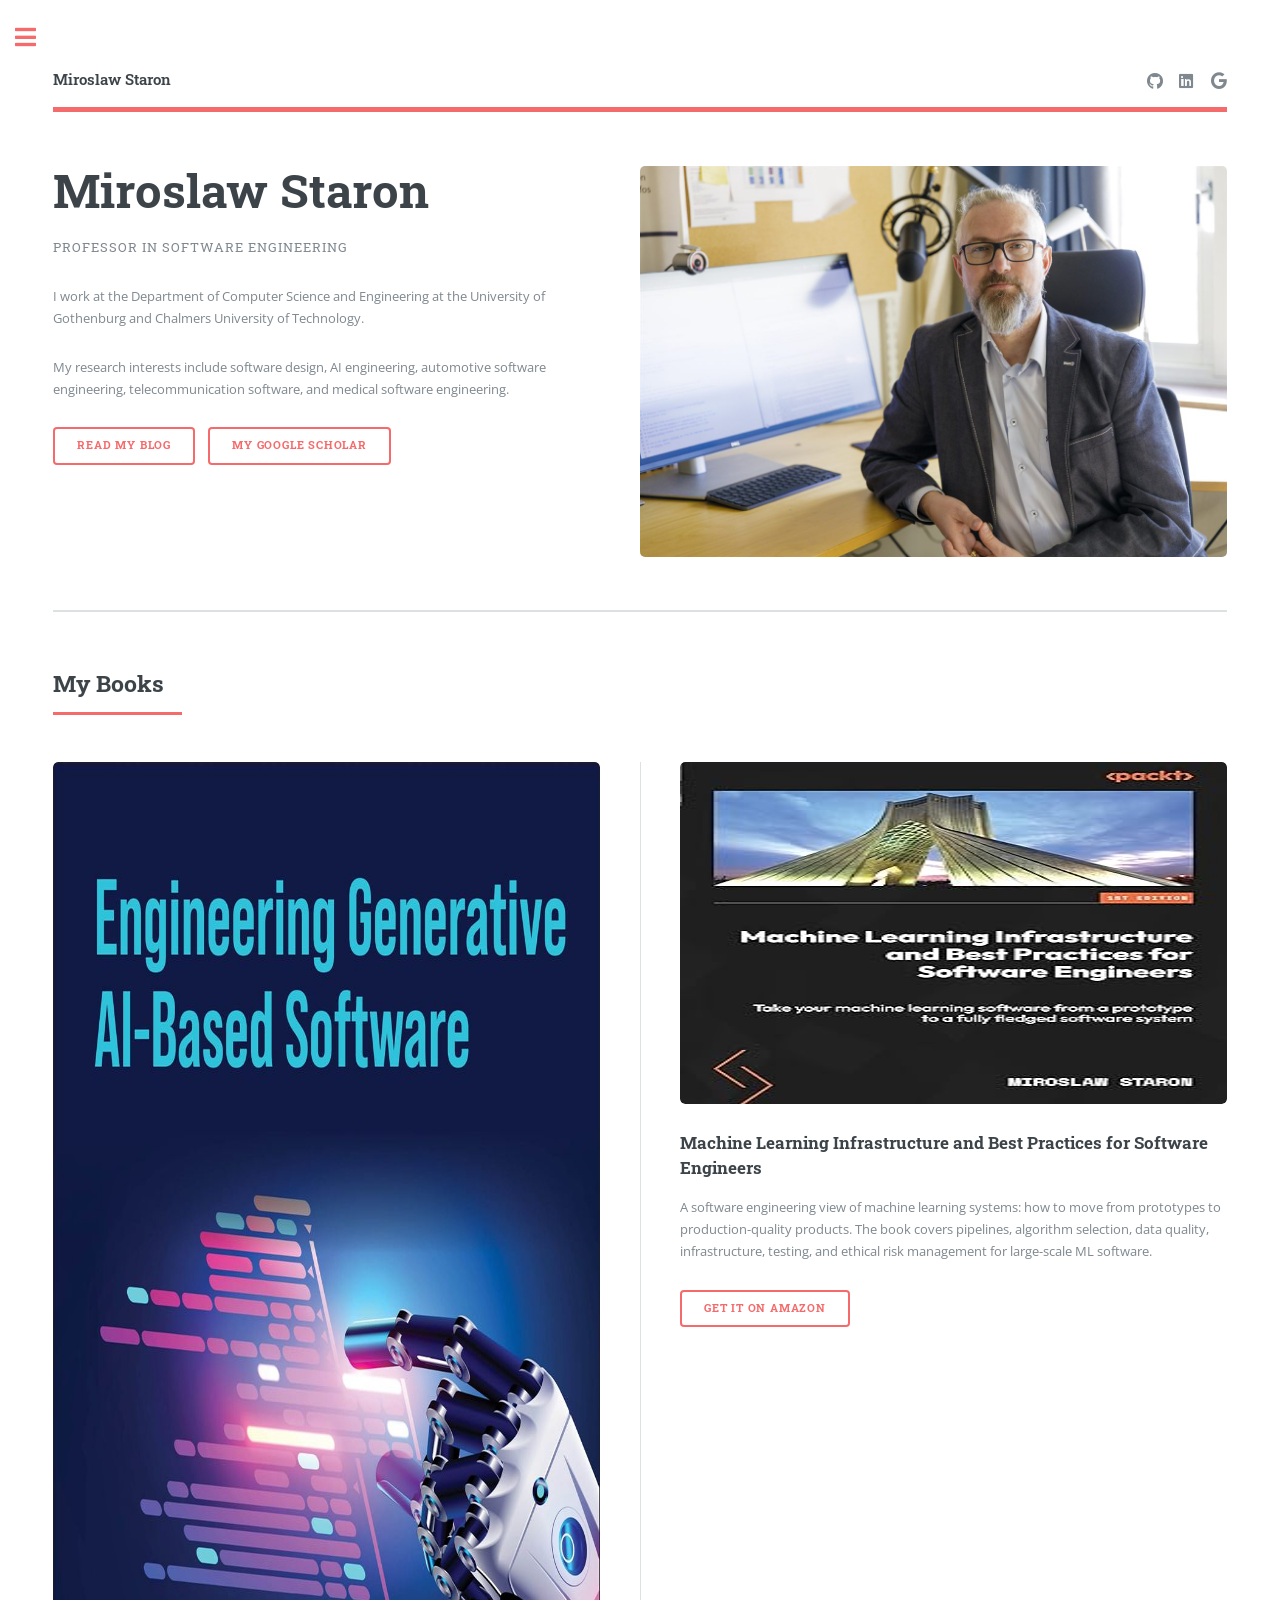
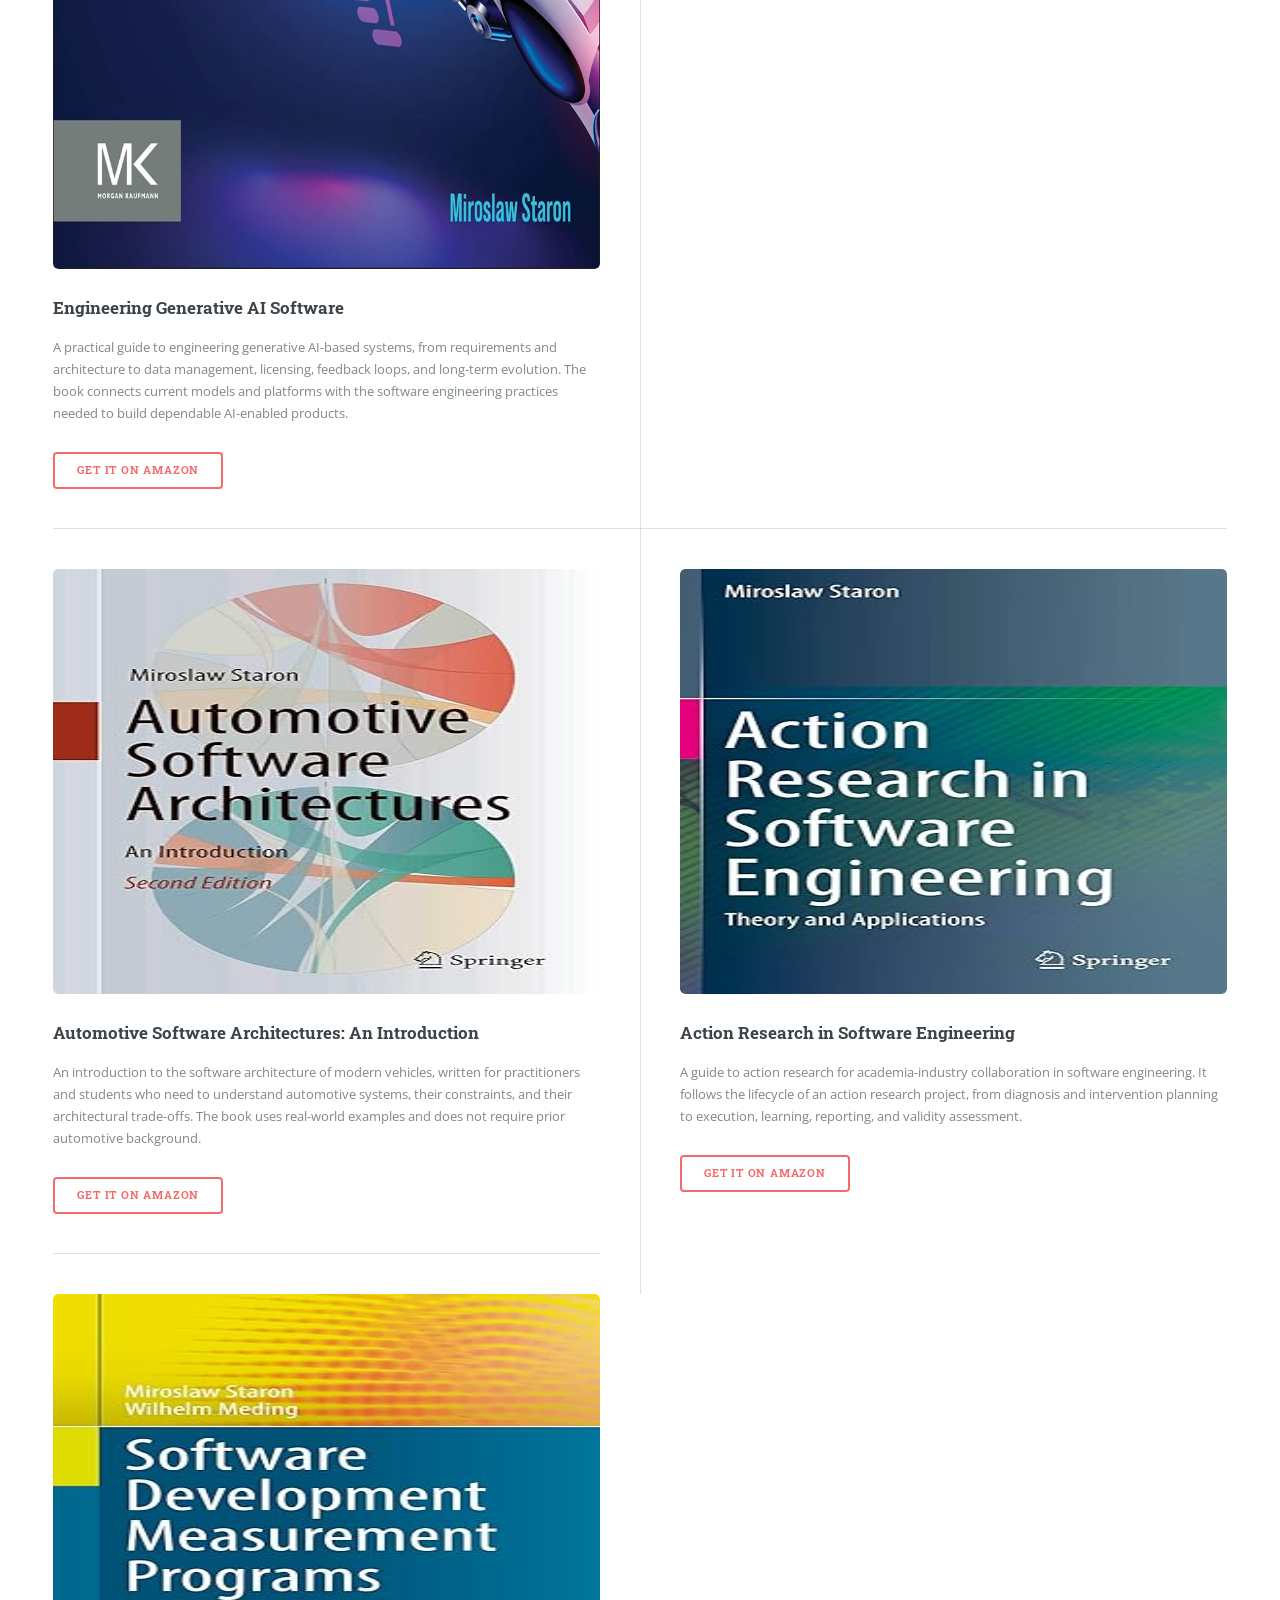
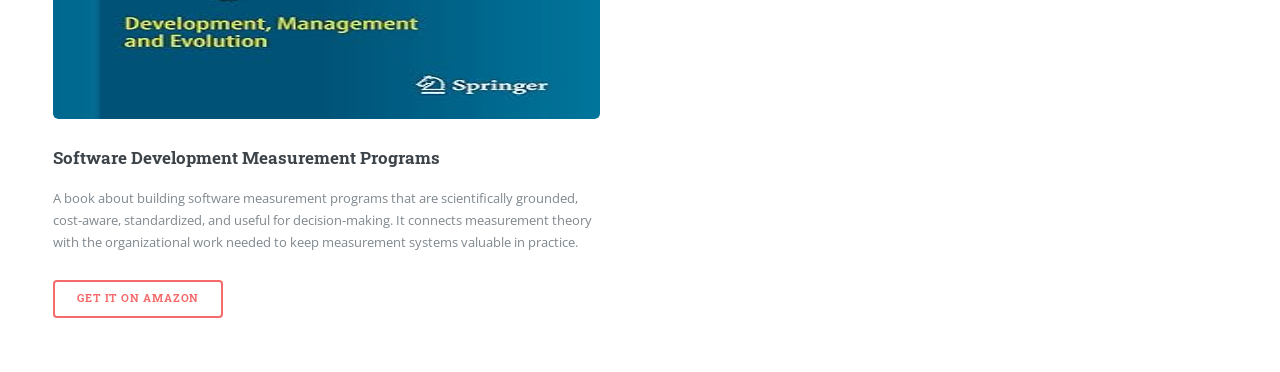
<file: index.html>
<!DOCTYPE HTML>
<!--
	Editorial by HTML5 UP
	html5up.net | @ajlkn
	Free for personal and commercial use under the CCA 3.0 license (html5up.net/license)
-->
<html>
	<head>
		<title>Miroslaw Staron's Personal Website</title>
		<link rel="icon" type="image/jpeg" href="images/prof.jpg" />
		<meta charset="utf-8" />
		<meta name="viewport" content="width=device-width, initial-scale=1, user-scalable=no" />
		<meta name="description" content="Miroslaw Staron, Professor of Software Engineering at University of Gothenburg and Chalmers, working on AI engineering, software architecture, measurement, automotive software, and medical software engineering." />
		<link rel="canonical" href="https://miroslawstaron.github.io/" />
		<meta property="og:title" content="Miroslaw Staron" />
		<meta property="og:description" content="Professor of Software Engineering working on AI engineering, software architecture, measurement, automotive software, and medical software engineering." />
		<meta property="og:type" content="website" />
		<meta property="og:url" content="https://miroslawstaron.github.io/" />
		<meta property="og:image" content="https://miroslawstaron.github.io/images/miroslaw.jpg" />
		<meta name="twitter:card" content="summary_large_image" />
		<link rel="stylesheet" href="assets/css/main.css" />
	</head>
	<body class="is-preload">

		<!-- Wrapper -->
			<div id="wrapper">

				<!-- Main -->
					<div id="main">
						<div class="inner">

							<!-- Header -->
								<header id="header">
									<a href="index.html" class="logo"><strong>Miroslaw Staron</strong></a>
									<ul class="icons">
										<li><a href="https://github.com/miroslawstaron" class="icon brands fa-github"><span class="label">GitHub</span></a></li>
										<li><a href="https://www.linkedin.com/in/miroslawstaron/" class="icon brands fa-linkedin"><span class="label">LinkedIn</span></a></li>
										<li><a href="https://scholar.google.com/citations?user=oMZ1ucgAAAAJ" class="icon brands fa-google"><span class="label">Google Scholar</span></a></li>
									</ul>
								</header>

							<!-- Banner -->
								<section id="banner">
									<div class="content">
										<header>
											<h1>Miroslaw Staron</h1>
											<p>Professor in Software Engineering</p>
										</header>
										<p>I work at the Department of Computer Science and Engineering at the University of Gothenburg and Chalmers University of Technology.</p>
										<p>My research interests include software design, AI engineering, automotive software engineering, telecommunication software, and medical software engineering.</p>
										<ul class="actions">
											<li><a href="https://metrics.blogg.gu.se" class="button big">Read my blog</a></li>
											<li><a href="https://scholar.google.com/citations?user=oMZ1ucgAAAAJ" class="button big">My Google Scholar</a></li>
										</ul>
									</div>
									<span class="image object">
										<img src="images/miroslaw.jpg" alt="Miroslaw's personal image. Sitting at the desk in his office." width="1200" height="800" fetchpriority="high" decoding="async" />
									</span>
								</section>

							<!-- Section -->
								<section>
									<header class="major">
										<h2>My Books</h2>
									</header>
									<div class="posts">
										<article>
											<a href="https://www.amazon.com/Engineering-Generative-AI-Based-Software-Miroslaw-ebook/dp/B0DQR3TB8J/" class="image"><img src="images/book_cover_engineering.jpg" alt="Cover of Engineering Generative AI Software" width="900" height="1107" loading="lazy" decoding="async" /></a>
											<h3>Engineering Generative AI Software</h3>
											<p>A practical guide to engineering generative AI-based systems, from requirements and architecture to data management, licensing, feedback loops, and long-term evolution. The book connects current models and platforms with the software engineering practices needed to build dependable AI-enabled products.</p>
											<ul class="actions">
												<li><a href="https://www.amazon.com/Engineering-Generative-AI-Based-Software-Miroslaw-ebook/dp/B0DQR3TB8J/" class="button">Get it on Amazon</a></li>
											</ul>
										</article>
										<article>
											<a href="https://www.amazon.com/Learning-Infrastructure-Practices-Software-Engineers-ebook/dp/B0CQG9K99S/" class="image"><img src="images/machine_learning.jpg" alt="Cover of Machine Learning Infrastructure and Best Practices for Software Engineers" width="277" height="342" loading="lazy" decoding="async" /></a>
											<h3>Machine Learning Infrastructure and Best Practices for Software Engineers</h3>
											<p>A software engineering view of machine learning systems: how to move from prototypes to production-quality products. The book covers pipelines, algorithm selection, data quality, infrastructure, testing, and ethical risk management for large-scale ML software.</p>
											<ul class="actions">
												<li><a href="https://www.amazon.com/Learning-Infrastructure-Practices-Software-Engineers-ebook/dp/B0CQG9K99S/" class="button">Get it on Amazon</a></li>
											</ul>
										</article>
										<article>
											<a href="https://www.amazon.com/Automotive-Software-Architectures-Miroslaw-Staron-ebook/dp/B08Y7KBY6B/" class="image"><img src="images/automotive.jpg" alt="Cover of Automotive Software Architectures" width="282" height="425" loading="lazy" decoding="async" /></a>
											<h3>Automotive Software Architectures: An Introduction</h3>
											<p>An introduction to the software architecture of modern vehicles, written for practitioners and students who need to understand automotive systems, their constraints, and their architectural trade-offs. The book uses real-world examples and does not require prior automotive background.</p>
											<ul class="actions">
												<li><a href="https://www.amazon.com/Automotive-Software-Architectures-Miroslaw-Staron-ebook/dp/B08Y7KBY6B/" class="button">Get it on Amazon</a></li>
											</ul>
										</article>
										<article>
											<a href="https://www.amazon.com/Action-Research-Software-Engineering-Applications/dp/3030326128/" class="image"><img src="images/action_research.jpg" alt="Cover of Action Research in Software Engineering" width="280" height="425" loading="lazy" decoding="async" /></a>
											<h3>Action Research in Software Engineering</h3>
											<p>A guide to action research for academia-industry collaboration in software engineering. It follows the lifecycle of an action research project, from diagnosis and intervention planning to execution, learning, reporting, and validity assessment.</p>
											<ul class="actions">
												<li><a href="https://www.amazon.com/Action-Research-Software-Engineering-Applications/dp/3030326128/" class="button">Get it on Amazon</a></li>
											</ul>
										</article>
										<article>
											<a href="https://www.amazon.com/Software-Development-Measurement-Programs-Management-ebook/dp/B07FLJXW7J/" class="image"><img src="images/software_development_measurement.jpg" alt="Cover of Software Development Measurement Programs" width="282" height="425" loading="lazy" decoding="async" /></a>
											<h3>Software Development Measurement Programs</h3>
											<p>A book about building software measurement programs that are scientifically grounded, cost-aware, standardized, and useful for decision-making. It connects measurement theory with the organizational work needed to keep measurement systems valuable in practice.</p>
											<ul class="actions">
												<li><a href="https://www.amazon.com/Software-Development-Measurement-Programs-Management-ebook/dp/B07FLJXW7J/" class="button">Get it on Amazon</a></li>
											</ul>
										</article>
									</div>
								</section>

						</div>
					</div>

				<!-- Sidebar -->
					<div id="sidebar">
						<div class="inner">

							<!-- Menu -->
								<nav id="menu">
									<header class="major">
										<h2>Menu</h2>
									</header>
									<ul>
										<li><a href="index.html">Homepage</a></li>
										<li><a href="pubs.html">2025-2026 Publications</a></li>
										<li><a href="hallucinations.html">Hallucinations</a></li>
										<li><a href="software.html">Software</a></li>
										<li><a href="stats/">GitHub Stats</a></li>
										<li>
											<span class="opener">PhD Courses</span>
											<ul>
												<li><a href="generic.html">Action Research in Software Engineering</a></li>
												<li><a href="phd-course-measurement.html">Software Development Measurement Programs</a></li>
											</ul>
										</li>

										<li><a href="writing-advice.html">Writing Advice</a></li>
									</ul>
								</nav>

							<!-- Section -->
								<section>
									<header class="major">
										<h2>Get in touch</h2>
									</header>
									<p>Office address: </p>
									<p>Hörselgången 5</p>
									<p>412 96 Gothenburg, Sweden</p>
									<ul class="contact">
										<li class="icon solid fa-envelope"><a href="mailto:miroslaw.staron@gu.se">miroslaw.staron@gu.se</a></li>
										<li class="icon solid fa-phone">+46 31 772 1081</li>
									</ul>
									<ul class="actions">
										<li><a href="https://www.gu.se/en/about/find-staff/miroslawstaron" class="button">University of Gothenburg</a></li>
									</ul>
									<ul class="actions">
										<li><a href="https://www.chalmers.se/en/persons/miroslaw/" class="button">Chalmers</a></li>
									</ul>
								</section>

							<!-- Footer -->
								<footer id="footer">
									<p class="copyright">&copy; Miroslaw Staron. All rights reserved. Design: <a href="https://html5up.net">HTML5 UP</a>.</p>
								</footer>

						</div>
					</div>

			</div>

		<!-- Scripts -->
			<script src="assets/js/jquery.min.js" defer></script>
			<script src="assets/js/browser.min.js" defer></script>
			<script src="assets/js/breakpoints.min.js" defer></script>
			<script src="assets/js/util.js" defer></script>
			<script src="assets/js/main.js" defer></script>

	</body>
</html>
</file>
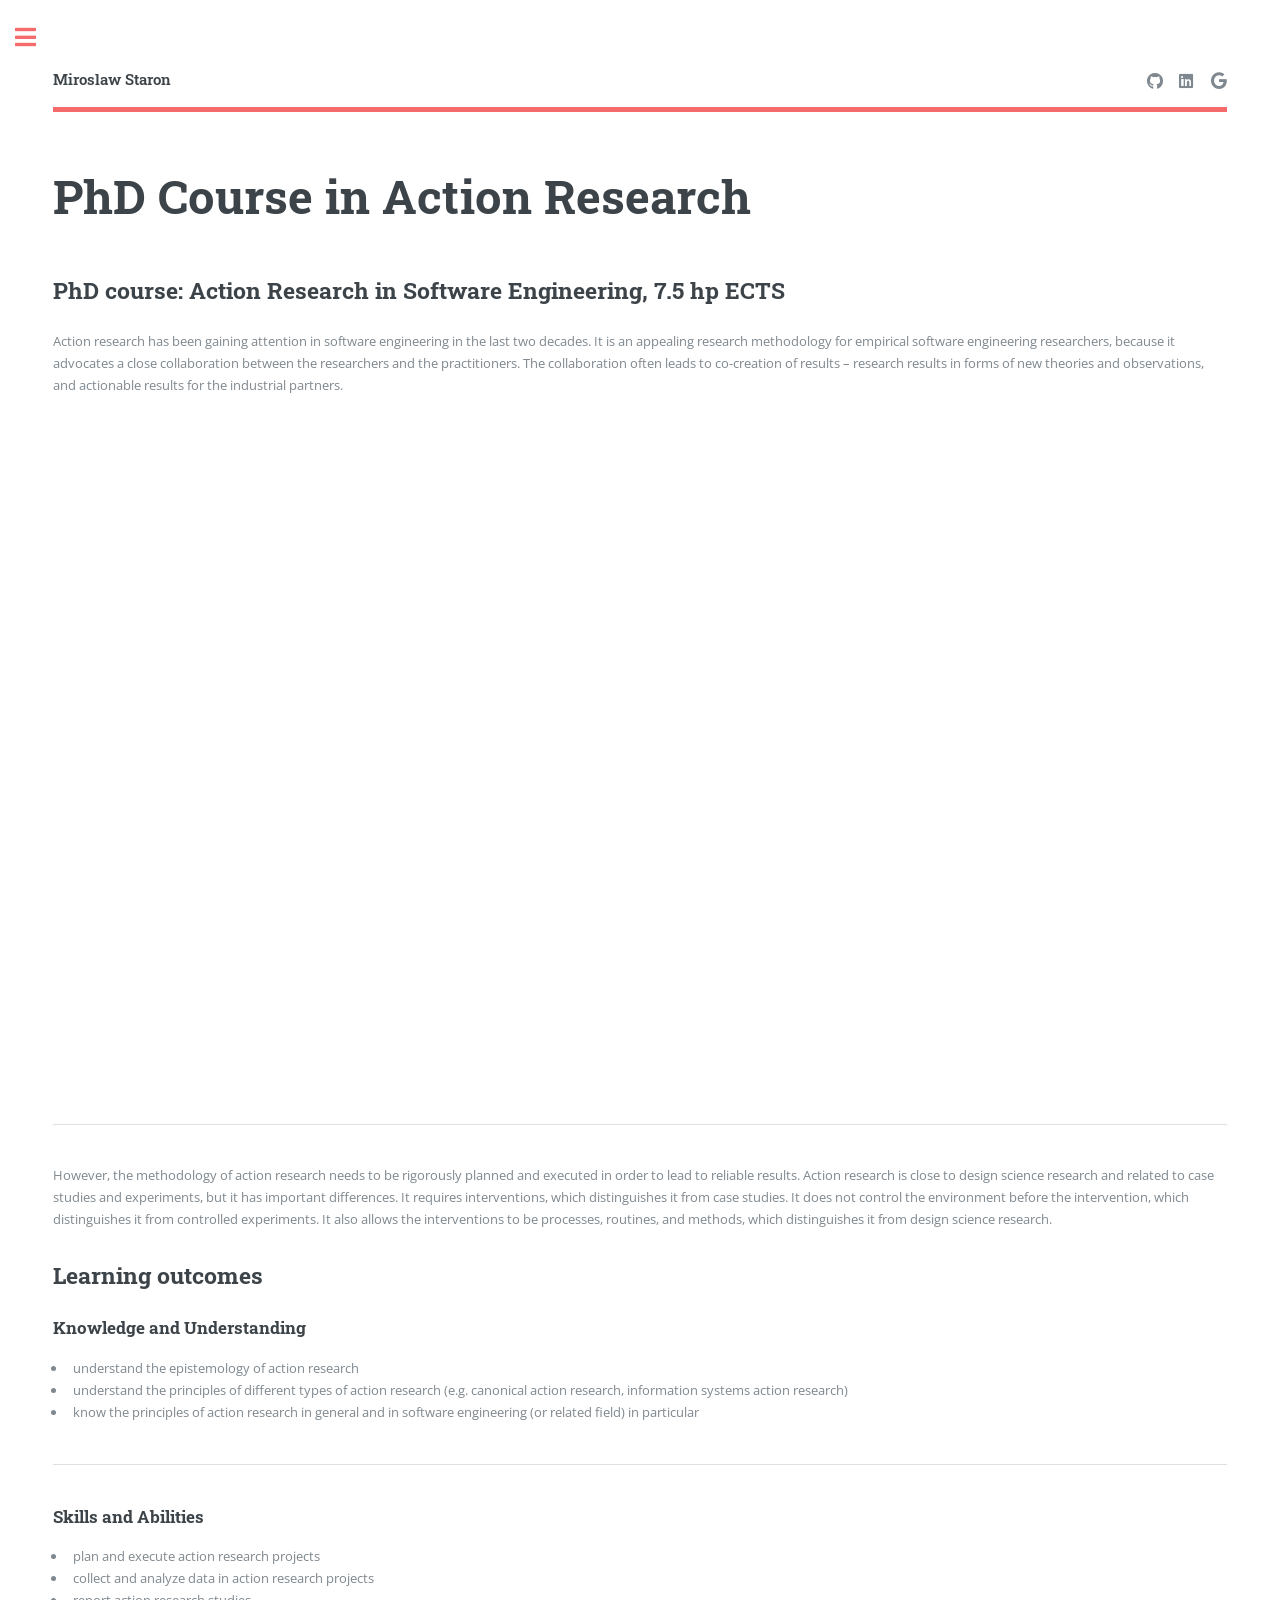
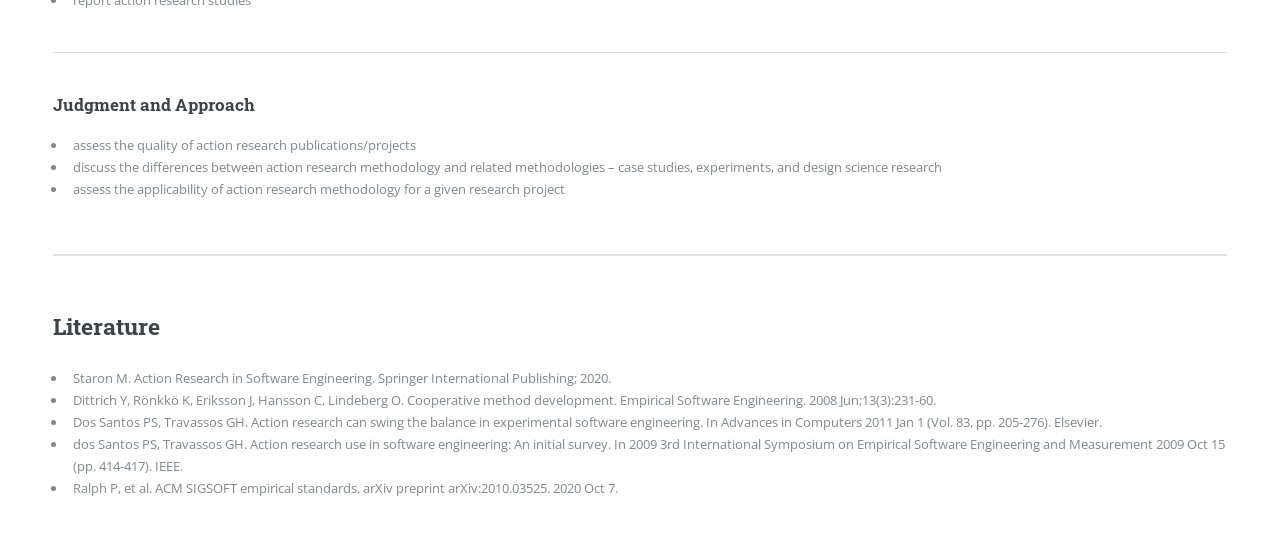
<file: generic.html>
<!DOCTYPE HTML>
<!--
	Editorial by HTML5 UP
	html5up.net | @ajlkn
	Free for personal and commercial use under the CCA 3.0 license (html5up.net/license)
-->
<html>
	<head>
		<title>PhD course in Action Research</title>
		<link rel="icon" type="image/jpeg" href="images/prof.jpg" />
		<meta charset="utf-8" />
		<meta name="viewport" content="width=device-width, initial-scale=1, user-scalable=no" />
		<meta name="description" content="PhD course in Action Research in Software Engineering by Miroslaw Staron, covering action research foundations, planning, execution, analysis, reporting, and validity." />
		<link rel="canonical" href="https://miroslawstaron.github.io/generic.html" />
		<meta property="og:title" content="PhD course in Action Research" />
		<meta property="og:description" content="Course page for Action Research in Software Engineering, including learning outcomes and literature." />
		<meta property="og:type" content="website" />
		<meta property="og:url" content="https://miroslawstaron.github.io/generic.html" />
		<meta name="twitter:card" content="summary" />
		<link rel="stylesheet" href="assets/css/main.css" />
	</head>
	<body class="is-preload">

		<!-- Wrapper -->
			<div id="wrapper">

				<!-- Main -->
					<div id="main">
						<div class="inner">

							<!-- Header -->
								<header id="header">
									<a href="index.html" class="logo"><strong>Miroslaw Staron</strong></a>
									<ul class="icons">
										<li><a href="https://github.com/miroslawstaron" class="icon brands fa-github"><span class="label">GitHub</span></a></li>
										<li><a href="https://www.linkedin.com/in/miroslawstaron/" class="icon brands fa-linkedin"><span class="label">LinkedIn</span></a></li>
										<li><a href="https://scholar.google.com/citations?user=oMZ1ucgAAAAJ" class="icon brands fa-google"><span class="label">Google Scholar</span></a></li>
									</ul>
								</header>

								<section>
									<header class="main">
										<h1>PhD Course in Action Research</h1>
									</header>
									<h2>PhD course: Action Research in Software Engineering, 7.5 hp ECTS</h2>
									<p>Action research has been gaining attention in software engineering in the last two decades. It is an appealing research methodology for empirical software engineering researchers, because it advocates a close collaboration between the researchers and the practitioners. The collaboration often leads to co-creation of results – research results in forms of new theories and observations, and actionable results for the industrial partners.</p>
									
									<style>.video-container { position: relative; width: 100%; padding-bottom: 56.25%; height: 0; overflow: hidden; margin-bottom: 2em; } .video-container iframe { position: absolute; top: 0; left: 0; width: 100%; height: 100%; }</style>
									<div class="video-container">
										<iframe width="560" height="315" src="https://www.youtube.com/embed/di8EW4Ej_Gs" frameborder="0" allow="accelerometer; autoplay; clipboard-write; encrypted-media; gyroscope; picture-in-picture" allowfullscreen></iframe>
									</div>

									<hr class="major" />

									<p>However, the methodology of action research needs to be rigorously planned and executed in order to lead to reliable results. Action research is close to design science research and related to case studies and experiments, but it has important differences. It requires interventions, which distinguishes it from case studies. It does not control the environment before the intervention, which distinguishes it from controlled experiments. It also allows the interventions to be processes, routines, and methods, which distinguishes it from design science research.</p>

									<h2>Learning outcomes</h2>
									
									<h3>Knowledge and Understanding</h3>
									<ul>
										<li>understand the epistemology of action research</li>
										<li>understand the principles of different types of action research (e.g. canonical action research, information systems action research)</li>
										<li>know the principles of action research in general and in software engineering (or related field) in particular</li>
									</ul>
									<hr class="major" />

									<h3>Skills and Abilities</h3>
									<ul>
										<li>plan and execute action research projects</li>
										<li>collect and analyze data in action research projects</li>
										<li>report action research studies</li>
									</ul>
									<hr class="major" />

									<h3>Judgment and Approach</h3>
									<ul>
										<li>assess the quality of action research publications/projects</li>
										<li>discuss the differences between action research methodology and related methodologies – case studies, experiments, and design science research</li>
										<li>assess the applicability of action research methodology for a given research project</li>
									</ul>

								</section>
								<section>
									<h2>Literature</h2>
									<ul>
										<li>Staron M. Action Research in Software Engineering. Springer International Publishing; 2020.</li>
										<li>Dittrich Y, Rönkkö K, Eriksson J, Hansson C, Lindeberg O. Cooperative method development. Empirical Software Engineering. 2008 Jun;13(3):231-60.</li>
										<li>Dos Santos PS, Travassos GH. Action research can swing the balance in experimental software engineering. In Advances in Computers 2011 Jan 1 (Vol. 83, pp. 205-276). Elsevier.</li>
										<li>dos Santos PS, Travassos GH. Action research use in software engineering: An initial survey. In 2009 3rd International Symposium on Empirical Software Engineering and Measurement 2009 Oct 15 (pp. 414-417). IEEE.</li>
										<li>Ralph P, et al. ACM SIGSOFT empirical standards. arXiv preprint arXiv:2010.03525. 2020 Oct 7.</li>
									</ul>
								</section>

						</div>
					</div>

				<!-- Sidebar -->
					<div id="sidebar">
						<div class="inner">

							<!-- Menu -->
								<nav id="menu">
									<header class="major">
										<h2>Menu</h2>
									</header>
									<ul>
										<li><a href="index.html">Homepage</a></li>
										<li><a href="pubs.html">2025-2026 Publications</a></li>
										<li><a href="hallucinations.html">Hallucinations</a></li>
										<li><a href="software.html">Software</a></li>
										<li><a href="stats/">GitHub Stats</a></li>
										<li>
											<span class="opener">PhD Courses</span>
											<ul>
												<li><a href="generic.html">Action Research in Software Engineering</a></li>
												<li><a href="phd-course-measurement.html">Software Development Measurement Programs</a></li>
											</ul>
										</li>

										<li><a href="writing-advice.html">Writing Advice</a></li>
									</ul>
								</nav>

							<!-- Section -->
								<section>
									<header class="major">
										<h2>Get in touch</h2>
									</header>
									<p>Office address: </p>
									<p>Hörselgången 5</p>
									<p>412 96 Gothenburg, Sweden</p>
									<ul class="contact">
										<li class="icon solid fa-envelope"><a href="mailto:miroslaw.staron@gu.se">miroslaw.staron@gu.se</a></li>
										<li class="icon solid fa-phone">+46 31 772 1081</li>
									</ul>
									<ul class="actions">
										<li><a href="https://www.gu.se/en/about/find-staff/miroslawstaron" class="button">University of Gothenburg</a></li>
										<li><a href="https://www.chalmers.se/en/persons/miroslaw/" class="button">Chalmers</a></li>
									</ul>
								</section>

							<!-- Footer -->
								<footer id="footer">
									<p class="copyright">&copy; Miroslaw Staron. All rights reserved. Design: <a href="https://html5up.net">HTML5 UP</a>.</p>
								</footer>

						</div>
					</div>

			</div>

		<!-- Scripts -->
			<script src="assets/js/jquery.min.js" defer></script>
			<script src="assets/js/browser.min.js" defer></script>
			<script src="assets/js/breakpoints.min.js" defer></script>
			<script src="assets/js/util.js" defer></script>
			<script src="assets/js/main.js" defer></script>

	</body>
</html>
</file>
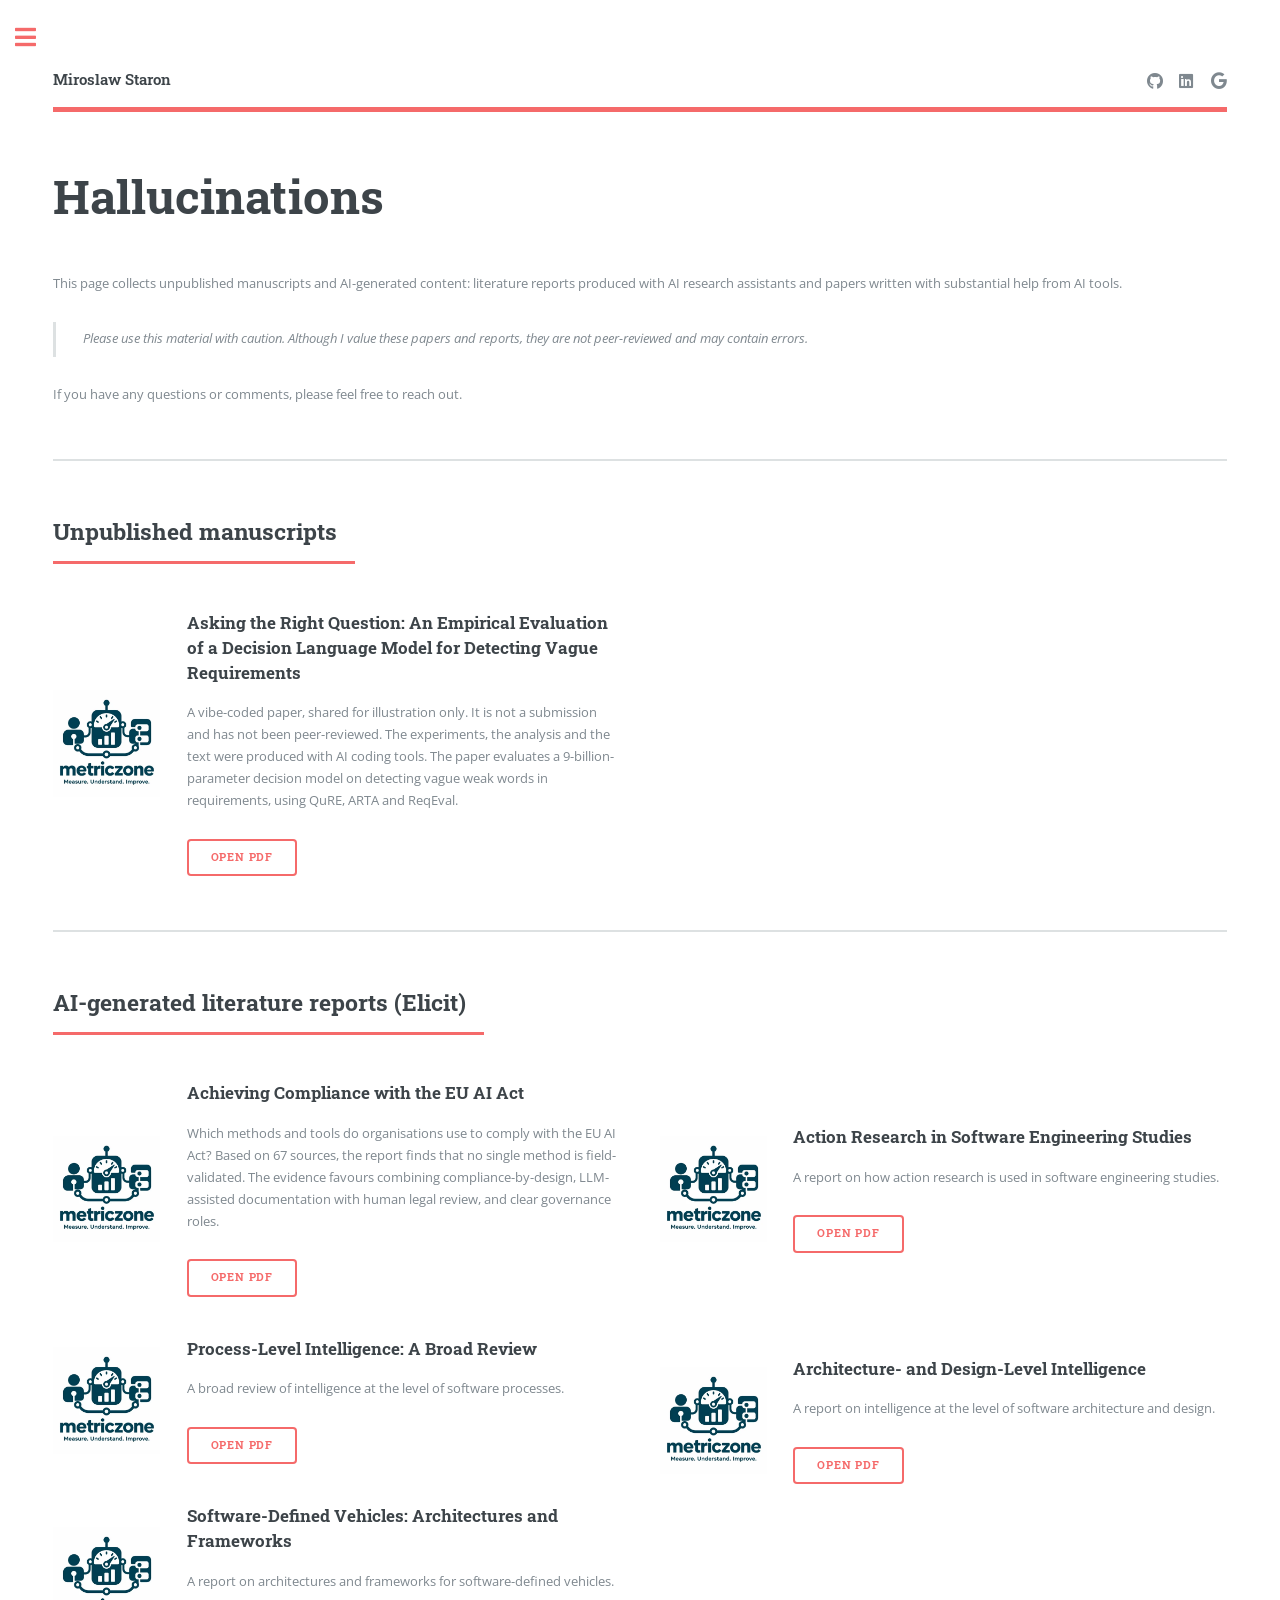
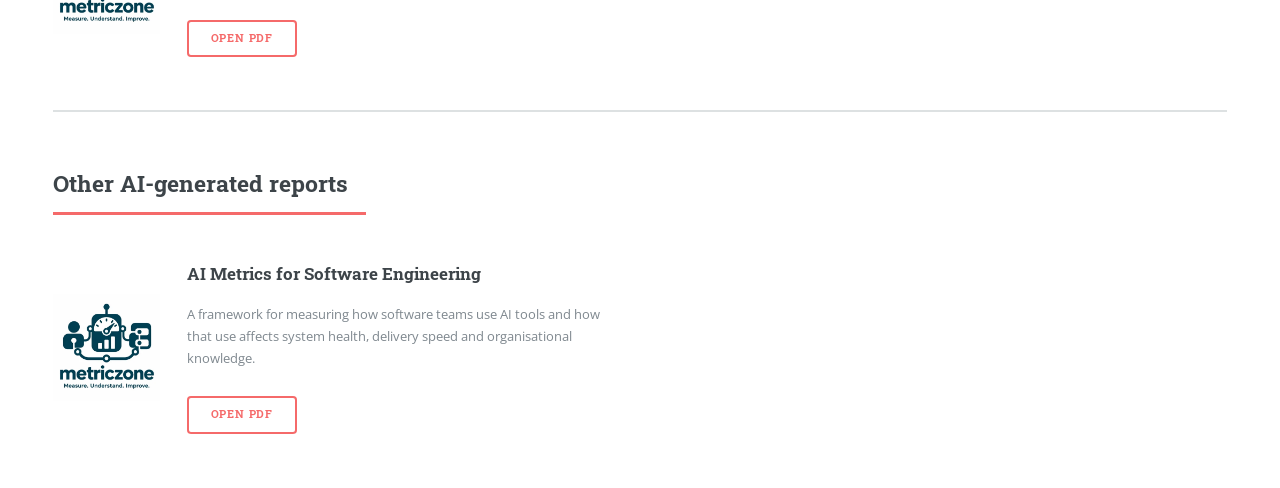
<file: hallucinations.html>
<!DOCTYPE HTML>
<!--
	Editorial by HTML5 UP
	html5up.net | @ajlkn
	Free for personal and commercial use under the CCA 3.0 license (html5up.net/license)
-->
<html lang="en">
	<head>
		<title>Hallucinations</title>
		<link rel="icon" type="image/jpeg" href="images/prof.jpg" />
		<meta charset="utf-8" />
		<meta name="viewport" content="width=device-width, initial-scale=1, user-scalable=no" />
		<meta name="description" content="Unpublished manuscripts and AI-generated reports from Miroslaw Staron, shared with a caution that they are not peer-reviewed and may contain errors." />
		<link rel="canonical" href="https://miroslawstaron.github.io/hallucinations.html" />
		<meta property="og:title" content="Hallucinations" />
		<meta property="og:description" content="Unpublished manuscripts and AI-generated reports, shared with caution." />
		<meta property="og:type" content="website" />
		<meta property="og:url" content="https://miroslawstaron.github.io/hallucinations.html" />
		<meta name="twitter:card" content="summary" />
		<link rel="stylesheet" href="assets/css/main.css" />
		<style>
			/* Logo in place of the template's diamond icon on each document card. */
			.features article .doc-logo { flex: 0 0 8em; width: 8em; margin: 0 2em 0 0; }
			.features article .doc-logo img { display: block; width: 100%; height: auto; }
			@media screen and (max-width: 736px) {
				.features article .doc-logo { flex-basis: auto; width: 6em; margin: 0 0 1.5em 0; }
			}
		</style>
	</head>
	<body class="is-preload">

		<!-- Wrapper -->
			<div id="wrapper">

				<!-- Main -->
					<div id="main">
						<div class="inner">

							<!-- Header -->
								<header id="header">
									<a href="index.html" class="logo"><strong>Miroslaw Staron</strong></a>
									<ul class="icons">
										<li><a href="https://github.com/miroslawstaron" class="icon brands fa-github"><span class="label">GitHub</span></a></li>
										<li><a href="https://www.linkedin.com/in/miroslawstaron/" class="icon brands fa-linkedin"><span class="label">LinkedIn</span></a></li>
										<li><a href="https://scholar.google.com/citations?user=oMZ1ucgAAAAJ" class="icon brands fa-google"><span class="label">Google Scholar</span></a></li>
									</ul>
								</header>

							<!-- Content -->
								<section>
									<header class="main">
										<h1>Hallucinations</h1>
									</header>
									<p>This page collects unpublished manuscripts and AI-generated content: literature reports produced with AI research assistants and papers written with substantial help from AI tools.</p>
									<blockquote>Please use this material with caution. Although I value these papers and reports, they are not peer-reviewed and may contain errors.</blockquote>
									<p>If you have any questions or comments, please feel free to reach out.</p>
								</section>

							<!-- Unpublished manuscripts -->
								<section>
									<header class="major">
										<h2>Unpublished manuscripts</h2>
									</header>
									<div class="features">
										<article>
											<span class="doc-logo"><img src="images/metriczone.webp" alt="" width="400" height="400" loading="lazy" decoding="async" /></span>
											<div class="content">
												<h3>Asking the Right Question: An Empirical Evaluation of a Decision Language Model for Detecting Vague Requirements</h3>
												<p>A vibe-coded paper, shared for illustration only. It is not a submission and has not been peer-reviewed. The experiments, the analysis and the text were produced with AI coding tools. The paper evaluates a 9-billion-parameter decision model on detecting vague weak words in requirements, using QuRE, ARTA and ReqEval.</p>
												<ul class="actions">
													<li><a href="hallucinations/asking-the-right-question-decision-model-vague-requirements.pdf" class="button" target="_blank" rel="noreferrer">Open PDF</a></li>
												</ul>
											</div>
										</article>
									</div>
								</section>

							<!-- Elicit reports -->
								<section>
									<header class="major">
										<h2>AI-generated literature reports (Elicit)</h2>
									</header>
									<div class="features">
										<article>
											<span class="doc-logo"><img src="images/metriczone.webp" alt="" width="400" height="400" loading="lazy" decoding="async" /></span>
											<div class="content">
												<h3>Achieving Compliance with the EU AI Act</h3>
												<p>Which methods and tools do organisations use to comply with the EU AI Act? Based on 67 sources, the report finds that no single method is field-validated. The evidence favours combining compliance-by-design, LLM-assisted documentation with human legal review, and clear governance roles.</p>
												<ul class="actions">
													<li><a href="hallucinations/eu-ai-act-compliance-report.pdf" class="button" target="_blank" rel="noreferrer">Open PDF</a></li>
												</ul>
											</div>
										</article>
										<article>
											<span class="doc-logo"><img src="images/metriczone.webp" alt="" width="400" height="400" loading="lazy" decoding="async" /></span>
											<div class="content">
												<h3>Action Research in Software Engineering Studies</h3>
												<p>A report on how action research is used in software engineering studies.</p>
												<ul class="actions">
													<li><a href="hallucinations/action-research-report.pdf" class="button" target="_blank" rel="noreferrer">Open PDF</a></li>
												</ul>
											</div>
										</article>
										<article>
											<span class="doc-logo"><img src="images/metriczone.webp" alt="" width="400" height="400" loading="lazy" decoding="async" /></span>
											<div class="content">
												<h3>Process-Level Intelligence: A Broad Review</h3>
												<p>A broad review of intelligence at the level of software processes.</p>
												<ul class="actions">
													<li><a href="hallucinations/process-intelligence-report.pdf" class="button" target="_blank" rel="noreferrer">Open PDF</a></li>
												</ul>
											</div>
										</article>
										<article>
											<span class="doc-logo"><img src="images/metriczone.webp" alt="" width="400" height="400" loading="lazy" decoding="async" /></span>
											<div class="content">
												<h3>Architecture- and Design-Level Intelligence</h3>
												<p>A report on intelligence at the level of software architecture and design.</p>
												<ul class="actions">
													<li><a href="hallucinations/architecture-and-design-level-intelligence-report.pdf" class="button" target="_blank" rel="noreferrer">Open PDF</a></li>
												</ul>
											</div>
										</article>
										<article>
											<span class="doc-logo"><img src="images/metriczone.webp" alt="" width="400" height="400" loading="lazy" decoding="async" /></span>
											<div class="content">
												<h3>Software-Defined Vehicles: Architectures and Frameworks</h3>
												<p>A report on architectures and frameworks for software-defined vehicles.</p>
												<ul class="actions">
													<li><a href="hallucinations/software-defined-vehicles-architectures-and-frame-report.pdf" class="button" target="_blank" rel="noreferrer">Open PDF</a></li>
												</ul>
											</div>
										</article>
									</div>
								</section>

							<!-- Other AI-generated reports -->
								<section>
									<header class="major">
										<h2>Other AI-generated reports</h2>
									</header>
									<div class="features">
										<article>
											<span class="doc-logo"><img src="images/metriczone.webp" alt="" width="400" height="400" loading="lazy" decoding="async" /></span>
											<div class="content">
												<h3>AI Metrics for Software Engineering</h3>
												<p>A framework for measuring how software teams use AI tools and how that use affects system health, delivery speed and organisational knowledge.</p>
												<ul class="actions">
													<li><a href="hallucinations/ai-metrics-for-software-engineering.pdf" class="button" target="_blank" rel="noreferrer">Open PDF</a></li>
												</ul>
											</div>
										</article>
									</div>
								</section>

						</div>
					</div>

				<!-- Sidebar -->
					<div id="sidebar">
						<div class="inner">

							<!-- Menu -->
								<nav id="menu">
									<header class="major">
										<h2>Menu</h2>
									</header>
									<ul>
										<li><a href="index.html">Homepage</a></li>
										<li><a href="pubs.html">2025-2026 Publications</a></li>
										<li><a href="hallucinations.html">Hallucinations</a></li>
										<li><a href="software.html">Software</a></li>
										<li><a href="stats/">GitHub Stats</a></li>
										<li>
											<span class="opener">PhD Courses</span>
											<ul>
												<li><a href="generic.html">Action Research in Software Engineering</a></li>
												<li><a href="phd-course-measurement.html">Software Development Measurement Programs</a></li>
											</ul>
										</li>
										<li><a href="writing-advice.html">Writing Advice</a></li>
									</ul>
								</nav>

							<!-- Section -->
								<section>
									<header class="major">
										<h2>Get in touch</h2>
									</header>
									<p>Office address:</p>
									<p>Hörselgången 5</p>
									<p>412 96 Gothenburg, Sweden</p>
									<ul class="contact">
										<li class="icon solid fa-envelope"><a href="mailto:miroslaw.staron@gu.se">miroslaw.staron@gu.se</a></li>
										<li class="icon solid fa-phone">+46 31 772 1081</li>
									</ul>
									<ul class="actions">
										<li><a href="https://www.gu.se/en/about/find-staff/miroslawstaron" class="button">University of Gothenburg</a></li>
									</ul>
									<ul class="actions">
										<li><a href="https://www.chalmers.se/en/persons/miroslaw/" class="button">Chalmers</a></li>
									</ul>
								</section>

							<!-- Footer -->
								<footer id="footer">
									<p class="copyright">&copy; Miroslaw Staron. All rights reserved. Design: <a href="https://html5up.net">HTML5 UP</a>.</p>
								</footer>

						</div>
					</div>

			</div>

		<!-- Scripts -->
			<script src="assets/js/jquery.min.js"></script>
			<script src="assets/js/browser.min.js"></script>
			<script src="assets/js/breakpoints.min.js"></script>
			<script src="assets/js/util.js"></script>
			<script src="assets/js/main.js"></script>

	</body>
</html>
</file>
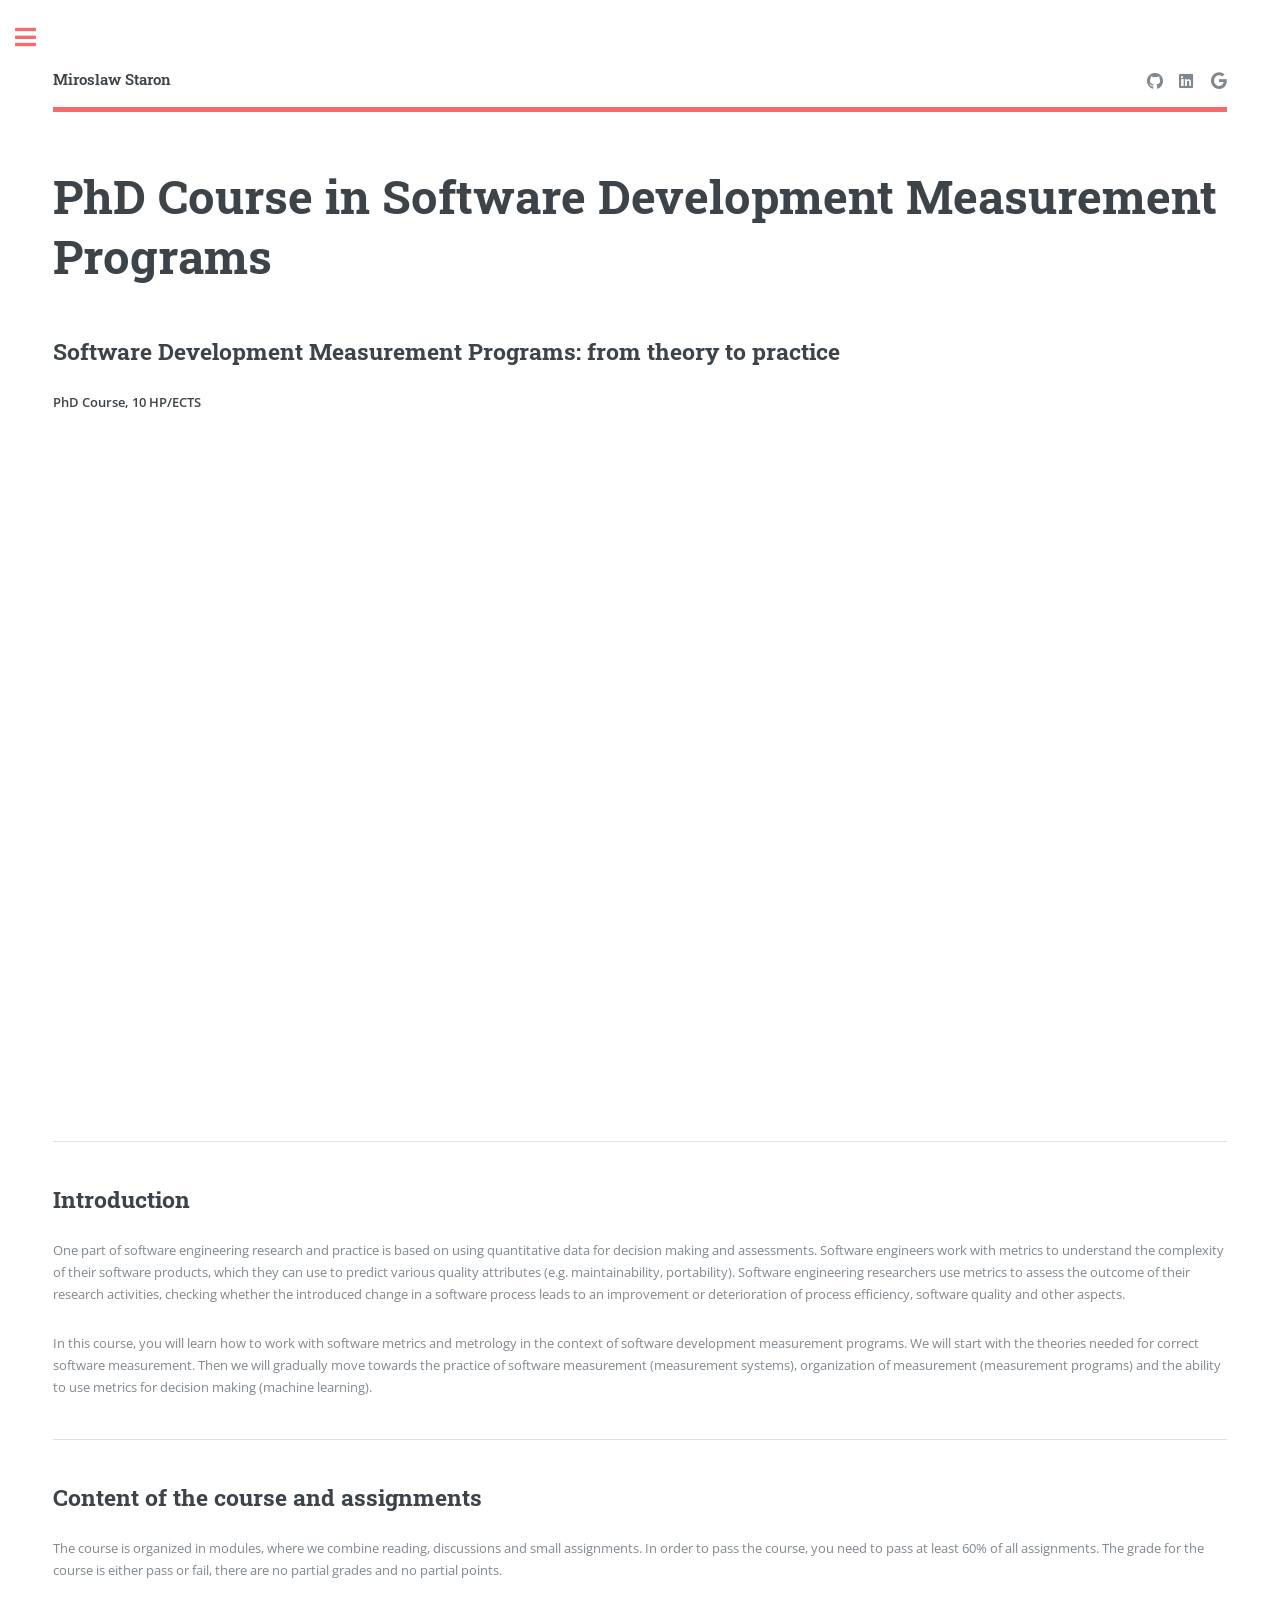
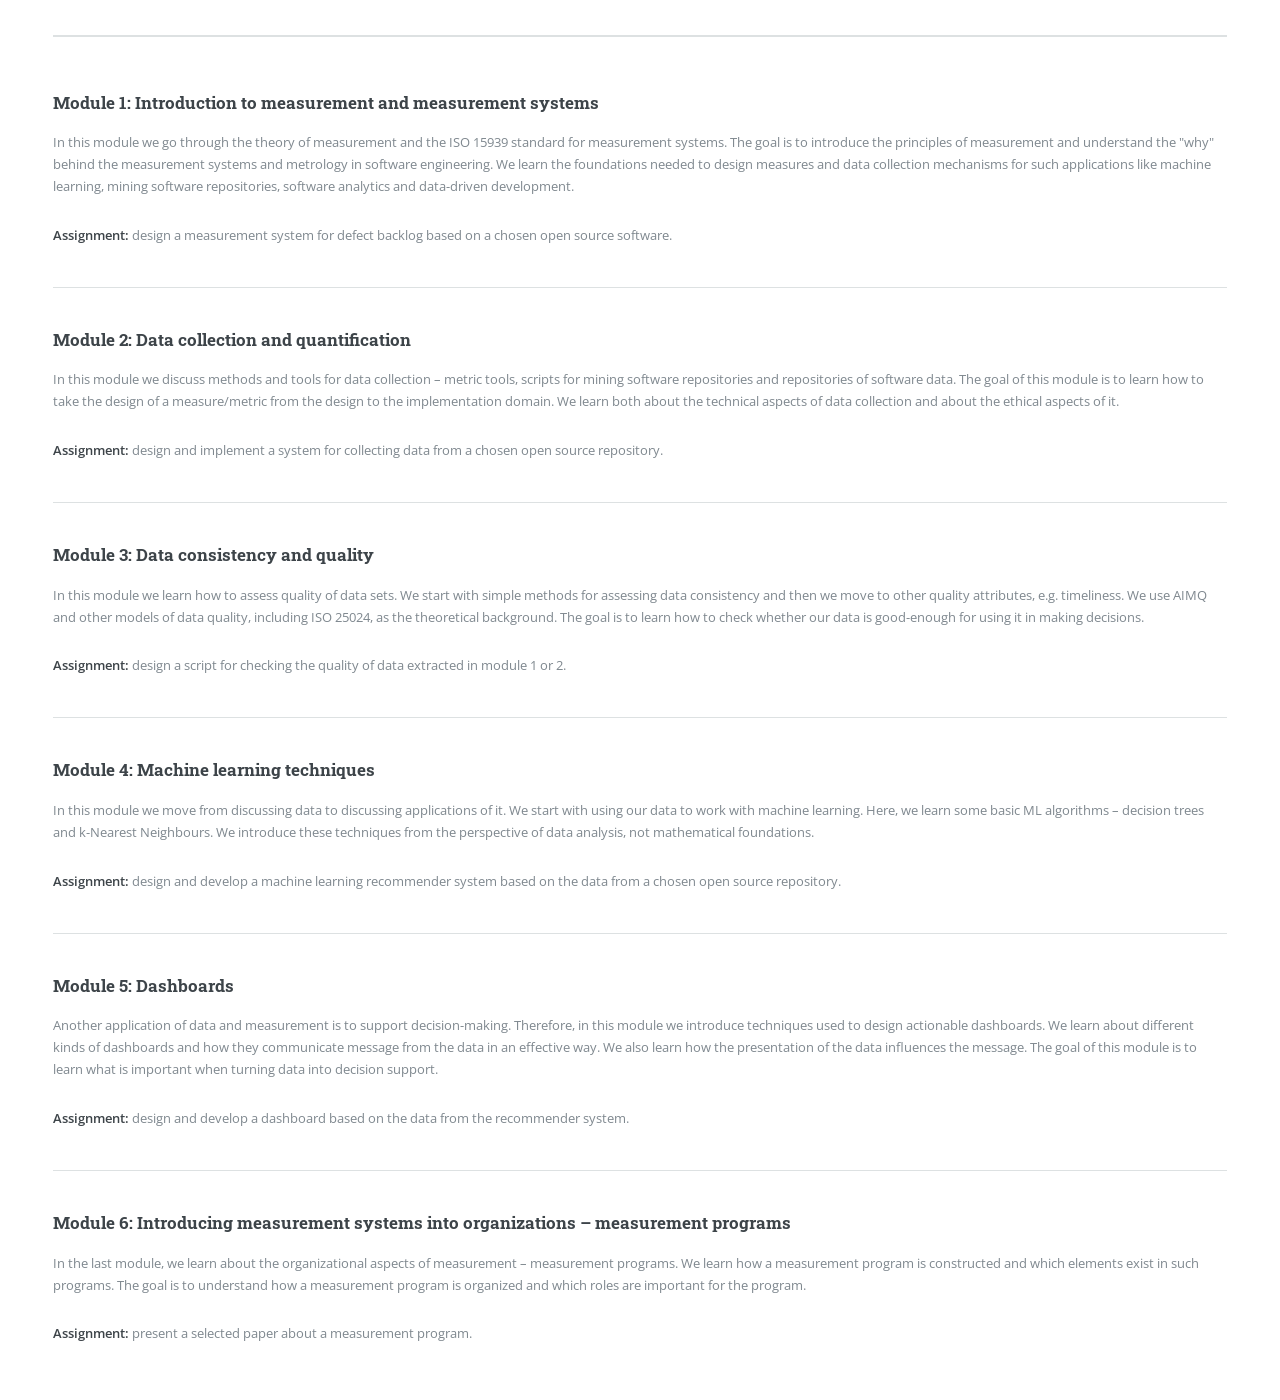
<file: phd-course-measurement.html>
<!DOCTYPE HTML>
<!--
	Editorial by HTML5 UP
	html5up.net | @ajlkn
	Free for personal and commercial use under the CCA 3.0 license (html5up.net/license)
-->
<html>
	<head>
		<title>PhD course - Software Development Measurement Programs</title>
		<link rel="icon" type="image/jpeg" href="images/prof.jpg" />
		<meta charset="utf-8" />
		<meta name="viewport" content="width=device-width, initial-scale=1, user-scalable=no" />
		<meta name="description" content="PhD course in Software Development Measurement Programs by Miroslaw Staron, covering measurement theory, data collection, data quality, machine learning, dashboards, and measurement programs." />
		<link rel="canonical" href="https://miroslawstaron.github.io/phd-course-measurement.html" />
		<meta property="og:title" content="PhD course - Software Development Measurement Programs" />
		<meta property="og:description" content="Course page for Software Development Measurement Programs: from theory to practice." />
		<meta property="og:type" content="website" />
		<meta property="og:url" content="https://miroslawstaron.github.io/phd-course-measurement.html" />
		<meta name="twitter:card" content="summary" />
		<link rel="stylesheet" href="assets/css/main.css" />
	</head>
	<body class="is-preload">

		<!-- Wrapper -->
			<div id="wrapper">

				<!-- Main -->
					<div id="main">
						<div class="inner">

							<!-- Header -->
								<header id="header">
									<a href="index.html" class="logo"><strong>Miroslaw Staron</strong></a>
									<ul class="icons">
										<li><a href="https://github.com/miroslawstaron" class="icon brands fa-github"><span class="label">GitHub</span></a></li>
										<li><a href="https://www.linkedin.com/in/miroslawstaron/" class="icon brands fa-linkedin"><span class="label">LinkedIn</span></a></li>
										<li><a href="https://scholar.google.com/citations?user=oMZ1ucgAAAAJ" class="icon brands fa-google"><span class="label">Google Scholar</span></a></li>
									</ul>
								</header>

								<section>
									<header class="main">
										<h1>PhD Course in Software Development Measurement Programs</h1>
									</header>

									<h2>Software Development Measurement Programs: from theory to practice</h2>
									<p><strong>PhD Course, 10 HP/ECTS</strong></p>

									<style>.video-container { position: relative; width: 100%; padding-bottom: 56.25%; height: 0; overflow: hidden; margin-bottom: 2em; } .video-container iframe { position: absolute; top: 0; left: 0; width: 100%; height: 100%; }</style>
									<div class="video-container">
										<iframe width="560" height="315" src="https://www.youtube.com/embed/G6PRzH4lv3k" frameborder="0" allow="accelerometer; autoplay; clipboard-write; encrypted-media; gyroscope; picture-in-picture" allowfullscreen></iframe>
									</div>

									<hr class="major" />

									<h2>Introduction</h2>

									<p>One part of software engineering research and practice is based on using quantitative data for decision making and assessments. Software engineers work with metrics to understand the complexity of their software products, which they can use to predict various quality attributes (e.g. maintainability, portability). Software engineering researchers use metrics to assess the outcome of their research activities, checking whether the introduced change in a software process leads to an improvement or deterioration of process efficiency, software quality and other aspects.</p>

									<p>In this course, you will learn how to work with software metrics and metrology in the context of software development measurement programs. We will start with the theories needed for correct software measurement. Then we will gradually move towards the practice of software measurement (measurement systems), organization of measurement (measurement programs) and the ability to use metrics for decision making (machine learning).</p>

									<hr class="major" />

									<h2>Content of the course and assignments</h2>

									<p>The course is organized in modules, where we combine reading, discussions and small assignments. In order to pass the course, you need to pass at least 60% of all assignments. The grade for the course is either pass or fail, there are no partial grades and no partial points.</p>

								</section>

								<section>
									<h3>Module 1: Introduction to measurement and measurement systems</h3>

									<p>In this module we go through the theory of measurement and the ISO 15939 standard for measurement systems. The goal is to introduce the principles of measurement and understand the "why" behind the measurement systems and metrology in software engineering. We learn the foundations needed to design measures and data collection mechanisms for such applications like machine learning, mining software repositories, software analytics and data-driven development.</p>

									<p><strong>Assignment:</strong> design a measurement system for defect backlog based on a chosen open source software.</p>

									<hr class="major" />

									<h3>Module 2: Data collection and quantification</h3>

									<p>In this module we discuss methods and tools for data collection – metric tools, scripts for mining software repositories and repositories of software data. The goal of this module is to learn how to take the design of a measure/metric from the design to the implementation domain. We learn both about the technical aspects of data collection and about the ethical aspects of it.</p>

									<p><strong>Assignment:</strong> design and implement a system for collecting data from a chosen open source repository.</p>

									<hr class="major" />

									<h3>Module 3: Data consistency and quality</h3>

									<p>In this module we learn how to assess quality of data sets. We start with simple methods for assessing data consistency and then we move to other quality attributes, e.g. timeliness. We use AIMQ and other models of data quality, including ISO 25024, as the theoretical background. The goal is to learn how to check whether our data is good-enough for using it in making decisions.</p>

									<p><strong>Assignment:</strong> design a script for checking the quality of data extracted in module 1 or 2.</p>

									<hr class="major" />

									<h3>Module 4: Machine learning techniques</h3>

									<p>In this module we move from discussing data to discussing applications of it. We start with using our data to work with machine learning. Here, we learn some basic ML algorithms – decision trees and k-Nearest Neighbours. We introduce these techniques from the perspective of data analysis, not mathematical foundations.</p>

									<p><strong>Assignment:</strong> design and develop a machine learning recommender system based on the data from a chosen open source repository.</p>

									<hr class="major" />

									<h3>Module 5: Dashboards</h3>

									<p>Another application of data and measurement is to support decision-making. Therefore, in this module we introduce techniques used to design actionable dashboards. We learn about different kinds of dashboards and how they communicate message from the data in an effective way. We also learn how the presentation of the data influences the message. The goal of this module is to learn what is important when turning data into decision support.</p>

									<p><strong>Assignment:</strong> design and develop a dashboard based on the data from the recommender system.</p>

									<hr class="major" />

									<h3>Module 6: Introducing measurement systems into organizations – measurement programs</h3>

									<p>In the last module, we learn about the organizational aspects of measurement – measurement programs. We learn how a measurement program is constructed and which elements exist in such programs. The goal is to understand how a measurement program is organized and which roles are important for the program.</p>

									<p><strong>Assignment:</strong> present a selected paper about a measurement program.</p>

								</section>

						</div>
					</div>

				<!-- Sidebar -->
					<div id="sidebar">
						<div class="inner">

							<!-- Menu -->
								<nav id="menu">
									<header class="major">
										<h2>Menu</h2>
									</header>
									<ul>
										<li><a href="index.html">Homepage</a></li>
										<li><a href="pubs.html">2025-2026 Publications</a></li>
										<li><a href="hallucinations.html">Hallucinations</a></li>
										<li><a href="software.html">Software</a></li>
										<li><a href="stats/">GitHub Stats</a></li>
										<li>
											<span class="opener">PhD Courses</span>
											<ul>
												<li><a href="generic.html">Action Research in Software Engineering</a></li>
												<li><a href="phd-course-measurement.html">Software Development Measurement Programs</a></li>
											</ul>
										</li>

									<li><a href="writing-advice.html">Writing Advice</a></li>
									</ul>
								</nav>

							<!-- Footer -->
								<footer id="footer">
									<p class="copyright">&copy; Miroslaw Staron. All rights reserved. Design: <a href="https://html5up.net">HTML5 UP</a>.</p>
								</footer>

						</div>
					</div>

			</div>

		<!-- Scripts -->
			<script src="assets/js/jquery.min.js" defer></script>
			<script src="assets/js/browser.min.js" defer></script>
			<script src="assets/js/breakpoints.min.js" defer></script>
			<script src="assets/js/util.js" defer></script>
			<script src="assets/js/main.js" defer></script>

	</body>
</html>
</file>
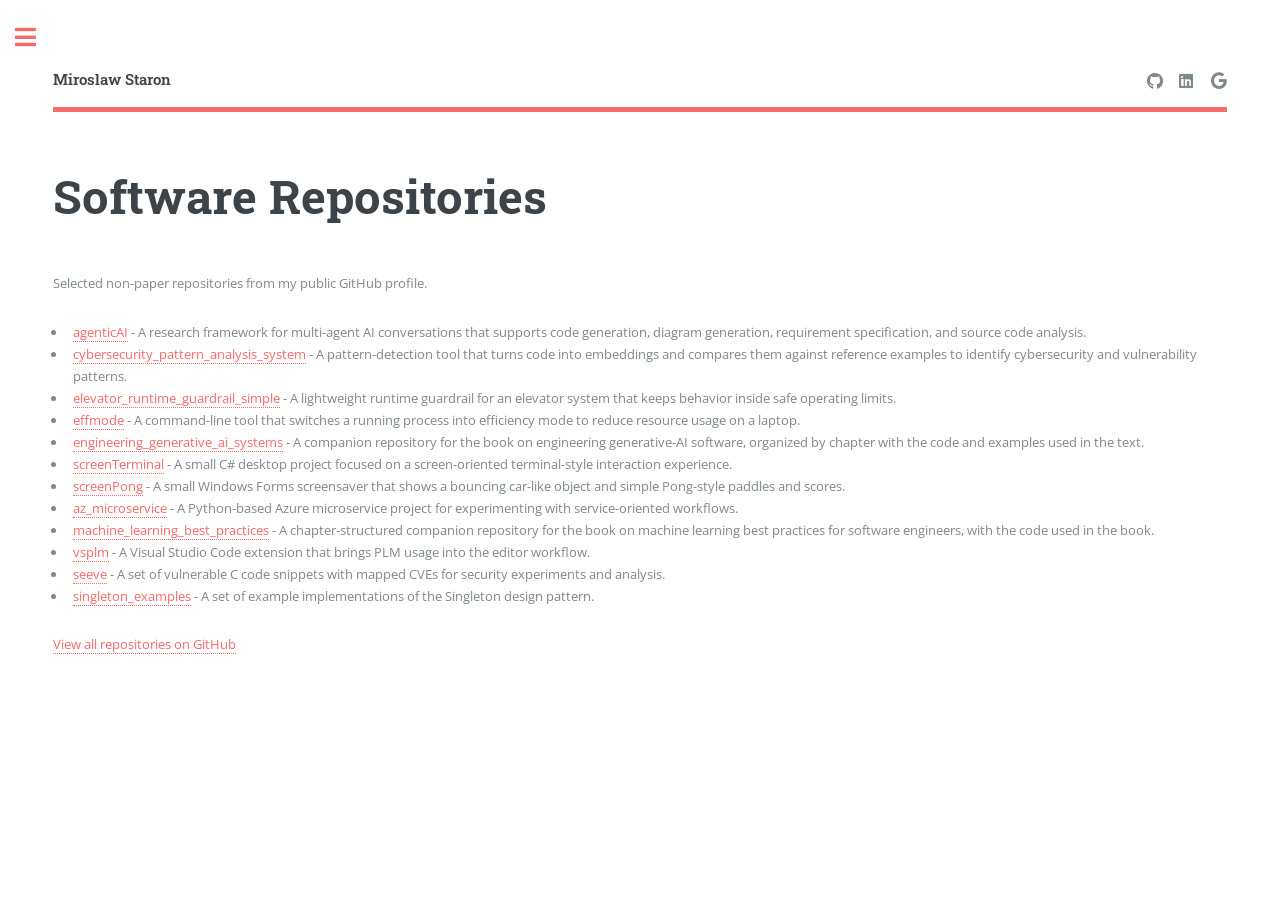
<file: software.html>
<!--
	Editorial by HTML5 UP
	html5up.net | @ajlkn
	Free for personal and commercial use under the CCA 3.0 license (html5up.net/license)
-->
<html>
	<head>
		<title>Software Repositories</title>
		<link rel="icon" type="image/jpeg" href="images/prof.jpg" />
		<meta charset="utf-8" />
		<meta name="viewport" content="width=device-width, initial-scale=1, user-scalable=no" />
		<meta name="description" content="Selected non-paper repositories from Miroslaw Staron's public GitHub profile, sorted by recent updates." />
		<link rel="canonical" href="https://miroslawstaron.github.io/software.html" />
		<meta property="og:title" content="Software Repositories" />
		<meta property="og:description" content="Selected non-paper repositories from Miroslaw Staron's public GitHub profile, sorted by recent updates." />
		<meta property="og:type" content="website" />
		<meta property="og:url" content="https://miroslawstaron.github.io/software.html" />
		<meta name="twitter:card" content="summary" />
		<link rel="stylesheet" href="assets/css/main.css" />
	</head>
	<body class="is-preload">
		<div id="wrapper">
			<div id="main">
				<div class="inner">
					<header id="header">
						<a href="index.html" class="logo"><strong>Miroslaw Staron</strong></a>
						<ul class="icons">
							<li><a href="https://github.com/miroslawstaron" class="icon brands fa-github"><span class="label">GitHub</span></a></li>
							<li><a href="https://www.linkedin.com/in/miroslawstaron/" class="icon brands fa-linkedin"><span class="label">LinkedIn</span></a></li>
							<li><a href="https://scholar.google.com/citations?user=oMZ1ucgAAAAJ" class="icon brands fa-google"><span class="label">Google Scholar</span></a></li>
						</ul>
					</header>

					<section>
						<header class="main">
							<h1>Software Repositories</h1>
						</header>
						<p>Selected non-paper repositories from my public GitHub profile.</p>
						<ul>
							<li><a href="https://github.com/miroslawstaron/agenticAI" target="_blank" rel="noreferrer">agenticAI</a> - A research framework for multi-agent AI conversations that supports code generation, diagram generation, requirement specification, and source code analysis.</li>
							<li><a href="https://github.com/miroslawstaron/cybersecurity_pattern_analysis_system" target="_blank" rel="noreferrer">cybersecurity_pattern_analysis_system</a> - A pattern-detection tool that turns code into embeddings and compares them against reference examples to identify cybersecurity and vulnerability patterns.</li>
							<li><a href="https://github.com/miroslawstaron/elevator_runtime_guardrail_simple" target="_blank" rel="noreferrer">elevator_runtime_guardrail_simple</a> - A lightweight runtime guardrail for an elevator system that keeps behavior inside safe operating limits.</li>
							<li><a href="https://github.com/miroslawstaron/effmode" target="_blank" rel="noreferrer">effmode</a> - A command-line tool that switches a running process into efficiency mode to reduce resource usage on a laptop.</li>
							<li><a href="https://github.com/miroslawstaron/engineering_generative_ai_systems" target="_blank" rel="noreferrer">engineering_generative_ai_systems</a> - A companion repository for the book on engineering generative-AI software, organized by chapter with the code and examples used in the text.</li>
							<li><a href="https://github.com/miroslawstaron/screenTerminal" target="_blank" rel="noreferrer">screenTerminal</a> - A small C# desktop project focused on a screen-oriented terminal-style interaction experience.</li>
							<li><a href="https://github.com/miroslawstaron/screenPong" target="_blank" rel="noreferrer">screenPong</a> - A small Windows Forms screensaver that shows a bouncing car-like object and simple Pong-style paddles and scores.</li>
							<li><a href="https://github.com/miroslawstaron/az_microservice" target="_blank" rel="noreferrer">az_microservice</a> - A Python-based Azure microservice project for experimenting with service-oriented workflows.</li>
							<li><a href="https://github.com/miroslawstaron/machine_learning_best_practices" target="_blank" rel="noreferrer">machine_learning_best_practices</a> - A chapter-structured companion repository for the book on machine learning best practices for software engineers, with the code used in the book.</li>
							<li><a href="https://github.com/miroslawstaron/vsplm" target="_blank" rel="noreferrer">vsplm</a> - A Visual Studio Code extension that brings PLM usage into the editor workflow.</li>
							<li><a href="https://github.com/miroslawstaron/seeve" target="_blank" rel="noreferrer">seeve</a> - A set of vulnerable C code snippets with mapped CVEs for security experiments and analysis.</li>
							<li><a href="https://github.com/miroslawstaron/singleton_examples" target="_blank" rel="noreferrer">singleton_examples</a> - A set of example implementations of the Singleton design pattern.</li>
						</ul>
						<p><a href="https://github.com/miroslawstaron?tab=repositories" target="_blank" rel="noreferrer">View all repositories on GitHub</a></p>
					</section>
				</div>
			</div>

			<div id="sidebar">
				<div class="inner">
					<nav id="menu">
						<header class="major">
							<h2>Menu</h2>
						</header>
						<ul>
							<li><a href="index.html">Homepage</a></li>
							<li><a href="pubs.html">2025-2026 Publications</a></li>
							<li><a href="hallucinations.html">Hallucinations</a></li>
							<li><a href="software.html">Software</a></li>
							<li><a href="stats/">GitHub Stats</a></li>
							<li>
								<span class="opener">PhD Courses</span>
								<ul>
									<li><a href="generic.html">Action Research in Software Engineering</a></li>
									<li><a href="phd-course-measurement.html">Software Development Measurement Programs</a></li>
								</ul>
							</li>
							<li><a href="writing-advice.html">Writing Advice</a></li>
						</ul>
					</nav>

					<section>
						<header class="major">
							<h2>Get in touch</h2>
						</header>
						<p>Office address:</p>
						<p>Hörselgången 5</p>
						<p>412 96 Gothenburg, Sweden</p>
						<ul class="contact">
							<li class="icon solid fa-envelope"><a href="mailto:miroslaw.staron@gu.se">miroslaw.staron@gu.se</a></li>
							<li class="icon solid fa-phone">+46 31 772 1081</li>
						</ul>
						<ul class="actions">
							<li><a href="https://www.gu.se/en/about/find-staff/miroslawstaron" class="button">University of Gothenburg</a></li>
							<li><a href="https://www.chalmers.se/en/persons/miroslaw/" class="button">Chalmers</a></li>
						</ul>
					</section>
				</div>
			</div>
		</div>

		<script src="assets/js/jquery.min.js"></script>
		<script src="assets/js/browser.min.js"></script>
		<script src="assets/js/breakpoints.min.js"></script>
		<script src="assets/js/util.js"></script>
		<script src="assets/js/main.js"></script>
	</body>
</html>
</file>
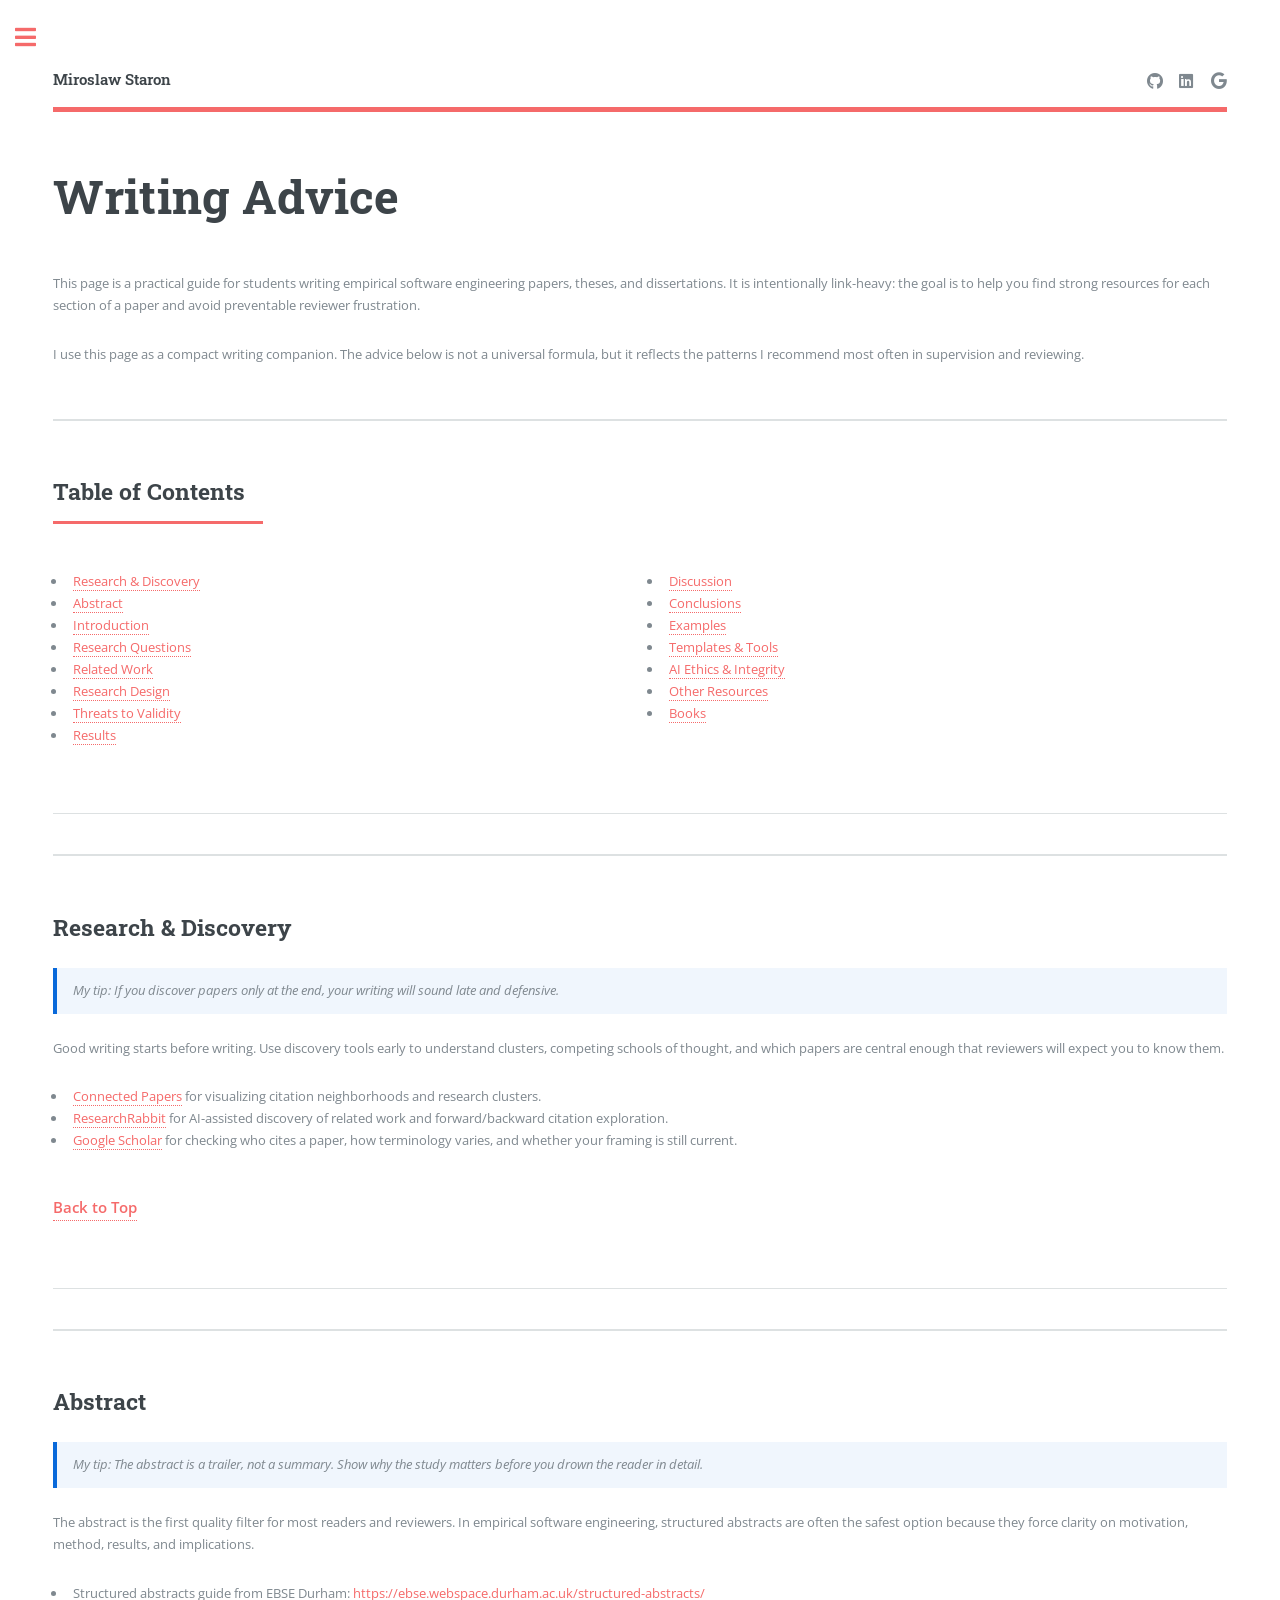
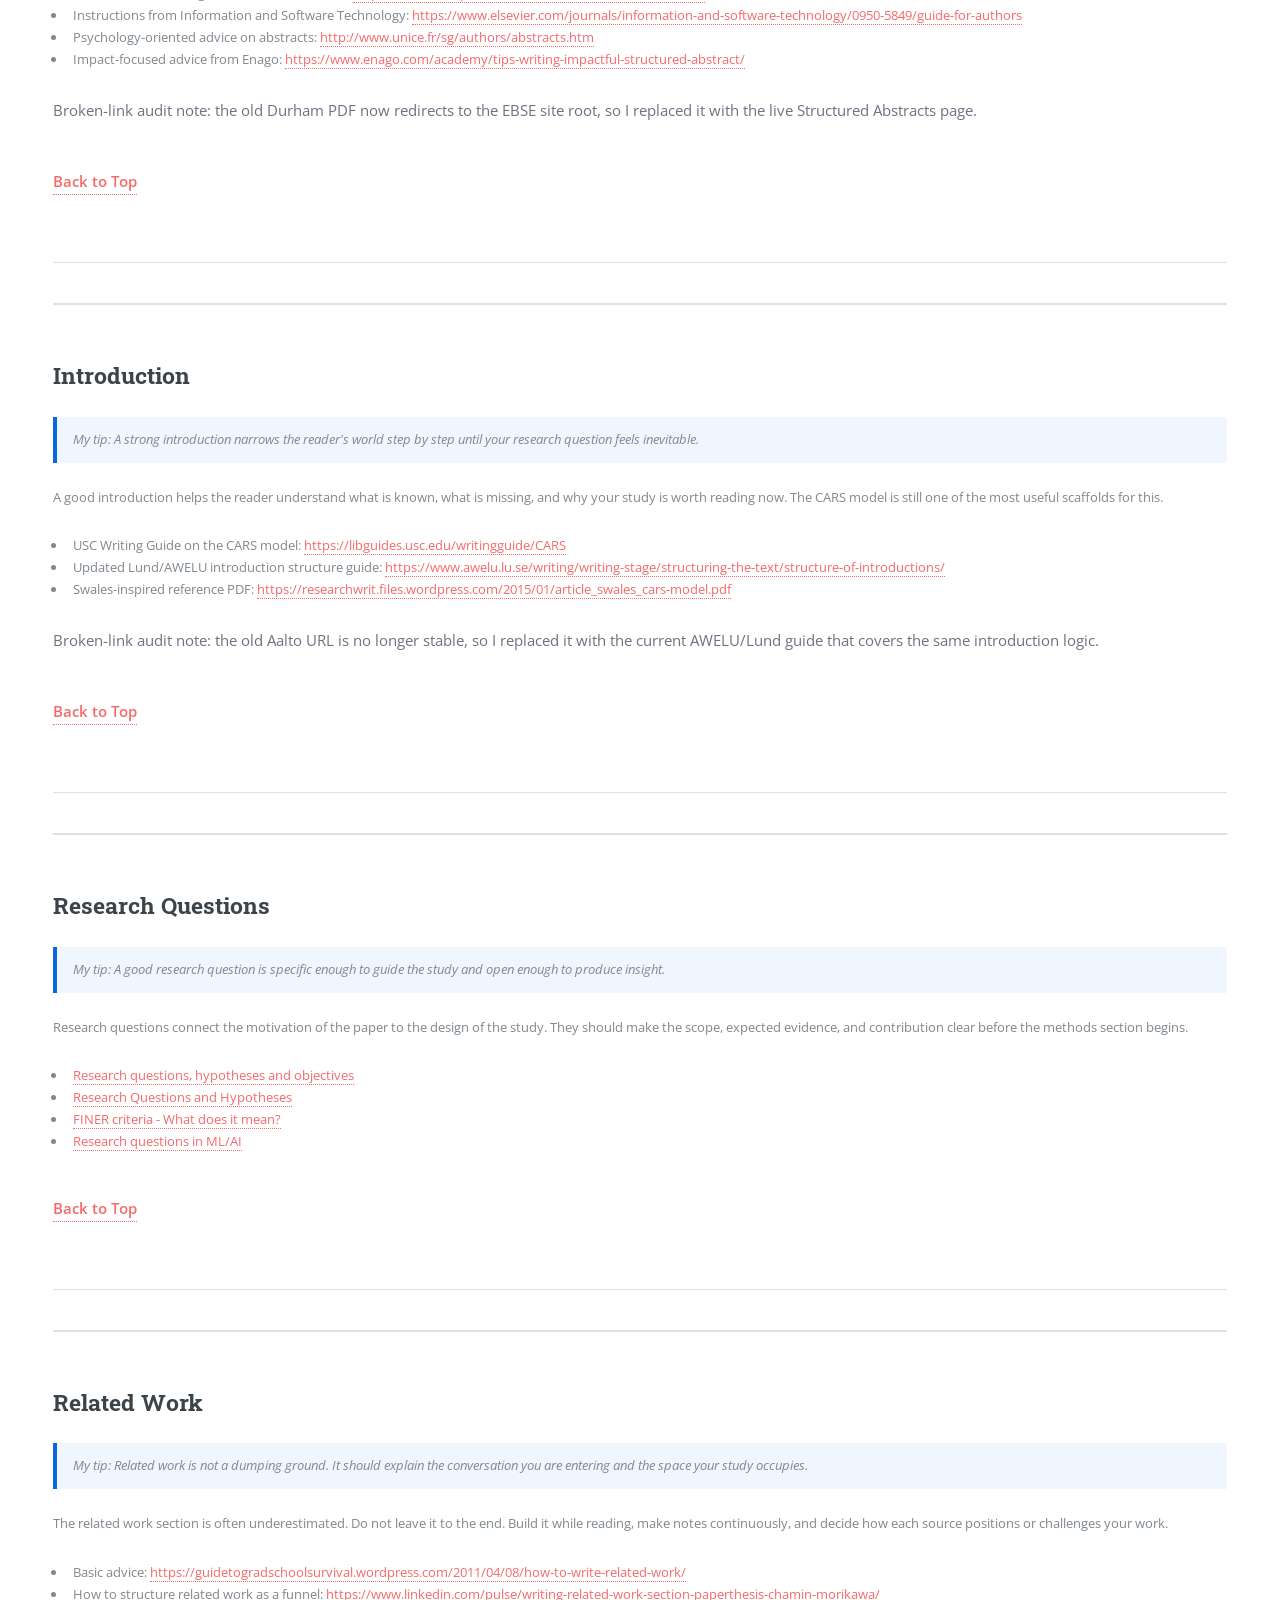
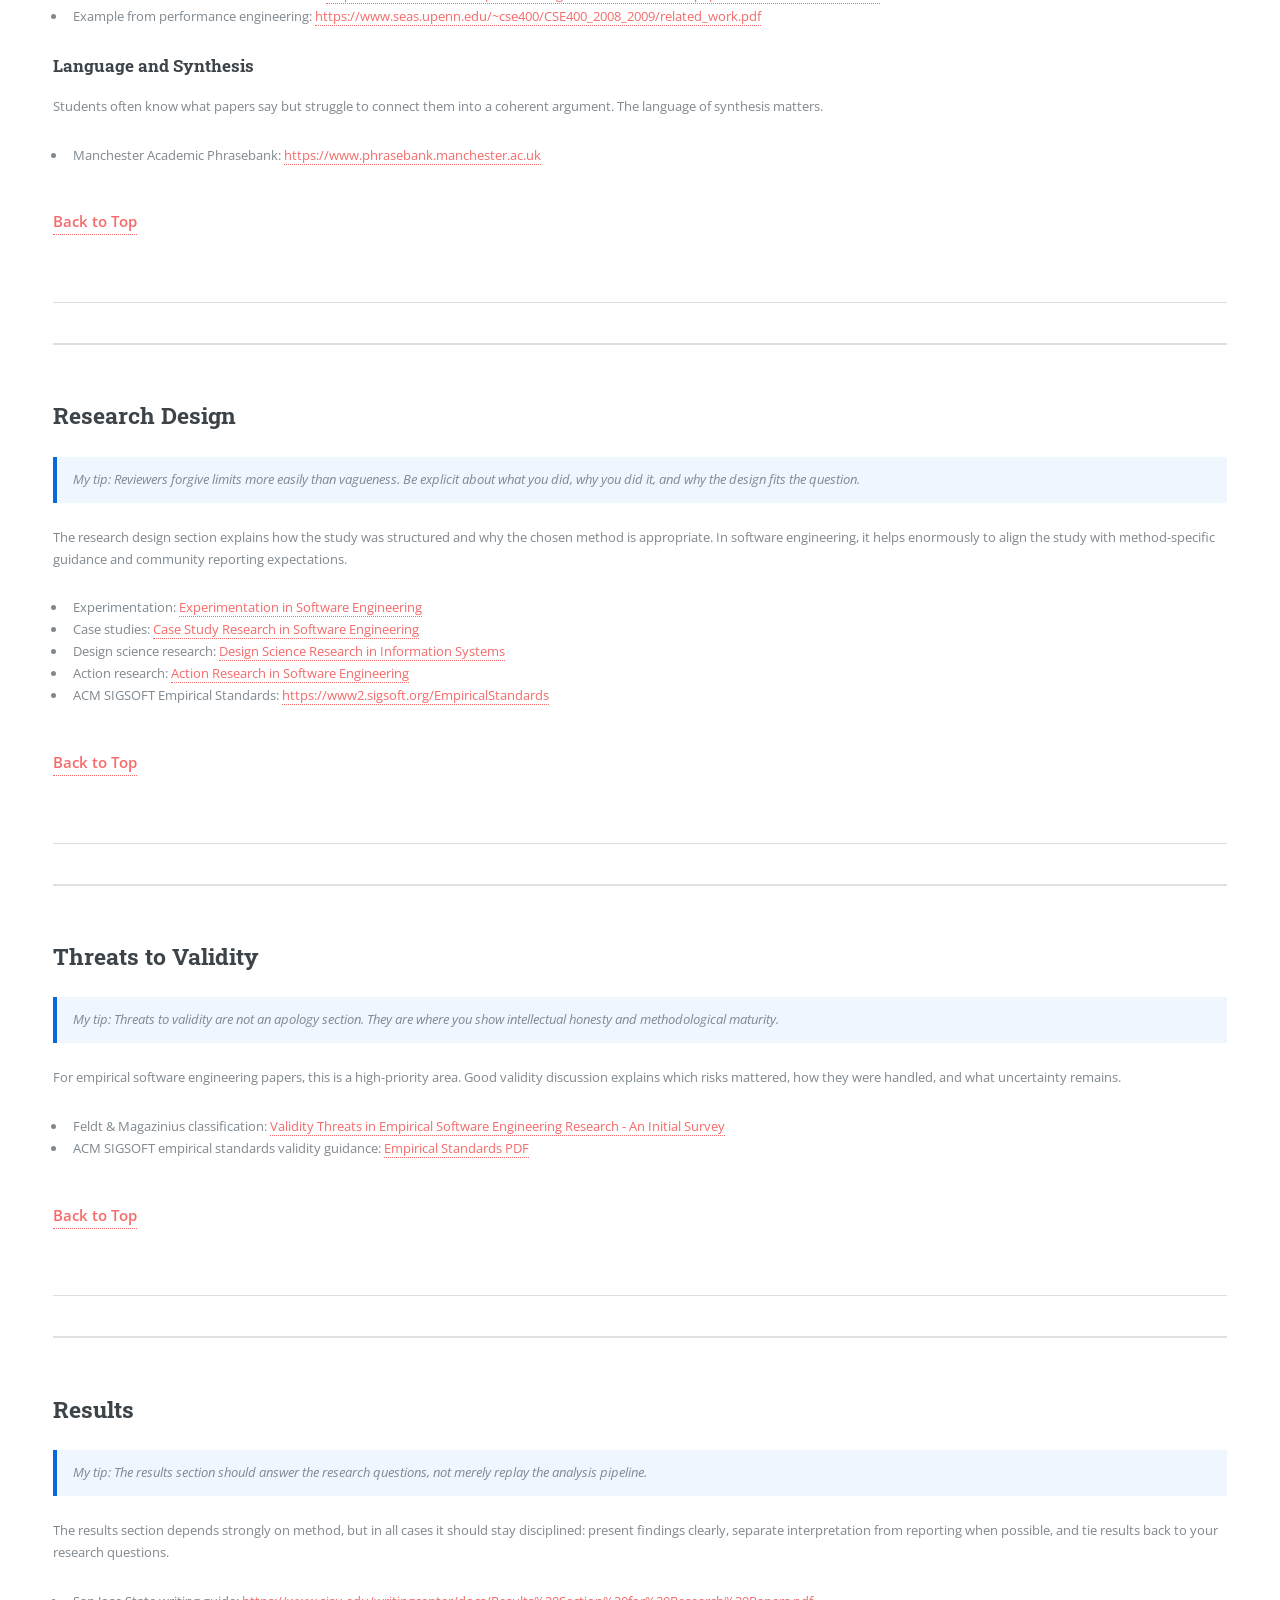
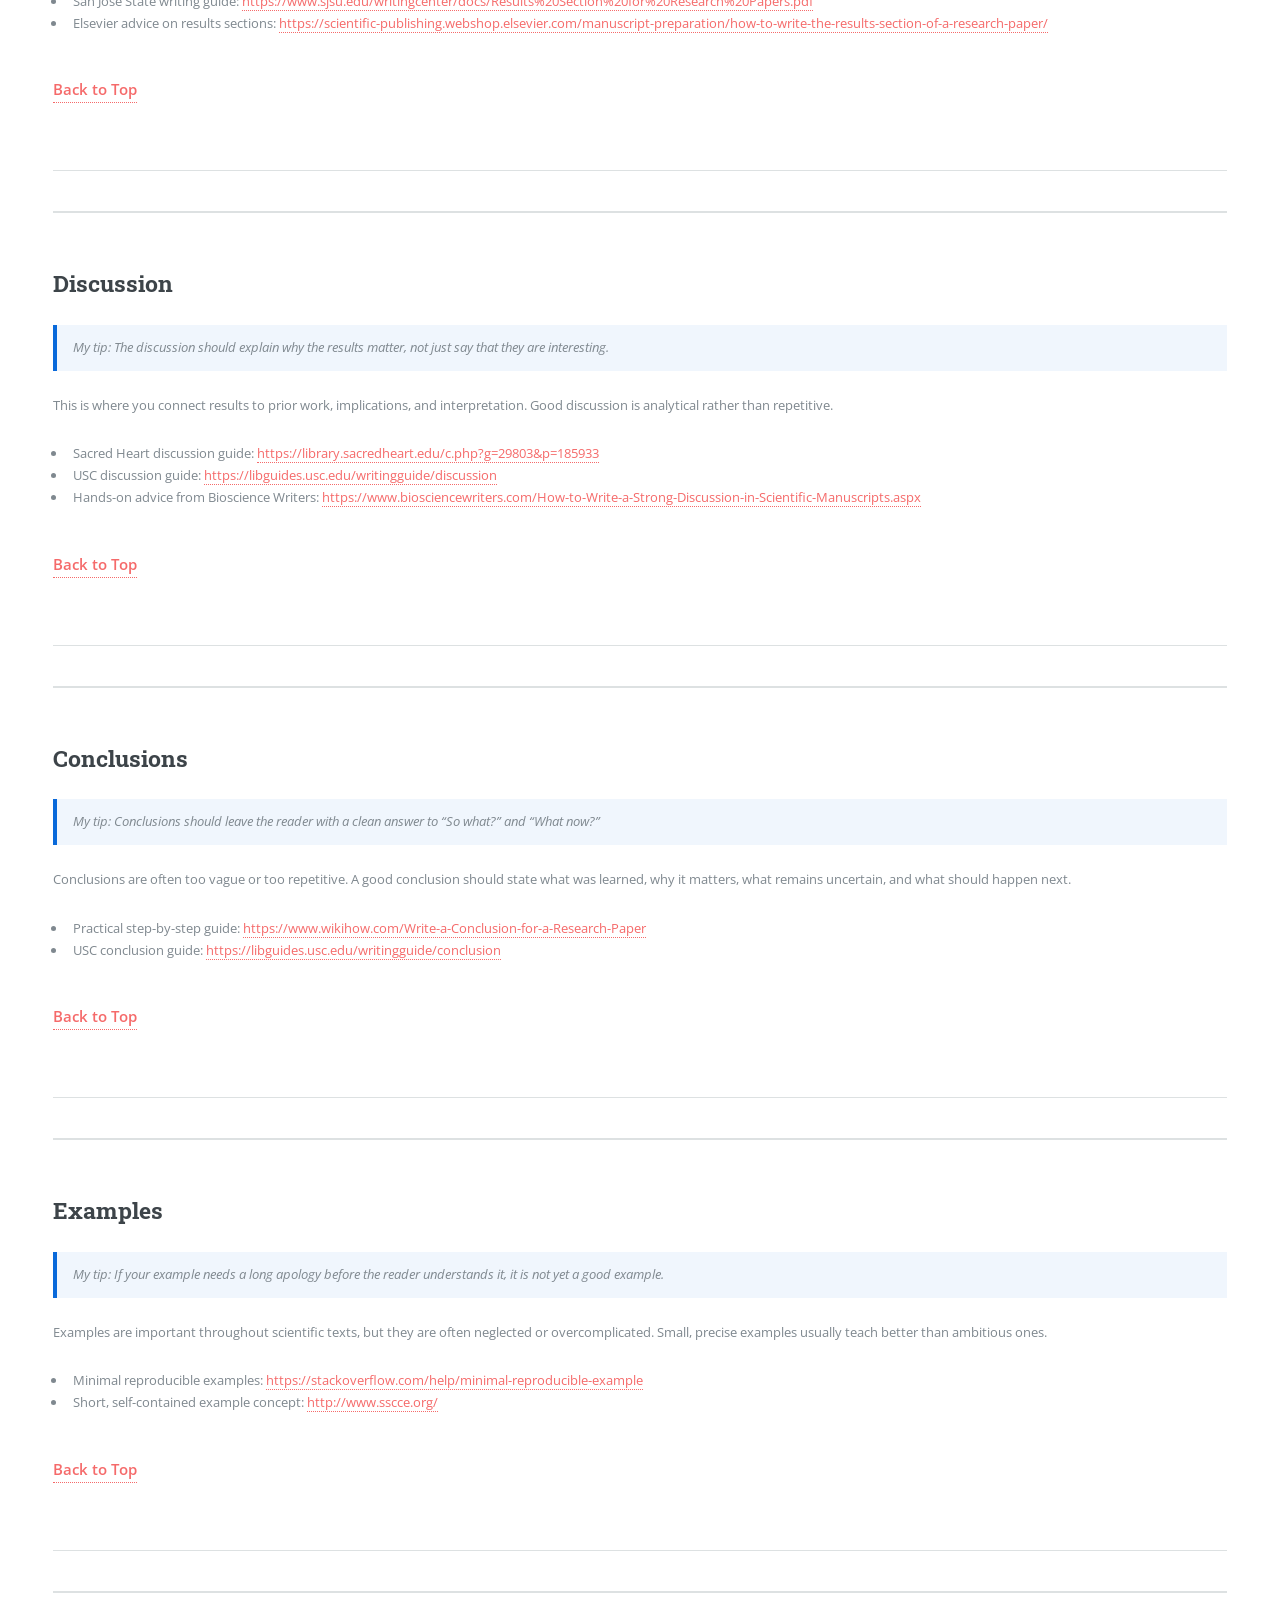
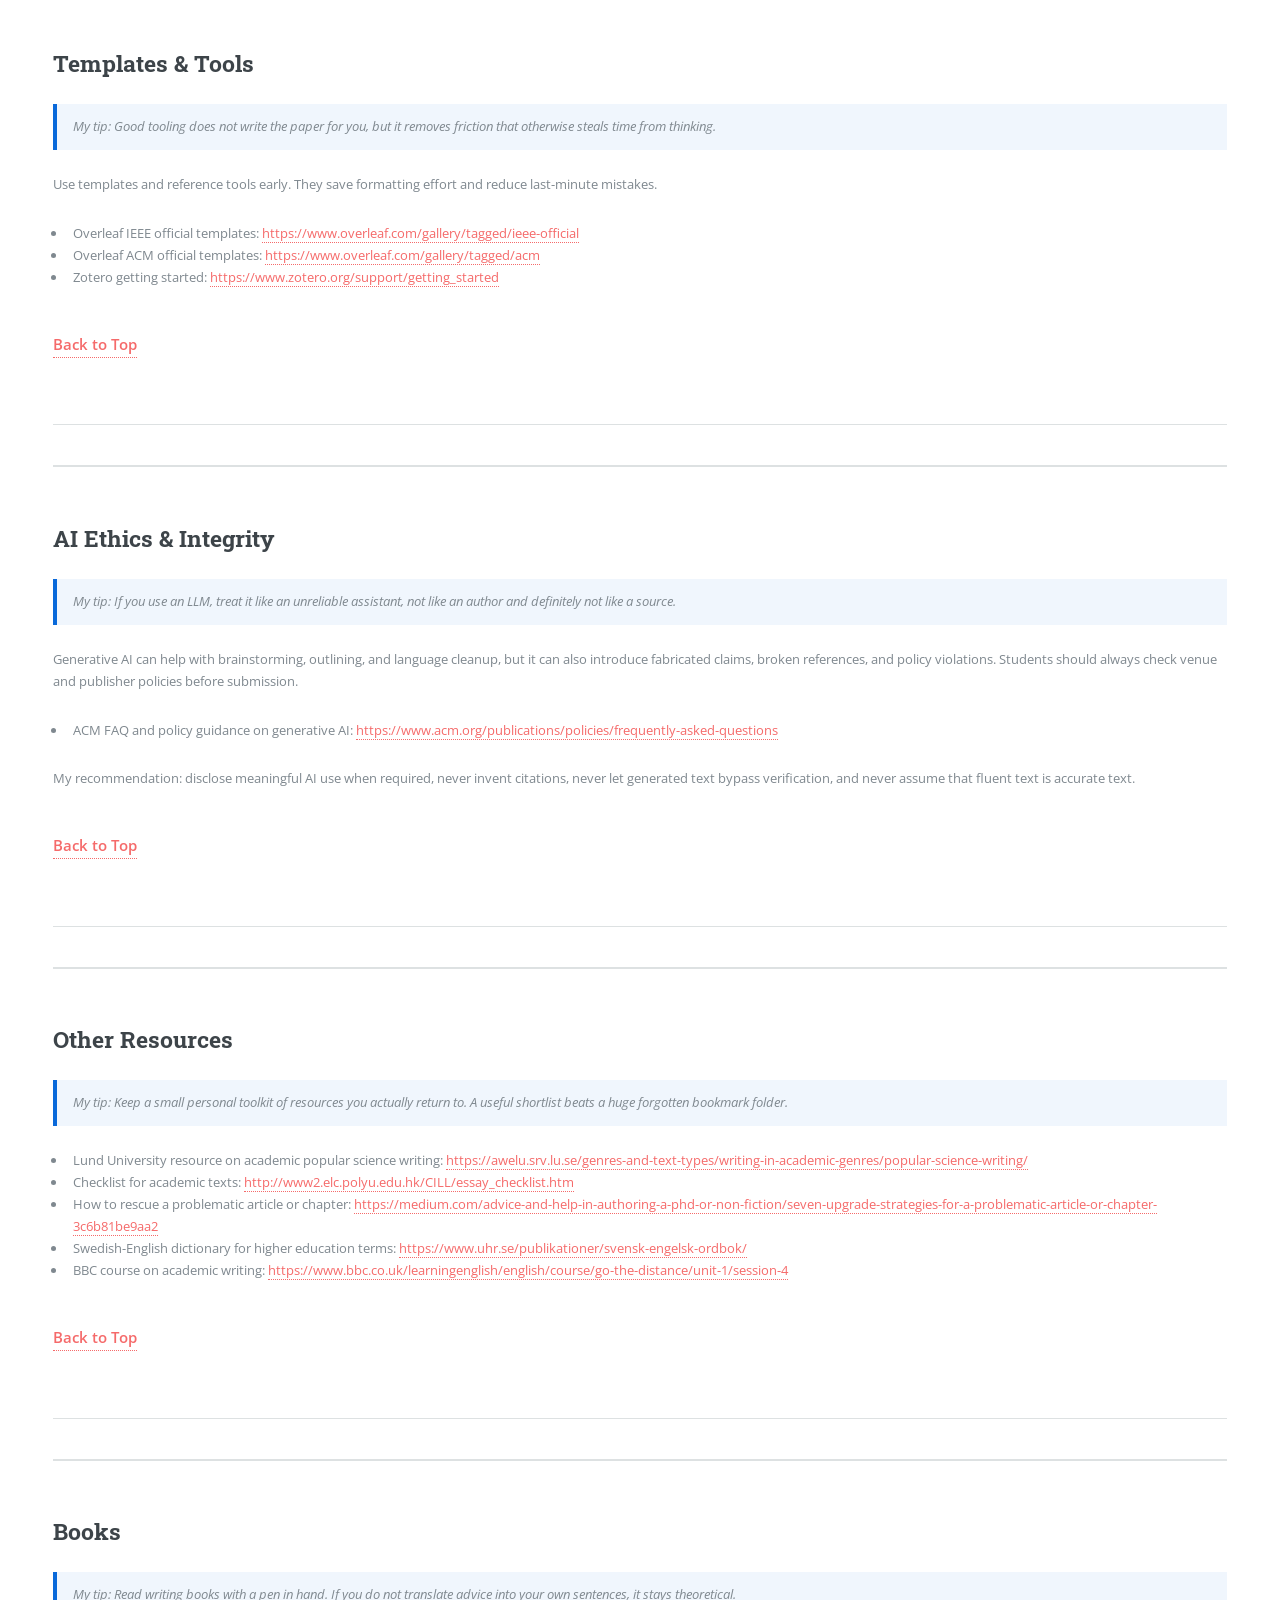
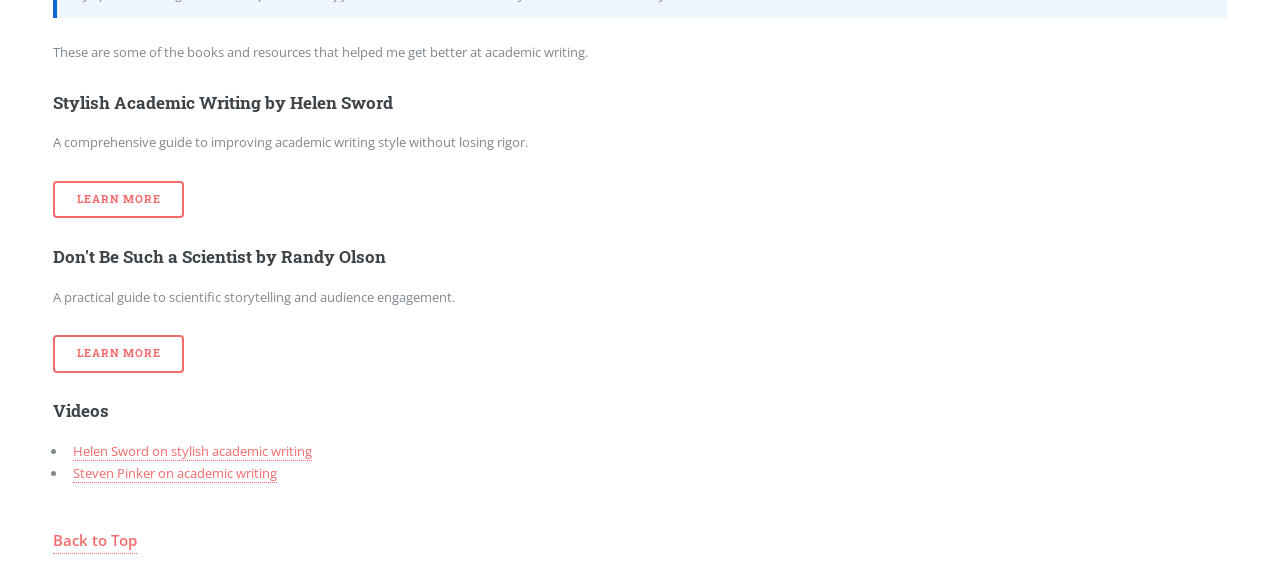
<file: writing-advice.html>
<!DOCTYPE HTML>
<!--
	Editorial by HTML5 UP
	html5up.net | @ajlkn
	Free for personal and commercial use under the CCA 3.0 license (html5up.net/license)
-->
<html>
	<head>
		<title>Writing Advice - Miroslaw Staron</title>
		<link rel="icon" type="image/jpeg" href="images/prof.jpg" />
		<meta charset="utf-8" />
		<meta name="viewport" content="width=device-width, initial-scale=1, user-scalable=no" />
		<meta name="description" content="A practical writing guide for empirical software engineering papers, theses, and dissertations, with resources for abstracts, introductions, research questions, methods, validity, results, and discussion." />
		<link rel="canonical" href="https://miroslawstaron.github.io/writing-advice.html" />
		<meta property="og:title" content="Writing Advice - Miroslaw Staron" />
		<meta property="og:description" content="A practical writing guide for empirical software engineering papers, theses, and dissertations." />
		<meta property="og:type" content="article" />
		<meta property="og:url" content="https://miroslawstaron.github.io/writing-advice.html" />
		<meta name="twitter:card" content="summary" />
		<link rel="stylesheet" href="assets/css/main.css" />
		<style>
			.toc-list {
				columns: 2;
				column-gap: 2rem;
				margin-bottom: 0;
			}

			.pro-tip {
				border-left: solid 4px #0969da;
				font-style: italic;
				margin: 0 0 1.5rem 0;
				padding: 0.75rem 1rem;
				background: rgba(9, 105, 218, 0.06);
			}

			.back-top {
				display: inline-block;
				margin-top: 1rem;
				font-size: 0.95rem;
				font-weight: 600;
			}

			.resource-note {
				color: #6b7280;
				font-size: 0.95rem;
			}

			@media screen and (max-width: 736px) {
				.toc-list {
					columns: 1;
				}
			}
		</style>
	</head>
	<body class="is-preload" id="top">

		<div id="wrapper">

			<div id="main">
				<div class="inner">

					<header id="header">
						<a href="index.html" class="logo"><strong>Miroslaw Staron</strong></a>
						<ul class="icons">
							<li><a href="https://github.com/miroslawstaron" target="_blank" rel="noreferrer" class="icon brands fa-github"><span class="label">GitHub</span></a></li>
							<li><a href="https://www.linkedin.com/in/miroslawstaron/" target="_blank" rel="noreferrer" class="icon brands fa-linkedin"><span class="label">LinkedIn</span></a></li>
							<li><a href="https://scholar.google.com/citations?user=oMZ1ucgAAAAJ" target="_blank" rel="noreferrer" class="icon brands fa-google"><span class="label">Google Scholar</span></a></li>
						</ul>
					</header>

					<section>
						<header class="main">
							<h1>Writing Advice</h1>
						</header>
						<p>This page is a practical guide for students writing empirical software engineering papers, theses, and dissertations. It is intentionally link-heavy: the goal is to help you find strong resources for each section of a paper and avoid preventable reviewer frustration.</p>
						<p>I use this page as a compact writing companion. The advice below is not a universal formula, but it reflects the patterns I recommend most often in supervision and reviewing.</p>
					</section>

					<section>
						<header class="major">
							<h2>Table of Contents</h2>
						</header>
						<ul class="toc-list">
							<li><a href="#research-discovery">Research &amp; Discovery</a></li>
							<li><a href="#abstract">Abstract</a></li>
							<li><a href="#introduction">Introduction</a></li>
							<li><a href="#research-questions">Research Questions</a></li>
							<li><a href="#related-work">Related Work</a></li>
							<li><a href="#research-design">Research Design</a></li>
							<li><a href="#threats-to-validity">Threats to Validity</a></li>
							<li><a href="#results">Results</a></li>
							<li><a href="#discussion">Discussion</a></li>
							<li><a href="#conclusions">Conclusions</a></li>
							<li><a href="#examples">Examples</a></li>
							<li><a href="#templates-tools">Templates &amp; Tools</a></li>
							<li><a href="#ai-ethics">AI Ethics &amp; Integrity</a></li>
							<li><a href="#other-resources">Other Resources</a></li>
							<li><a href="#books">Books</a></li>
						</ul>
					</section>

					<hr class="major" />

					<section id="research-discovery">
						<h2>Research &amp; Discovery</h2>
						<blockquote class="pro-tip">My tip: If you discover papers only at the end, your writing will sound late and defensive.</blockquote>
						<p>Good writing starts before writing. Use discovery tools early to understand clusters, competing schools of thought, and which papers are central enough that reviewers will expect you to know them.</p>
						<ul>
							<li><a href="https://www.connectedpapers.com" target="_blank" rel="noreferrer">Connected Papers</a> for visualizing citation neighborhoods and research clusters.</li>
							<li><a href="https://www.researchrabbit.ai" target="_blank" rel="noreferrer">ResearchRabbit</a> for AI-assisted discovery of related work and forward/backward citation exploration.</li>
							<li><a href="https://scholar.google.com" target="_blank" rel="noreferrer">Google Scholar</a> for checking who cites a paper, how terminology varies, and whether your framing is still current.</li>
						</ul>
						<a class="back-top" href="#top">Back to Top</a>
					</section>

					<hr class="major" />

					<section id="abstract">
						<h2>Abstract</h2>
						<blockquote class="pro-tip">My tip: The abstract is a trailer, not a summary. Show why the study matters before you drown the reader in detail.</blockquote>
						<p>The abstract is the first quality filter for most readers and reviewers. In empirical software engineering, structured abstracts are often the safest option because they force clarity on motivation, method, results, and implications.</p>
						<ul>
							<li>Structured abstracts guide from EBSE Durham: <a href="https://ebse.webspace.durham.ac.uk/structured-abstracts/" target="_blank" rel="noreferrer">https://ebse.webspace.durham.ac.uk/structured-abstracts/</a></li>
							<li>Instructions from Information and Software Technology: <a href="https://www.elsevier.com/journals/information-and-software-technology/0950-5849/guide-for-authors" target="_blank" rel="noreferrer">https://www.elsevier.com/journals/information-and-software-technology/0950-5849/guide-for-authors</a></li>
							<li>Psychology-oriented advice on abstracts: <a href="http://www.unice.fr/sg/authors/abstracts.htm" target="_blank" rel="noreferrer">http://www.unice.fr/sg/authors/abstracts.htm</a></li>
							<li>Impact-focused advice from Enago: <a href="https://www.enago.com/academy/tips-writing-impactful-structured-abstract/" target="_blank" rel="noreferrer">https://www.enago.com/academy/tips-writing-impactful-structured-abstract/</a></li>
						</ul>
						<p class="resource-note">Broken-link audit note: the old Durham PDF now redirects to the EBSE site root, so I replaced it with the live Structured Abstracts page.</p>
						<a class="back-top" href="#top">Back to Top</a>
					</section>

					<hr class="major" />

					<section id="introduction">
						<h2>Introduction</h2>
						<blockquote class="pro-tip">My tip: A strong introduction narrows the reader's world step by step until your research question feels inevitable.</blockquote>
						<p>A good introduction helps the reader understand what is known, what is missing, and why your study is worth reading now. The CARS model is still one of the most useful scaffolds for this.</p>
						<ul>
							<li>USC Writing Guide on the CARS model: <a href="https://libguides.usc.edu/writingguide/CARS" target="_blank" rel="noreferrer">https://libguides.usc.edu/writingguide/CARS</a></li>
							<li>Updated Lund/AWELU introduction structure guide: <a href="https://www.awelu.lu.se/writing/writing-stage/structuring-the-text/structure-of-introductions/" target="_blank" rel="noreferrer">https://www.awelu.lu.se/writing/writing-stage/structuring-the-text/structure-of-introductions/</a></li>
							<li>Swales-inspired reference PDF: <a href="https://researchwrit.files.wordpress.com/2015/01/article_swales_cars-model.pdf" target="_blank" rel="noreferrer">https://researchwrit.files.wordpress.com/2015/01/article_swales_cars-model.pdf</a></li>
						</ul>
						<p class="resource-note">Broken-link audit note: the old Aalto URL is no longer stable, so I replaced it with the current AWELU/Lund guide that covers the same introduction logic.</p>
						<a class="back-top" href="#top">Back to Top</a>
					</section>

					<hr class="major" />

					<section id="research-questions">
						<h2>Research Questions</h2>
						<blockquote class="pro-tip">My tip: A good research question is specific enough to guide the study and open enough to produce insight.</blockquote>
						<p>Research questions connect the motivation of the paper to the design of the study. They should make the scope, expected evidence, and contribution clear before the methods section begins.</p>
						<ul>
							<li><a href="https://pmc.ncbi.nlm.nih.gov/articles/PMC6691636/pdf/IJA-63-611.pdf" target="_blank" rel="noreferrer">Research questions, hypotheses and objectives</a></li>
							<li><a href="https://lup.lub.lu.se/search/files/2838283/1276782.pdf" target="_blank" rel="noreferrer">Research Questions and Hypotheses</a></li>
							<li><a href="https://www.researchgate.net/publication/365592378_FINER_criteria_-_What_does_it_mean#fullTextFileContent" target="_blank" rel="noreferrer">FINER criteria - What does it mean?</a></li>
							<li><a href="https://arxiv.org/pdf/1807.03341" target="_blank" rel="noreferrer">Research questions in ML/AI</a></li>
						</ul>
						<a class="back-top" href="#top">Back to Top</a>
					</section>

					<hr class="major" />

					<section id="related-work">
						<h2>Related Work</h2>
						<blockquote class="pro-tip">My tip: Related work is not a dumping ground. It should explain the conversation you are entering and the space your study occupies.</blockquote>
						<p>The related work section is often underestimated. Do not leave it to the end. Build it while reading, make notes continuously, and decide how each source positions or challenges your work.</p>
						<ul>
							<li>Basic advice: <a href="https://guidetogradschoolsurvival.wordpress.com/2011/04/08/how-to-write-related-work/" target="_blank" rel="noreferrer">https://guidetogradschoolsurvival.wordpress.com/2011/04/08/how-to-write-related-work/</a></li>
							<li>How to structure related work as a funnel: <a href="https://www.linkedin.com/pulse/writing-related-work-section-paperthesis-chamin-morikawa/" target="_blank" rel="noreferrer">https://www.linkedin.com/pulse/writing-related-work-section-paperthesis-chamin-morikawa/</a></li>
							<li>Example from performance engineering: <a href="https://www.seas.upenn.edu/~cse400/CSE400_2008_2009/related_work.pdf" target="_blank" rel="noreferrer">https://www.seas.upenn.edu/~cse400/CSE400_2008_2009/related_work.pdf</a></li>
						</ul>
						<h3>Language and Synthesis</h3>
						<p>Students often know what papers say but struggle to connect them into a coherent argument. The language of synthesis matters.</p>
						<ul>
							<li>Manchester Academic Phrasebank: <a href="https://www.phrasebank.manchester.ac.uk" target="_blank" rel="noreferrer">https://www.phrasebank.manchester.ac.uk</a></li>
						</ul>
						<a class="back-top" href="#top">Back to Top</a>
					</section>

					<hr class="major" />

					<section id="research-design">
						<h2>Research Design</h2>
						<blockquote class="pro-tip">My tip: Reviewers forgive limits more easily than vagueness. Be explicit about what you did, why you did it, and why the design fits the question.</blockquote>
						<p>The research design section explains how the study was structured and why the chosen method is appropriate. In software engineering, it helps enormously to align the study with method-specific guidance and community reporting expectations.</p>
						<ul>
							<li>Experimentation: <a href="https://link.springer.com/book/10.1007/978-1-4613-1401-6" target="_blank" rel="noreferrer">Experimentation in Software Engineering</a></li>
							<li>Case studies: <a href="https://www.wiley.com/en-us/Case+Study+Research+in+Software+Engineering%3A+Guidelines+and+Examples-p-9781118104354" target="_blank" rel="noreferrer">Case Study Research in Software Engineering</a></li>
							<li>Design science research: <a href="https://link.springer.com/book/10.1007/978-3-662-43839-8" target="_blank" rel="noreferrer">Design Science Research in Information Systems</a></li>
							<li>Action research: <a href="https://link.springer.com/book/10.1007/978-3-030-32609-8" target="_blank" rel="noreferrer">Action Research in Software Engineering</a></li>
							<li>ACM SIGSOFT Empirical Standards: <a href="https://www2.sigsoft.org/EmpiricalStandards" target="_blank" rel="noreferrer">https://www2.sigsoft.org/EmpiricalStandards</a></li>
						</ul>
						<a class="back-top" href="#top">Back to Top</a>
					</section>

					<hr class="major" />

					<section id="threats-to-validity">
						<h2>Threats to Validity</h2>
						<blockquote class="pro-tip">My tip: Threats to validity are not an apology section. They are where you show intellectual honesty and methodological maturity.</blockquote>
						<p>For empirical software engineering papers, this is a high-priority area. Good validity discussion explains which risks mattered, how they were handled, and what uncertainty remains.</p>
						<ul>
							<li>Feldt &amp; Magazinius classification: <a href="https://www.researchgate.net/publication/221390199_Validity_Threats_in_Empirical_Software_Engineering_Research_-_An_Initial_Survey" target="_blank" rel="noreferrer">Validity Threats in Empirical Software Engineering Research - An Initial Survey</a></li>
							<li>ACM SIGSOFT empirical standards validity guidance: <a href="https://www2.sigsoft.org/EmpiricalStandards/docs/standards/EmpiricalStandards-V1.1.pdf" target="_blank" rel="noreferrer">Empirical Standards PDF</a></li>
						</ul>
						<a class="back-top" href="#top">Back to Top</a>
					</section>

					<hr class="major" />

					<section id="results">
						<h2>Results</h2>
						<blockquote class="pro-tip">My tip: The results section should answer the research questions, not merely replay the analysis pipeline.</blockquote>
						<p>The results section depends strongly on method, but in all cases it should stay disciplined: present findings clearly, separate interpretation from reporting when possible, and tie results back to your research questions.</p>
						<ul>
							<li>San Jose State writing guide: <a href="https://www.sjsu.edu/writingcenter/docs/Results%20Section%20for%20Research%20Papers.pdf" target="_blank" rel="noreferrer">https://www.sjsu.edu/writingcenter/docs/Results%20Section%20for%20Research%20Papers.pdf</a></li>
							<li>Elsevier advice on results sections: <a href="https://scientific-publishing.webshop.elsevier.com/manuscript-preparation/how-to-write-the-results-section-of-a-research-paper/" target="_blank" rel="noreferrer">https://scientific-publishing.webshop.elsevier.com/manuscript-preparation/how-to-write-the-results-section-of-a-research-paper/</a></li>
						</ul>
						<a class="back-top" href="#top">Back to Top</a>
					</section>

					<hr class="major" />

					<section id="discussion">
						<h2>Discussion</h2>
						<blockquote class="pro-tip">My tip: The discussion should explain why the results matter, not just say that they are interesting.</blockquote>
						<p>This is where you connect results to prior work, implications, and interpretation. Good discussion is analytical rather than repetitive.</p>
						<ul>
							<li>Sacred Heart discussion guide: <a href="https://library.sacredheart.edu/c.php?g=29803&p=185933" target="_blank" rel="noreferrer">https://library.sacredheart.edu/c.php?g=29803&amp;p=185933</a></li>
							<li>USC discussion guide: <a href="https://libguides.usc.edu/writingguide/discussion" target="_blank" rel="noreferrer">https://libguides.usc.edu/writingguide/discussion</a></li>
							<li>Hands-on advice from Bioscience Writers: <a href="https://www.biosciencewriters.com/How-to-Write-a-Strong-Discussion-in-Scientific-Manuscripts.aspx" target="_blank" rel="noreferrer">https://www.biosciencewriters.com/How-to-Write-a-Strong-Discussion-in-Scientific-Manuscripts.aspx</a></li>
						</ul>
						<a class="back-top" href="#top">Back to Top</a>
					</section>

					<hr class="major" />

					<section id="conclusions">
						<h2>Conclusions</h2>
						<blockquote class="pro-tip">My tip: Conclusions should leave the reader with a clean answer to “So what?” and “What now?”</blockquote>
						<p>Conclusions are often too vague or too repetitive. A good conclusion should state what was learned, why it matters, what remains uncertain, and what should happen next.</p>
						<ul>
							<li>Practical step-by-step guide: <a href="https://www.wikihow.com/Write-a-Conclusion-for-a-Research-Paper" target="_blank" rel="noreferrer">https://www.wikihow.com/Write-a-Conclusion-for-a-Research-Paper</a></li>
							<li>USC conclusion guide: <a href="https://libguides.usc.edu/writingguide/conclusion" target="_blank" rel="noreferrer">https://libguides.usc.edu/writingguide/conclusion</a></li>
						</ul>
						<a class="back-top" href="#top">Back to Top</a>
					</section>

					<hr class="major" />

					<section id="examples">
						<h2>Examples</h2>
						<blockquote class="pro-tip">My tip: If your example needs a long apology before the reader understands it, it is not yet a good example.</blockquote>
						<p>Examples are important throughout scientific texts, but they are often neglected or overcomplicated. Small, precise examples usually teach better than ambitious ones.</p>
						<ul>
							<li>Minimal reproducible examples: <a href="https://stackoverflow.com/help/minimal-reproducible-example" target="_blank" rel="noreferrer">https://stackoverflow.com/help/minimal-reproducible-example</a></li>
							<li>Short, self-contained example concept: <a href="http://www.sscce.org/" target="_blank" rel="noreferrer">http://www.sscce.org/</a></li>
						</ul>
						<a class="back-top" href="#top">Back to Top</a>
					</section>

					<hr class="major" />

					<section id="templates-tools">
						<h2>Templates &amp; Tools</h2>
						<blockquote class="pro-tip">My tip: Good tooling does not write the paper for you, but it removes friction that otherwise steals time from thinking.</blockquote>
						<p>Use templates and reference tools early. They save formatting effort and reduce last-minute mistakes.</p>
						<ul>
							<li>Overleaf IEEE official templates: <a href="https://www.overleaf.com/gallery/tagged/ieee-official" target="_blank" rel="noreferrer">https://www.overleaf.com/gallery/tagged/ieee-official</a></li>
							<li>Overleaf ACM official templates: <a href="https://www.overleaf.com/gallery/tagged/acm" target="_blank" rel="noreferrer">https://www.overleaf.com/gallery/tagged/acm</a></li>
							<li>Zotero getting started: <a href="https://www.zotero.org/support/getting_started" target="_blank" rel="noreferrer">https://www.zotero.org/support/getting_started</a></li>
						</ul>
						<a class="back-top" href="#top">Back to Top</a>
					</section>

					<hr class="major" />

					<section id="ai-ethics">
						<h2>AI Ethics &amp; Integrity</h2>
						<blockquote class="pro-tip">My tip: If you use an LLM, treat it like an unreliable assistant, not like an author and definitely not like a source.</blockquote>
						<p>Generative AI can help with brainstorming, outlining, and language cleanup, but it can also introduce fabricated claims, broken references, and policy violations. Students should always check venue and publisher policies before submission.</p>
						<ul>
							<li>ACM FAQ and policy guidance on generative AI: <a href="https://www.acm.org/publications/policies/frequently-asked-questions" target="_blank" rel="noreferrer">https://www.acm.org/publications/policies/frequently-asked-questions</a></li>
						</ul>
						<p>My recommendation: disclose meaningful AI use when required, never invent citations, never let generated text bypass verification, and never assume that fluent text is accurate text.</p>
						<a class="back-top" href="#top">Back to Top</a>
					</section>

					<hr class="major" />

					<section id="other-resources">
						<h2>Other Resources</h2>
						<blockquote class="pro-tip">My tip: Keep a small personal toolkit of resources you actually return to. A useful shortlist beats a huge forgotten bookmark folder.</blockquote>
						<ul>
							<li>Lund University resource on academic popular science writing: <a href="https://awelu.srv.lu.se/genres-and-text-types/writing-in-academic-genres/popular-science-writing/" target="_blank" rel="noreferrer">https://awelu.srv.lu.se/genres-and-text-types/writing-in-academic-genres/popular-science-writing/</a></li>
							<li>Checklist for academic texts: <a href="http://www2.elc.polyu.edu.hk/CILL/essay_checklist.htm" target="_blank" rel="noreferrer">http://www2.elc.polyu.edu.hk/CILL/essay_checklist.htm</a></li>
							<li>How to rescue a problematic article or chapter: <a href="https://medium.com/advice-and-help-in-authoring-a-phd-or-non-fiction/seven-upgrade-strategies-for-a-problematic-article-or-chapter-3c6b81be9aa2" target="_blank" rel="noreferrer">https://medium.com/advice-and-help-in-authoring-a-phd-or-non-fiction/seven-upgrade-strategies-for-a-problematic-article-or-chapter-3c6b81be9aa2</a></li>
							<li>Swedish-English dictionary for higher education terms: <a href="https://www.uhr.se/publikationer/svensk-engelsk-ordbok/" target="_blank" rel="noreferrer">https://www.uhr.se/publikationer/svensk-engelsk-ordbok/</a></li>
							<li>BBC course on academic writing: <a href="https://www.bbc.co.uk/learningenglish/english/course/go-the-distance/unit-1/session-4" target="_blank" rel="noreferrer">https://www.bbc.co.uk/learningenglish/english/course/go-the-distance/unit-1/session-4</a></li>
						</ul>
						<a class="back-top" href="#top">Back to Top</a>
					</section>

					<hr class="major" />

					<section id="books">
						<h2>Books</h2>
						<blockquote class="pro-tip">My tip: Read writing books with a pen in hand. If you do not translate advice into your own sentences, it stays theoretical.</blockquote>
						<p>These are some of the books and resources that helped me get better at academic writing.</p>

						<h3>Stylish Academic Writing by Helen Sword</h3>
						<p>A comprehensive guide to improving academic writing style without losing rigor.</p>
						<p><a href="https://www.hup.harvard.edu/books/9780674064485" target="_blank" rel="noreferrer" class="button">Learn More</a></p>

						<h3>Don't Be Such a Scientist by Randy Olson</h3>
						<p>A practical guide to scientific storytelling and audience engagement.</p>
						<p><a href="https://www.amazon.se/-/en/Randy-Olson/dp/1597265632" target="_blank" rel="noreferrer" class="button">Learn More</a></p>

						<h3>Videos</h3>
						<ul>
							<li><a href="https://www.youtube.com/results?search_query=helen+sword+stylish+academic+writing" target="_blank" rel="noreferrer">Helen Sword on stylish academic writing</a></li>
							<li><a href="https://www.youtube.com/results?search_query=steven+pinker+academic+writing" target="_blank" rel="noreferrer">Steven Pinker on academic writing</a></li>
						</ul>
						<a class="back-top" href="#top">Back to Top</a>
					</section>

				</div>
			</div>

			<div id="sidebar">
				<div class="inner">

					<nav id="menu">
						<header class="major">
							<h2>Menu</h2>
						</header>
						<ul>
							<li><a href="index.html">Homepage</a></li>
									<li><a href="pubs.html">2025-2026 Publications</a></li>
									<li><a href="hallucinations.html">Hallucinations</a></li>
									<li><a href="software.html">Software</a></li>
									<li><a href="stats/">GitHub Stats</a></li>
									<li>
										<span class="opener">PhD Courses</span>
										<ul>
											<li><a href="generic.html">Action Research in Software Engineering</a></li>
									<li><a href="phd-course-measurement.html">Software Development Measurement Programs</a></li>
								</ul>
							</li>
							<li><a href="writing-advice.html">Writing Advice</a></li>
						</ul>
					</nav>

					<section>
						<header class="major">
							<h2>Contact</h2>
						</header>
						<p>Professor, Software Engineering Division<br />
						Chalmers | University of Gothenburg</p>
						<ul class="contact">
							<li class="icon solid fa-envelope"><a href="mailto:miroslaw.staron@gu.se">miroslaw.staron@gu.se</a></li>
							<li class="icon solid fa-home">Department of Computer Science and Engineering<br />
							Chalmers University of Technology<br />
							SE-412 96 Gothenburg, Sweden</li>
						</ul>
					</section>

					<footer id="footer">
						<p class="copyright">&copy; Miroslaw Staron. All rights reserved. Design: <a href="https://html5up.net" target="_blank" rel="noreferrer">HTML5 UP</a>.</p>
					</footer>

				</div>
			</div>

		</div>

		<script src="assets/js/jquery.min.js" defer></script>
		<script src="assets/js/browser.min.js" defer></script>
		<script src="assets/js/breakpoints.min.js" defer></script>
		<script src="assets/js/util.js" defer></script>
		<script src="assets/js/main.js" defer></script>

	</body>
</html>
</file>
<file: assets/css/main.css>
@import url(fontawesome-all.min.css);
@import url("https://fonts.googleapis.com/css?family=Open+Sans:400,600,400italic,600italic|Roboto+Slab:400,700");
/*
	Editorial by HTML5 UP
	html5up.net | @ajlkn
	Free for personal and commercial use under the CCA 3.0 license (html5up.net/license)
*/
html, body, div, span, applet, object,
iframe, h1, h2, h3, h4, h5, h6, p, blockquote,
pre, a, abbr, acronym, address, big, cite,
code, del, dfn, em, img, ins, kbd, q, s, samp,
small, strike, strong, sub, sup, tt, var, b,
u, i, center, dl, dt, dd, ol, ul, li, fieldset,
form, label, legend, table, caption, tbody,
tfoot, thead, tr, th, td, article, aside,
canvas, details, embed, figure, figcaption,
footer, header, hgroup, menu, nav, output, ruby,
section, summary, time, mark, audio, video {
  margin: 0;
  padding: 0;
  border: 0;
  font-size: 100%;
  font: inherit;
  vertical-align: baseline; }

article, aside, details, figcaption, figure,
footer, header, hgroup, menu, nav, section {
  display: block; }

body {
  line-height: 1; }

ol, ul {
  list-style: none; }

blockquote, q {
  quotes: none; }
  blockquote:before, blockquote:after, q:before, q:after {
    content: '';
    content: none; }

table {
  border-collapse: collapse;
  border-spacing: 0; }

body {
  -webkit-text-size-adjust: none; }

mark {
  background-color: transparent;
  color: inherit; }

input::-moz-focus-inner {
  border: 0;
  padding: 0; }

input, select, textarea {
  -moz-appearance: none;
  -webkit-appearance: none;
  -ms-appearance: none;
  appearance: none; }

/* Basic */
@-ms-viewport {
  width: device-width; }

body {
  -ms-overflow-style: scrollbar; }

@media screen and (max-width: 480px) {
  html, body {
    min-width: 320px; } }

html {
  box-sizing: border-box; }

*, *:before, *:after {
  box-sizing: inherit; }

body {
  background: #ffffff; }
  body.is-preload *, body.is-preload *:before, body.is-preload *:after, body.is-resizing *, body.is-resizing *:before, body.is-resizing *:after {
    -moz-animation: none !important;
    -webkit-animation: none !important;
    -ms-animation: none !important;
    animation: none !important;
    -moz-transition: none !important;
    -webkit-transition: none !important;
    -ms-transition: none !important;
    transition: none !important; }

/* Type */
body, input, select, textarea {
  color: #7f888f;
  font-family: "Open Sans", sans-serif;
  font-size: 13pt;
  font-weight: 400;
  line-height: 1.65; }
  @media screen and (max-width: 1680px) {
    body, input, select, textarea {
      font-size: 11pt; } }
  @media screen and (max-width: 1280px) {
    body, input, select, textarea {
      font-size: 10pt; } }
  @media screen and (max-width: 360px) {
    body, input, select, textarea {
      font-size: 9pt; } }

a {
  -moz-transition: color 0.2s ease-in-out, border-bottom-color 0.2s ease-in-out;
  -webkit-transition: color 0.2s ease-in-out, border-bottom-color 0.2s ease-in-out;
  -ms-transition: color 0.2s ease-in-out, border-bottom-color 0.2s ease-in-out;
  transition: color 0.2s ease-in-out, border-bottom-color 0.2s ease-in-out;
  border-bottom: dotted 1px;
  color: #f56a6a;
  text-decoration: none; }
  a:hover {
    border-bottom-color: #f56a6a;
    color: #f56a6a !important; }
    a:hover strong {
      color: inherit; }

strong, b {
  color: #3d4449;
  font-weight: 600; }

em, i {
  font-style: italic; }

p {
  margin: 0 0 2em 0; }

h1, h2, h3, h4, h5, h6 {
  color: #3d4449;
  font-family: "Roboto Slab", serif;
  font-weight: 700;
  line-height: 1.5;
  margin: 0 0 1em 0; }
  h1 a, h2 a, h3 a, h4 a, h5 a, h6 a {
    color: inherit;
    text-decoration: none;
    border-bottom: 0; }

h1 {
  font-size: 4em;
  margin: 0 0 0.5em 0;
  line-height: 1.3; }

h2 {
  font-size: 1.75em; }

h3 {
  font-size: 1.25em; }

h4 {
  font-size: 1.1em; }

h5 {
  font-size: 0.9em; }

h6 {
  font-size: 0.7em; }

@media screen and (max-width: 1680px) {
  h1 {
    font-size: 3.5em; } }

@media screen and (max-width: 980px) {
  h1 {
    font-size: 3.25em; } }

@media screen and (max-width: 736px) {
  h1 {
    font-size: 2em;
    line-height: 1.4; }
  h2 {
    font-size: 1.5em; } }

sub {
  font-size: 0.8em;
  position: relative;
  top: 0.5em; }

sup {
  font-size: 0.8em;
  position: relative;
  top: -0.5em; }

blockquote {
  border-left: solid 3px rgba(210, 215, 217, 0.75);
  font-style: italic;
  margin: 0 0 2em 0;
  padding: 0.5em 0 0.5em 2em; }

code {
  background: rgba(230, 235, 237, 0.25);
  border-radius: 0.375em;
  border: solid 1px rgba(210, 215, 217, 0.75);
  font-family: "Courier New", monospace;
  font-size: 0.9em;
  margin: 0 0.25em;
  padding: 0.25em 0.65em; }

pre {
  -webkit-overflow-scrolling: touch;
  font-family: "Courier New", monospace;
  font-size: 0.9em;
  margin: 0 0 2em 0; }
  pre code {
    display: block;
    line-height: 1.75;
    padding: 1em 1.5em;
    overflow-x: auto; }

hr {
  border: 0;
  border-bottom: solid 1px rgba(210, 215, 217, 0.75);
  margin: 2em 0; }
  hr.major {
    margin: 3em 0; }

.align-left {
  text-align: left; }

.align-center {
  text-align: center; }

.align-right {
  text-align: right; }

/* Row */
.row {
  display: flex;
  flex-wrap: wrap;
  box-sizing: border-box;
  align-items: stretch; }
  .row > * {
    box-sizing: border-box; }
  .row.gtr-uniform > * > :last-child {
    margin-bottom: 0; }
  .row.aln-left {
    justify-content: flex-start; }
  .row.aln-center {
    justify-content: center; }
  .row.aln-right {
    justify-content: flex-end; }
  .row.aln-top {
    align-items: flex-start; }
  .row.aln-middle {
    align-items: center; }
  .row.aln-bottom {
    align-items: flex-end; }
  .row > .imp {
    order: -1; }
  .row > .col-1 {
    width: 8.33333%; }
  .row > .off-1 {
    margin-left: 8.33333%; }
  .row > .col-2 {
    width: 16.66667%; }
  .row > .off-2 {
    margin-left: 16.66667%; }
  .row > .col-3 {
    width: 25%; }
  .row > .off-3 {
    margin-left: 25%; }
  .row > .col-4 {
    width: 33.33333%; }
  .row > .off-4 {
    margin-left: 33.33333%; }
  .row > .col-5 {
    width: 41.66667%; }
  .row > .off-5 {
    margin-left: 41.66667%; }
  .row > .col-6 {
    width: 50%; }
  .row > .off-6 {
    margin-left: 50%; }
  .row > .col-7 {
    width: 58.33333%; }
  .row > .off-7 {
    margin-left: 58.33333%; }
  .row > .col-8 {
    width: 66.66667%; }
  .row > .off-8 {
    margin-left: 66.66667%; }
  .row > .col-9 {
    width: 75%; }
  .row > .off-9 {
    margin-left: 75%; }
  .row > .col-10 {
    width: 83.33333%; }
  .row > .off-10 {
    margin-left: 83.33333%; }
  .row > .col-11 {
    width: 91.66667%; }
  .row > .off-11 {
    margin-left: 91.66667%; }
  .row > .col-12 {
    width: 100%; }
  .row > .off-12 {
    margin-left: 100%; }
  .row.gtr-0 {
    margin-top: 0;
    margin-left: 0em; }
    .row.gtr-0 > * {
      padding: 0 0 0 0em; }
    .row.gtr-0.gtr-uniform {
      margin-top: 0em; }
      .row.gtr-0.gtr-uniform > * {
        padding-top: 0em; }
  .row.gtr-25 {
    margin-top: 0;
    margin-left: -0.375em; }
    .row.gtr-25 > * {
      padding: 0 0 0 0.375em; }
    .row.gtr-25.gtr-uniform {
      margin-top: -0.375em; }
      .row.gtr-25.gtr-uniform > * {
        padding-top: 0.375em; }
  .row.gtr-50 {
    margin-top: 0;
    margin-left: -0.75em; }
    .row.gtr-50 > * {
      padding: 0 0 0 0.75em; }
    .row.gtr-50.gtr-uniform {
      margin-top: -0.75em; }
      .row.gtr-50.gtr-uniform > * {
        padding-top: 0.75em; }
  .row {
    margin-top: 0;
    margin-left: -1.5em; }
    .row > * {
      padding: 0 0 0 1.5em; }
    .row.gtr-uniform {
      margin-top: -1.5em; }
      .row.gtr-uniform > * {
        padding-top: 1.5em; }
  .row.gtr-150 {
    margin-top: 0;
    margin-left: -2.25em; }
    .row.gtr-150 > * {
      padding: 0 0 0 2.25em; }
    .row.gtr-150.gtr-uniform {
      margin-top: -2.25em; }
      .row.gtr-150.gtr-uniform > * {
        padding-top: 2.25em; }
  .row.gtr-200 {
    margin-top: 0;
    margin-left: -3em; }
    .row.gtr-200 > * {
      padding: 0 0 0 3em; }
    .row.gtr-200.gtr-uniform {
      margin-top: -3em; }
      .row.gtr-200.gtr-uniform > * {
        padding-top: 3em; }
  @media screen and (max-width: 1680px) {
    .row {
      display: flex;
      flex-wrap: wrap;
      box-sizing: border-box;
      align-items: stretch; }
      .row > * {
        box-sizing: border-box; }
      .row.gtr-uniform > * > :last-child {
        margin-bottom: 0; }
      .row.aln-left {
        justify-content: flex-start; }
      .row.aln-center {
        justify-content: center; }
      .row.aln-right {
        justify-content: flex-end; }
      .row.aln-top {
        align-items: flex-start; }
      .row.aln-middle {
        align-items: center; }
      .row.aln-bottom {
        align-items: flex-end; }
      .row > .imp-xlarge {
        order: -1; }
      .row > .col-1-xlarge {
        width: 8.33333%; }
      .row > .off-1-xlarge {
        margin-left: 8.33333%; }
      .row > .col-2-xlarge {
        width: 16.66667%; }
      .row > .off-2-xlarge {
        margin-left: 16.66667%; }
      .row > .col-3-xlarge {
        width: 25%; }
      .row > .off-3-xlarge {
        margin-left: 25%; }
      .row > .col-4-xlarge {
        width: 33.33333%; }
      .row > .off-4-xlarge {
        margin-left: 33.33333%; }
      .row > .col-5-xlarge {
        width: 41.66667%; }
      .row > .off-5-xlarge {
        margin-left: 41.66667%; }
      .row > .col-6-xlarge {
        width: 50%; }
      .row > .off-6-xlarge {
        margin-left: 50%; }
      .row > .col-7-xlarge {
        width: 58.33333%; }
      .row > .off-7-xlarge {
        margin-left: 58.33333%; }
      .row > .col-8-xlarge {
        width: 66.66667%; }
      .row > .off-8-xlarge {
        margin-left: 66.66667%; }
      .row > .col-9-xlarge {
        width: 75%; }
      .row > .off-9-xlarge {
        margin-left: 75%; }
      .row > .col-10-xlarge {
        width: 83.33333%; }
      .row > .off-10-xlarge {
        margin-left: 83.33333%; }
      .row > .col-11-xlarge {
        width: 91.66667%; }
      .row > .off-11-xlarge {
        margin-left: 91.66667%; }
      .row > .col-12-xlarge {
        width: 100%; }
      .row > .off-12-xlarge {
        margin-left: 100%; }
      .row.gtr-0 {
        margin-top: 0;
        margin-left: 0em; }
        .row.gtr-0 > * {
          padding: 0 0 0 0em; }
        .row.gtr-0.gtr-uniform {
          margin-top: 0em; }
          .row.gtr-0.gtr-uniform > * {
            padding-top: 0em; }
      .row.gtr-25 {
        margin-top: 0;
        margin-left: -0.375em; }
        .row.gtr-25 > * {
          padding: 0 0 0 0.375em; }
        .row.gtr-25.gtr-uniform {
          margin-top: -0.375em; }
          .row.gtr-25.gtr-uniform > * {
            padding-top: 0.375em; }
      .row.gtr-50 {
        margin-top: 0;
        margin-left: -0.75em; }
        .row.gtr-50 > * {
          padding: 0 0 0 0.75em; }
        .row.gtr-50.gtr-uniform {
          margin-top: -0.75em; }
          .row.gtr-50.gtr-uniform > * {
            padding-top: 0.75em; }
      .row {
        margin-top: 0;
        margin-left: -1.5em; }
        .row > * {
          padding: 0 0 0 1.5em; }
        .row.gtr-uniform {
          margin-top: -1.5em; }
          .row.gtr-uniform > * {
            padding-top: 1.5em; }
      .row.gtr-150 {
        margin-top: 0;
        margin-left: -2.25em; }
        .row.gtr-150 > * {
          padding: 0 0 0 2.25em; }
        .row.gtr-150.gtr-uniform {
          margin-top: -2.25em; }
          .row.gtr-150.gtr-uniform > * {
            padding-top: 2.25em; }
      .row.gtr-200 {
        margin-top: 0;
        margin-left: -3em; }
        .row.gtr-200 > * {
          padding: 0 0 0 3em; }
        .row.gtr-200.gtr-uniform {
          margin-top: -3em; }
          .row.gtr-200.gtr-uniform > * {
            padding-top: 3em; } }
  @media screen and (max-width: 1280px) {
    .row {
      display: flex;
      flex-wrap: wrap;
      box-sizing: border-box;
      align-items: stretch; }
      .row > * {
        box-sizing: border-box; }
      .row.gtr-uniform > * > :last-child {
        margin-bottom: 0; }
      .row.aln-left {
        justify-content: flex-start; }
      .row.aln-center {
        justify-content: center; }
      .row.aln-right {
        justify-content: flex-end; }
      .row.aln-top {
        align-items: flex-start; }
      .row.aln-middle {
        align-items: center; }
      .row.aln-bottom {
        align-items: flex-end; }
      .row > .imp-large {
        order: -1; }
      .row > .col-1-large {
        width: 8.33333%; }
      .row > .off-1-large {
        margin-left: 8.33333%; }
      .row > .col-2-large {
        width: 16.66667%; }
      .row > .off-2-large {
        margin-left: 16.66667%; }
      .row > .col-3-large {
        width: 25%; }
      .row > .off-3-large {
        margin-left: 25%; }
      .row > .col-4-large {
        width: 33.33333%; }
      .row > .off-4-large {
        margin-left: 33.33333%; }
      .row > .col-5-large {
        width: 41.66667%; }
      .row > .off-5-large {
        margin-left: 41.66667%; }
      .row > .col-6-large {
        width: 50%; }
      .row > .off-6-large {
        margin-left: 50%; }
      .row > .col-7-large {
        width: 58.33333%; }
      .row > .off-7-large {
        margin-left: 58.33333%; }
      .row > .col-8-large {
        width: 66.66667%; }
      .row > .off-8-large {
        margin-left: 66.66667%; }
      .row > .col-9-large {
        width: 75%; }
      .row > .off-9-large {
        margin-left: 75%; }
      .row > .col-10-large {
        width: 83.33333%; }
      .row > .off-10-large {
        margin-left: 83.33333%; }
      .row > .col-11-large {
        width: 91.66667%; }
      .row > .off-11-large {
        margin-left: 91.66667%; }
      .row > .col-12-large {
        width: 100%; }
      .row > .off-12-large {
        margin-left: 100%; }
      .row.gtr-0 {
        margin-top: 0;
        margin-left: 0em; }
        .row.gtr-0 > * {
          padding: 0 0 0 0em; }
        .row.gtr-0.gtr-uniform {
          margin-top: 0em; }
          .row.gtr-0.gtr-uniform > * {
            padding-top: 0em; }
      .row.gtr-25 {
        margin-top: 0;
        margin-left: -0.375em; }
        .row.gtr-25 > * {
          padding: 0 0 0 0.375em; }
        .row.gtr-25.gtr-uniform {
          margin-top: -0.375em; }
          .row.gtr-25.gtr-uniform > * {
            padding-top: 0.375em; }
      .row.gtr-50 {
        margin-top: 0;
        margin-left: -0.75em; }
        .row.gtr-50 > * {
          padding: 0 0 0 0.75em; }
        .row.gtr-50.gtr-uniform {
          margin-top: -0.75em; }
          .row.gtr-50.gtr-uniform > * {
            padding-top: 0.75em; }
      .row {
        margin-top: 0;
        margin-left: -1.5em; }
        .row > * {
          padding: 0 0 0 1.5em; }
        .row.gtr-uniform {
          margin-top: -1.5em; }
          .row.gtr-uniform > * {
            padding-top: 1.5em; }
      .row.gtr-150 {
        margin-top: 0;
        margin-left: -2.25em; }
        .row.gtr-150 > * {
          padding: 0 0 0 2.25em; }
        .row.gtr-150.gtr-uniform {
          margin-top: -2.25em; }
          .row.gtr-150.gtr-uniform > * {
            padding-top: 2.25em; }
      .row.gtr-200 {
        margin-top: 0;
        margin-left: -3em; }
        .row.gtr-200 > * {
          padding: 0 0 0 3em; }
        .row.gtr-200.gtr-uniform {
          margin-top: -3em; }
          .row.gtr-200.gtr-uniform > * {
            padding-top: 3em; } }
  @media screen and (max-width: 980px) {
    .row {
      display: flex;
      flex-wrap: wrap;
      box-sizing: border-box;
      align-items: stretch; }
      .row > * {
        box-sizing: border-box; }
      .row.gtr-uniform > * > :last-child {
        margin-bottom: 0; }
      .row.aln-left {
        justify-content: flex-start; }
      .row.aln-center {
        justify-content: center; }
      .row.aln-right {
        justify-content: flex-end; }
      .row.aln-top {
        align-items: flex-start; }
      .row.aln-middle {
        align-items: center; }
      .row.aln-bottom {
        align-items: flex-end; }
      .row > .imp-medium {
        order: -1; }
      .row > .col-1-medium {
        width: 8.33333%; }
      .row > .off-1-medium {
        margin-left: 8.33333%; }
      .row > .col-2-medium {
        width: 16.66667%; }
      .row > .off-2-medium {
        margin-left: 16.66667%; }
      .row > .col-3-medium {
        width: 25%; }
      .row > .off-3-medium {
        margin-left: 25%; }
      .row > .col-4-medium {
        width: 33.33333%; }
      .row > .off-4-medium {
        margin-left: 33.33333%; }
      .row > .col-5-medium {
        width: 41.66667%; }
      .row > .off-5-medium {
        margin-left: 41.66667%; }
      .row > .col-6-medium {
        width: 50%; }
      .row > .off-6-medium {
        margin-left: 50%; }
      .row > .col-7-medium {
        width: 58.33333%; }
      .row > .off-7-medium {
        margin-left: 58.33333%; }
      .row > .col-8-medium {
        width: 66.66667%; }
      .row > .off-8-medium {
        margin-left: 66.66667%; }
      .row > .col-9-medium {
        width: 75%; }
      .row > .off-9-medium {
        margin-left: 75%; }
      .row > .col-10-medium {
        width: 83.33333%; }
      .row > .off-10-medium {
        margin-left: 83.33333%; }
      .row > .col-11-medium {
        width: 91.66667%; }
      .row > .off-11-medium {
        margin-left: 91.66667%; }
      .row > .col-12-medium {
        width: 100%; }
      .row > .off-12-medium {
        margin-left: 100%; }
      .row.gtr-0 {
        margin-top: 0;
        margin-left: 0em; }
        .row.gtr-0 > * {
          padding: 0 0 0 0em; }
        .row.gtr-0.gtr-uniform {
          margin-top: 0em; }
          .row.gtr-0.gtr-uniform > * {
            padding-top: 0em; }
      .row.gtr-25 {
        margin-top: 0;
        margin-left: -0.375em; }
        .row.gtr-25 > * {
          padding: 0 0 0 0.375em; }
        .row.gtr-25.gtr-uniform {
          margin-top: -0.375em; }
          .row.gtr-25.gtr-uniform > * {
            padding-top: 0.375em; }
      .row.gtr-50 {
        margin-top: 0;
        margin-left: -0.75em; }
        .row.gtr-50 > * {
          padding: 0 0 0 0.75em; }
        .row.gtr-50.gtr-uniform {
          margin-top: -0.75em; }
          .row.gtr-50.gtr-uniform > * {
            padding-top: 0.75em; }
      .row {
        margin-top: 0;
        margin-left: -1.5em; }
        .row > * {
          padding: 0 0 0 1.5em; }
        .row.gtr-uniform {
          margin-top: -1.5em; }
          .row.gtr-uniform > * {
            padding-top: 1.5em; }
      .row.gtr-150 {
        margin-top: 0;
        margin-left: -2.25em; }
        .row.gtr-150 > * {
          padding: 0 0 0 2.25em; }
        .row.gtr-150.gtr-uniform {
          margin-top: -2.25em; }
          .row.gtr-150.gtr-uniform > * {
            padding-top: 2.25em; }
      .row.gtr-200 {
        margin-top: 0;
        margin-left: -3em; }
        .row.gtr-200 > * {
          padding: 0 0 0 3em; }
        .row.gtr-200.gtr-uniform {
          margin-top: -3em; }
          .row.gtr-200.gtr-uniform > * {
            padding-top: 3em; } }
  @media screen and (max-width: 736px) {
    .row {
      display: flex;
      flex-wrap: wrap;
      box-sizing: border-box;
      align-items: stretch; }
      .row > * {
        box-sizing: border-box; }
      .row.gtr-uniform > * > :last-child {
        margin-bottom: 0; }
      .row.aln-left {
        justify-content: flex-start; }
      .row.aln-center {
        justify-content: center; }
      .row.aln-right {
        justify-content: flex-end; }
      .row.aln-top {
        align-items: flex-start; }
      .row.aln-middle {
        align-items: center; }
      .row.aln-bottom {
        align-items: flex-end; }
      .row > .imp-small {
        order: -1; }
      .row > .col-1-small {
        width: 8.33333%; }
      .row > .off-1-small {
        margin-left: 8.33333%; }
      .row > .col-2-small {
        width: 16.66667%; }
      .row > .off-2-small {
        margin-left: 16.66667%; }
      .row > .col-3-small {
        width: 25%; }
      .row > .off-3-small {
        margin-left: 25%; }
      .row > .col-4-small {
        width: 33.33333%; }
      .row > .off-4-small {
        margin-left: 33.33333%; }
      .row > .col-5-small {
        width: 41.66667%; }
      .row > .off-5-small {
        margin-left: 41.66667%; }
      .row > .col-6-small {
        width: 50%; }
      .row > .off-6-small {
        margin-left: 50%; }
      .row > .col-7-small {
        width: 58.33333%; }
      .row > .off-7-small {
        margin-left: 58.33333%; }
      .row > .col-8-small {
        width: 66.66667%; }
      .row > .off-8-small {
        margin-left: 66.66667%; }
      .row > .col-9-small {
        width: 75%; }
      .row > .off-9-small {
        margin-left: 75%; }
      .row > .col-10-small {
        width: 83.33333%; }
      .row > .off-10-small {
        margin-left: 83.33333%; }
      .row > .col-11-small {
        width: 91.66667%; }
      .row > .off-11-small {
        margin-left: 91.66667%; }
      .row > .col-12-small {
        width: 100%; }
      .row > .off-12-small {
        margin-left: 100%; }
      .row.gtr-0 {
        margin-top: 0;
        margin-left: 0em; }
        .row.gtr-0 > * {
          padding: 0 0 0 0em; }
        .row.gtr-0.gtr-uniform {
          margin-top: 0em; }
          .row.gtr-0.gtr-uniform > * {
            padding-top: 0em; }
      .row.gtr-25 {
        margin-top: 0;
        margin-left: -0.375em; }
        .row.gtr-25 > * {
          padding: 0 0 0 0.375em; }
        .row.gtr-25.gtr-uniform {
          margin-top: -0.375em; }
          .row.gtr-25.gtr-uniform > * {
            padding-top: 0.375em; }
      .row.gtr-50 {
        margin-top: 0;
        margin-left: -0.75em; }
        .row.gtr-50 > * {
          padding: 0 0 0 0.75em; }
        .row.gtr-50.gtr-uniform {
          margin-top: -0.75em; }
          .row.gtr-50.gtr-uniform > * {
            padding-top: 0.75em; }
      .row {
        margin-top: 0;
        margin-left: -1.5em; }
        .row > * {
          padding: 0 0 0 1.5em; }
        .row.gtr-uniform {
          margin-top: -1.5em; }
          .row.gtr-uniform > * {
            padding-top: 1.5em; }
      .row.gtr-150 {
        margin-top: 0;
        margin-left: -2.25em; }
        .row.gtr-150 > * {
          padding: 0 0 0 2.25em; }
        .row.gtr-150.gtr-uniform {
          margin-top: -2.25em; }
          .row.gtr-150.gtr-uniform > * {
            padding-top: 2.25em; }
      .row.gtr-200 {
        margin-top: 0;
        margin-left: -3em; }
        .row.gtr-200 > * {
          padding: 0 0 0 3em; }
        .row.gtr-200.gtr-uniform {
          margin-top: -3em; }
          .row.gtr-200.gtr-uniform > * {
            padding-top: 3em; } }
  @media screen and (max-width: 480px) {
    .row {
      display: flex;
      flex-wrap: wrap;
      box-sizing: border-box;
      align-items: stretch; }
      .row > * {
        box-sizing: border-box; }
      .row.gtr-uniform > * > :last-child {
        margin-bottom: 0; }
      .row.aln-left {
        justify-content: flex-start; }
      .row.aln-center {
        justify-content: center; }
      .row.aln-right {
        justify-content: flex-end; }
      .row.aln-top {
        align-items: flex-start; }
      .row.aln-middle {
        align-items: center; }
      .row.aln-bottom {
        align-items: flex-end; }
      .row > .imp-xsmall {
        order: -1; }
      .row > .col-1-xsmall {
        width: 8.33333%; }
      .row > .off-1-xsmall {
        margin-left: 8.33333%; }
      .row > .col-2-xsmall {
        width: 16.66667%; }
      .row > .off-2-xsmall {
        margin-left: 16.66667%; }
      .row > .col-3-xsmall {
        width: 25%; }
      .row > .off-3-xsmall {
        margin-left: 25%; }
      .row > .col-4-xsmall {
        width: 33.33333%; }
      .row > .off-4-xsmall {
        margin-left: 33.33333%; }
      .row > .col-5-xsmall {
        width: 41.66667%; }
      .row > .off-5-xsmall {
        margin-left: 41.66667%; }
      .row > .col-6-xsmall {
        width: 50%; }
      .row > .off-6-xsmall {
        margin-left: 50%; }
      .row > .col-7-xsmall {
        width: 58.33333%; }
      .row > .off-7-xsmall {
        margin-left: 58.33333%; }
      .row > .col-8-xsmall {
        width: 66.66667%; }
      .row > .off-8-xsmall {
        margin-left: 66.66667%; }
      .row > .col-9-xsmall {
        width: 75%; }
      .row > .off-9-xsmall {
        margin-left: 75%; }
      .row > .col-10-xsmall {
        width: 83.33333%; }
      .row > .off-10-xsmall {
        margin-left: 83.33333%; }
      .row > .col-11-xsmall {
        width: 91.66667%; }
      .row > .off-11-xsmall {
        margin-left: 91.66667%; }
      .row > .col-12-xsmall {
        width: 100%; }
      .row > .off-12-xsmall {
        margin-left: 100%; }
      .row.gtr-0 {
        margin-top: 0;
        margin-left: 0em; }
        .row.gtr-0 > * {
          padding: 0 0 0 0em; }
        .row.gtr-0.gtr-uniform {
          margin-top: 0em; }
          .row.gtr-0.gtr-uniform > * {
            padding-top: 0em; }
      .row.gtr-25 {
        margin-top: 0;
        margin-left: -0.375em; }
        .row.gtr-25 > * {
          padding: 0 0 0 0.375em; }
        .row.gtr-25.gtr-uniform {
          margin-top: -0.375em; }
          .row.gtr-25.gtr-uniform > * {
            padding-top: 0.375em; }
      .row.gtr-50 {
        margin-top: 0;
        margin-left: -0.75em; }
        .row.gtr-50 > * {
          padding: 0 0 0 0.75em; }
        .row.gtr-50.gtr-uniform {
          margin-top: -0.75em; }
          .row.gtr-50.gtr-uniform > * {
            padding-top: 0.75em; }
      .row {
        margin-top: 0;
        margin-left: -1.5em; }
        .row > * {
          padding: 0 0 0 1.5em; }
        .row.gtr-uniform {
          margin-top: -1.5em; }
          .row.gtr-uniform > * {
            padding-top: 1.5em; }
      .row.gtr-150 {
        margin-top: 0;
        margin-left: -2.25em; }
        .row.gtr-150 > * {
          padding: 0 0 0 2.25em; }
        .row.gtr-150.gtr-uniform {
          margin-top: -2.25em; }
          .row.gtr-150.gtr-uniform > * {
            padding-top: 2.25em; }
      .row.gtr-200 {
        margin-top: 0;
        margin-left: -3em; }
        .row.gtr-200 > * {
          padding: 0 0 0 3em; }
        .row.gtr-200.gtr-uniform {
          margin-top: -3em; }
          .row.gtr-200.gtr-uniform > * {
            padding-top: 3em; } }

/* Section/Article */
section.special, article.special {
  text-align: center; }

header p {
  font-family: "Roboto Slab", serif;
  font-size: 1em;
  font-weight: 400;
  letter-spacing: 0.075em;
  margin-top: -0.5em;
  text-transform: uppercase; }

header.major > :last-child {
  border-bottom: solid 3px #f56a6a;
  display: inline-block;
  margin: 0 0 2em 0;
  padding: 0 0.75em 0.5em 0; }

header.main > :last-child {
  margin: 0 0 1em 0; }

/* Form */
form {
  margin: 0 0 2em 0; }

label {
  color: #3d4449;
  display: block;
  font-size: 0.9em;
  font-weight: 600;
  margin: 0 0 1em 0; }

input[type="text"],
input[type="password"],
input[type="email"],
input[type="tel"],
input[type="search"],
input[type="url"],
select,
textarea {
  -moz-appearance: none;
  -webkit-appearance: none;
  -ms-appearance: none;
  appearance: none;
  background: #ffffff;
  border-radius: 0.375em;
  border: none;
  border: solid 1px rgba(210, 215, 217, 0.75);
  color: inherit;
  display: block;
  outline: 0;
  padding: 0 1em;
  text-decoration: none;
  width: 100%; }
  input[type="text"]:invalid,
  input[type="password"]:invalid,
  input[type="email"]:invalid,
  input[type="tel"]:invalid,
  input[type="search"]:invalid,
  input[type="url"]:invalid,
  select:invalid,
  textarea:invalid {
    box-shadow: none; }
  input[type="text"]:focus,
  input[type="password"]:focus,
  input[type="email"]:focus,
  input[type="tel"]:focus,
  input[type="search"]:focus,
  input[type="url"]:focus,
  select:focus,
  textarea:focus {
    border-color: #f56a6a;
    box-shadow: 0 0 0 1px #f56a6a; }

select {
  background-image: url("data:image/svg+xml;charset=utf8,%3Csvg xmlns='http://www.w3.org/2000/svg' width='40' height='40' preserveAspectRatio='none' viewBox='0 0 40 40'%3E%3Cpath d='M9.4,12.3l10.4,10.4l10.4-10.4c0.2-0.2,0.5-0.4,0.9-0.4c0.3,0,0.6,0.1,0.9,0.4l3.3,3.3c0.2,0.2,0.4,0.5,0.4,0.9 c0,0.4-0.1,0.6-0.4,0.9L20.7,31.9c-0.2,0.2-0.5,0.4-0.9,0.4c-0.3,0-0.6-0.1-0.9-0.4L4.3,17.3c-0.2-0.2-0.4-0.5-0.4-0.9 c0-0.4,0.1-0.6,0.4-0.9l3.3-3.3c0.2-0.2,0.5-0.4,0.9-0.4S9.1,12.1,9.4,12.3z' fill='rgba(210, 215, 217, 0.75)' /%3E%3C/svg%3E");
  background-size: 1.25em;
  background-repeat: no-repeat;
  background-position: calc(100% - 1em) center;
  height: 2.75em;
  padding-right: 2.75em;
  text-overflow: ellipsis; }
  select option {
    color: #3d4449;
    background: #ffffff; }
  select:focus::-ms-value {
    background-color: transparent; }
  select::-ms-expand {
    display: none; }

input[type="text"],
input[type="password"],
input[type="email"],
input[type="tel"],
input[type="search"],
input[type="url"],
select {
  height: 2.75em; }

textarea {
  padding: 0.75em 1em; }

input[type="checkbox"],
input[type="radio"] {
  -moz-appearance: none;
  -webkit-appearance: none;
  -ms-appearance: none;
  appearance: none;
  display: block;
  float: left;
  margin-right: -2em;
  opacity: 0;
  width: 1em;
  z-index: -1; }
  input[type="checkbox"] + label,
  input[type="radio"] + label {
    text-decoration: none;
    color: #7f888f;
    cursor: pointer;
    display: inline-block;
    font-size: 1em;
    font-weight: 400;
    padding-left: 2.4em;
    padding-right: 0.75em;
    position: relative; }
    input[type="checkbox"] + label:before,
    input[type="radio"] + label:before {
      -moz-osx-font-smoothing: grayscale;
      -webkit-font-smoothing: antialiased;
      display: inline-block;
      font-style: normal;
      font-variant: normal;
      text-rendering: auto;
      line-height: 1;
      text-transform: none !important;
      font-family: 'Font Awesome 5 Free';
      font-weight: 900; }
    input[type="checkbox"] + label:before,
    input[type="radio"] + label:before {
      background: #ffffff;
      border-radius: 0.375em;
      border: solid 1px rgba(210, 215, 217, 0.75);
      content: '';
      display: inline-block;
      font-size: 0.8em;
      height: 2.0625em;
      left: 0;
      line-height: 2.0625em;
      position: absolute;
      text-align: center;
      top: 0;
      width: 2.0625em; }
  input[type="checkbox"]:checked + label:before,
  input[type="radio"]:checked + label:before {
    background: #3d4449;
    border-color: #3d4449;
    color: #ffffff;
    content: '\f00c'; }
  input[type="checkbox"]:focus + label:before,
  input[type="radio"]:focus + label:before {
    border-color: #f56a6a;
    box-shadow: 0 0 0 1px #f56a6a; }

input[type="checkbox"] + label:before {
  border-radius: 0.375em; }

input[type="radio"] + label:before {
  border-radius: 100%; }

::-webkit-input-placeholder {
  color: #9fa3a6 !important;
  opacity: 1.0; }

:-moz-placeholder {
  color: #9fa3a6 !important;
  opacity: 1.0; }

::-moz-placeholder {
  color: #9fa3a6 !important;
  opacity: 1.0; }

:-ms-input-placeholder {
  color: #9fa3a6 !important;
  opacity: 1.0; }

/* Box */
.box {
  border-radius: 0.375em;
  border: solid 1px rgba(210, 215, 217, 0.75);
  margin-bottom: 2em;
  padding: 1.5em; }
  .box > :last-child,
  .box > :last-child > :last-child,
  .box > :last-child > :last-child > :last-child {
    margin-bottom: 0; }
  .box.alt {
    border: 0;
    border-radius: 0;
    padding: 0; }

/* Icon */
.icon {
  text-decoration: none;
  border-bottom: none;
  position: relative; }
  .icon:before {
    -moz-osx-font-smoothing: grayscale;
    -webkit-font-smoothing: antialiased;
    display: inline-block;
    font-style: normal;
    font-variant: normal;
    text-rendering: auto;
    line-height: 1;
    text-transform: none !important;
    font-family: 'Font Awesome 5 Free';
    font-weight: 400; }
  .icon > .label {
    display: none; }
  .icon:before {
    line-height: inherit; }
  .icon.solid:before {
    font-weight: 900; }
  .icon.brands:before {
    font-family: 'Font Awesome 5 Brands'; }

/* Image */
.image {
  border-radius: 0.375em;
  border: 0;
  display: inline-block;
  position: relative; }
  .image img {
    border-radius: 0.375em;
    display: block; }
  .image.left, .image.right {
    max-width: 40%; }
    .image.left img, .image.right img {
      width: 100%; }
  .image.left {
    float: left;
    padding: 0 1.5em 1em 0;
    top: 0.25em; }
  .image.right {
    float: right;
    padding: 0 0 1em 1.5em;
    top: 0.25em; }
  .image.fit {
    display: block;
    margin: 0 0 2em 0;
    width: 100%; }
    .image.fit img {
      width: 100%; }
  .image.main {
    display: block;
    margin: 0 0 3em 0;
    width: 100%; }
    .image.main img {
      width: 100%; }

a.image {
  overflow: hidden; }
  a.image img {
    -moz-transition: -moz-transform 0.2s ease;
    -webkit-transition: -webkit-transform 0.2s ease;
    -ms-transition: -ms-transform 0.2s ease;
    transition: transform 0.2s ease; }
  a.image:hover img {
    -moz-transform: scale(1.075);
    -webkit-transform: scale(1.075);
    -ms-transform: scale(1.075);
    transform: scale(1.075); }

/* List */
ol {
  list-style: decimal;
  margin: 0 0 2em 0;
  padding-left: 1.25em; }
  ol li {
    padding-left: 0.25em; }

ul {
  list-style: disc;
  margin: 0 0 2em 0;
  padding-left: 1em; }
  ul li {
    padding-left: 0.5em; }
  ul.alt {
    list-style: none;
    padding-left: 0; }
    ul.alt li {
      border-top: solid 1px rgba(210, 215, 217, 0.75);
      padding: 0.5em 0; }
      ul.alt li:first-child {
        border-top: 0;
        padding-top: 0; }

dl {
  margin: 0 0 2em 0; }
  dl dt {
    display: block;
    font-weight: 600;
    margin: 0 0 1em 0; }
  dl dd {
    margin-left: 2em; }

/* Actions */
ul.actions {
  display: -moz-flex;
  display: -webkit-flex;
  display: -ms-flex;
  display: flex;
  cursor: default;
  list-style: none;
  margin-left: -1em;
  padding-left: 0; }
  ul.actions li {
    padding: 0 0 0 1em;
    vertical-align: middle; }
  ul.actions.special {
    -moz-justify-content: center;
    -webkit-justify-content: center;
    -ms-justify-content: center;
    justify-content: center;
    width: 100%;
    margin-left: 0; }
    ul.actions.special li:first-child {
      padding-left: 0; }
  ul.actions.stacked {
    -moz-flex-direction: column;
    -webkit-flex-direction: column;
    -ms-flex-direction: column;
    flex-direction: column;
    margin-left: 0; }
    ul.actions.stacked li {
      padding: 1.3em 0 0 0; }
      ul.actions.stacked li:first-child {
        padding-top: 0; }
  ul.actions.fit {
    width: calc(100% + 1em); }
    ul.actions.fit li {
      -moz-flex-grow: 1;
      -webkit-flex-grow: 1;
      -ms-flex-grow: 1;
      flex-grow: 1;
      -moz-flex-shrink: 1;
      -webkit-flex-shrink: 1;
      -ms-flex-shrink: 1;
      flex-shrink: 1;
      width: 100%; }
      ul.actions.fit li > * {
        width: 100%; }
    ul.actions.fit.stacked {
      width: 100%; }

/* Icons */
ul.icons {
  cursor: default;
  list-style: none;
  padding-left: 0; }
  ul.icons li {
    display: inline-block;
    padding: 0 1em 0 0; }
    ul.icons li:last-child {
      padding-right: 0; }
    ul.icons li .icon {
      color: inherit; }
      ul.icons li .icon:before {
        font-size: 1.25em; }

/* Contact */
ul.contact {
  list-style: none;
  padding: 0; }
  ul.contact li {
    text-decoration: none;
    border-top: solid 1px rgba(210, 215, 217, 0.75);
    margin: 1.5em 0 0 0;
    padding: 1.5em 0 0 3em;
    position: relative; }
    ul.contact li:before {
      -moz-osx-font-smoothing: grayscale;
      -webkit-font-smoothing: antialiased;
      display: inline-block;
      font-style: normal;
      font-variant: normal;
      text-rendering: auto;
      line-height: 1;
      text-transform: none !important;
      font-family: 'Font Awesome 5 Free';
      font-weight: 400; }
    ul.contact li:before {
      color: #f56a6a;
      display: inline-block;
      font-size: 1.5em;
      height: 1.125em;
      left: 0;
      line-height: 1.125em;
      position: absolute;
      text-align: center;
      top: 1em;
      width: 1.5em; }
    ul.contact li:first-child {
      border-top: 0;
      margin-top: 0;
      padding-top: 0; }
      ul.contact li:first-child:before {
        top: 0; }
    ul.contact li a {
      color: inherit; }

/* Pagination */
ul.pagination {
  cursor: default;
  list-style: none;
  padding-left: 0; }
  ul.pagination li {
    display: inline-block;
    padding-left: 0;
    vertical-align: middle; }
    ul.pagination li > .page {
      -moz-transition: background-color 0.2s ease-in-out, color 0.2s ease-in-out;
      -webkit-transition: background-color 0.2s ease-in-out, color 0.2s ease-in-out;
      -ms-transition: background-color 0.2s ease-in-out, color 0.2s ease-in-out;
      transition: background-color 0.2s ease-in-out, color 0.2s ease-in-out;
      border-bottom: 0;
      border-radius: 0.375em;
      display: inline-block;
      font-size: 0.8em;
      font-weight: 600;
      height: 2em;
      line-height: 2em;
      margin: 0 0.125em;
      min-width: 2em;
      padding: 0 0.5em;
      text-align: center; }
      ul.pagination li > .page.active {
        background-color: #f56a6a;
        color: #ffffff !important; }
        ul.pagination li > .page.active:hover {
          background-color: #f67878; }
        ul.pagination li > .page.active:active {
          background-color: #f45c5c; }
    ul.pagination li:first-child {
      padding-right: 0.75em; }
    ul.pagination li:last-child {
      padding-left: 0.75em; }
  @media screen and (max-width: 480px) {
    ul.pagination li:nth-child(n+2):nth-last-child(n+2) {
      display: none; }
    ul.pagination li:first-child {
      padding-right: 0; } }

/* Table */
.table-wrapper {
  -webkit-overflow-scrolling: touch;
  overflow-x: auto; }

table {
  margin: 0 0 2em 0;
  width: 100%; }
  table tbody tr {
    border: solid 1px rgba(210, 215, 217, 0.75);
    border-left: 0;
    border-right: 0; }
    table tbody tr:nth-child(2n + 1) {
      background-color: rgba(230, 235, 237, 0.25); }
  table td {
    padding: 0.75em 0.75em; }
  table th {
    color: #3d4449;
    font-size: 0.9em;
    font-weight: 600;
    padding: 0 0.75em 0.75em 0.75em;
    text-align: left; }
  table thead {
    border-bottom: solid 2px rgba(210, 215, 217, 0.75); }
  table tfoot {
    border-top: solid 2px rgba(210, 215, 217, 0.75); }
  table.alt {
    border-collapse: separate; }
    table.alt tbody tr td {
      border: solid 1px rgba(210, 215, 217, 0.75);
      border-left-width: 0;
      border-top-width: 0; }
      table.alt tbody tr td:first-child {
        border-left-width: 1px; }
    table.alt tbody tr:first-child td {
      border-top-width: 1px; }
    table.alt thead {
      border-bottom: 0; }
    table.alt tfoot {
      border-top: 0; }

/* Button */
input[type="submit"],
input[type="reset"],
input[type="button"],
button,
.button {
  -moz-appearance: none;
  -webkit-appearance: none;
  -ms-appearance: none;
  appearance: none;
  -moz-transition: background-color 0.2s ease-in-out, color 0.2s ease-in-out;
  -webkit-transition: background-color 0.2s ease-in-out, color 0.2s ease-in-out;
  -ms-transition: background-color 0.2s ease-in-out, color 0.2s ease-in-out;
  transition: background-color 0.2s ease-in-out, color 0.2s ease-in-out;
  background-color: transparent;
  border-radius: 0.375em;
  border: 0;
  box-shadow: inset 0 0 0 2px #f56a6a;
  color: #f56a6a !important;
  cursor: pointer;
  display: inline-block;
  font-family: "Roboto Slab", serif;
  font-size: 0.8em;
  font-weight: 700;
  height: 3.5em;
  letter-spacing: 0.075em;
  line-height: 3.5em;
  padding: 0 2.25em;
  text-align: center;
  text-decoration: none;
  text-transform: uppercase;
  white-space: nowrap; }
  input[type="submit"]:hover,
  input[type="reset"]:hover,
  input[type="button"]:hover,
  button:hover,
  .button:hover {
    background-color: rgba(245, 106, 106, 0.05); }
  input[type="submit"]:active,
  input[type="reset"]:active,
  input[type="button"]:active,
  button:active,
  .button:active {
    background-color: rgba(245, 106, 106, 0.15); }
  input[type="submit"].icon:before,
  input[type="reset"].icon:before,
  input[type="button"].icon:before,
  button.icon:before,
  .button.icon:before {
    margin-right: 0.5em; }
  input[type="submit"].fit,
  input[type="reset"].fit,
  input[type="button"].fit,
  button.fit,
  .button.fit {
    width: 100%; }
  input[type="submit"].small,
  input[type="reset"].small,
  input[type="button"].small,
  button.small,
  .button.small {
    font-size: 0.6em; }
  input[type="submit"].large,
  input[type="reset"].large,
  input[type="button"].large,
  button.large,
  .button.large {
    font-size: 1em;
    height: 3.65em;
    line-height: 3.65em; }
  input[type="submit"].primary,
  input[type="reset"].primary,
  input[type="button"].primary,
  button.primary,
  .button.primary {
    background-color: #f56a6a;
    box-shadow: none;
    color: #ffffff !important; }
    input[type="submit"].primary:hover,
    input[type="reset"].primary:hover,
    input[type="button"].primary:hover,
    button.primary:hover,
    .button.primary:hover {
      background-color: #f67878; }
    input[type="submit"].primary:active,
    input[type="reset"].primary:active,
    input[type="button"].primary:active,
    button.primary:active,
    .button.primary:active {
      background-color: #f45c5c; }
  input[type="submit"].disabled, input[type="submit"]:disabled,
  input[type="reset"].disabled,
  input[type="reset"]:disabled,
  input[type="button"].disabled,
  input[type="button"]:disabled,
  button.disabled,
  button:disabled,
  .button.disabled,
  .button:disabled {
    pointer-events: none;
    opacity: 0.25; }

/* Mini Posts */
.mini-posts article {
  border-top: solid 1px rgba(210, 215, 217, 0.75);
  margin-top: 2em;
  padding-top: 2em; }
  .mini-posts article .image {
    display: block;
    margin: 0 0 1.5em 0; }
    .mini-posts article .image img {
      display: block;
      width: 100%; }
  .mini-posts article:first-child {
    border-top: 0;
    margin-top: 0;
    padding-top: 0; }

/* Features */
.features {
  display: -moz-flex;
  display: -webkit-flex;
  display: -ms-flex;
  display: flex;
  -moz-flex-wrap: wrap;
  -webkit-flex-wrap: wrap;
  -ms-flex-wrap: wrap;
  flex-wrap: wrap;
  margin: 0 0 2em -3em;
  width: calc(100% + 3em); }
  .features article {
    -moz-align-items: center;
    -webkit-align-items: center;
    -ms-align-items: center;
    align-items: center;
    display: -moz-flex;
    display: -webkit-flex;
    display: -ms-flex;
    display: flex;
    margin: 0 0 3em 3em;
    position: relative;
    width: calc(50% - 3em); }
    .features article:nth-child(2n - 1) {
      margin-right: 1.5em; }
    .features article:nth-child(2n) {
      margin-left: 1.5em; }
    .features article:nth-last-child(1), .features article:nth-last-child(2) {
      margin-bottom: 0; }
    .features article .icon {
      -moz-flex-grow: 0;
      -webkit-flex-grow: 0;
      -ms-flex-grow: 0;
      flex-grow: 0;
      -moz-flex-shrink: 0;
      -webkit-flex-shrink: 0;
      -ms-flex-shrink: 0;
      flex-shrink: 0;
      display: block;
      height: 10em;
      line-height: 10em;
      margin: 0 2em 0 0;
      text-align: center;
      width: 10em; }
      .features article .icon:before {
        color: #f56a6a;
        font-size: 2.75rem;
        position: relative;
        top: 0.05em; }
      .features article .icon:after {
        -moz-transform: rotate(45deg);
        -webkit-transform: rotate(45deg);
        -ms-transform: rotate(45deg);
        transform: rotate(45deg);
        border-radius: 0.25rem;
        border: solid 2px rgba(210, 215, 217, 0.75);
        content: '';
        display: block;
        height: 7em;
        left: 50%;
        margin: -3.5em 0 0 -3.5em;
        position: absolute;
        top: 50%;
        width: 7em; }
    .features article .content {
      -moz-flex-grow: 1;
      -webkit-flex-grow: 1;
      -ms-flex-grow: 1;
      flex-grow: 1;
      -moz-flex-shrink: 1;
      -webkit-flex-shrink: 1;
      -ms-flex-shrink: 1;
      flex-shrink: 1;
      width: 100%; }
      .features article .content > :last-child {
        margin-bottom: 0; }
  @media screen and (max-width: 980px) {
    .features {
      margin: 0 0 2em 0;
      width: 100%; }
      .features article {
        margin: 0 0 3em 0;
        width: 100%; }
        .features article:nth-child(2n - 1) {
          margin-right: 0; }
        .features article:nth-child(2n) {
          margin-left: 0; }
        .features article:nth-last-child(1), .features article:nth-last-child(2) {
          margin-bottom: 3em; }
        .features article:last-child {
          margin-bottom: 0; }
        .features article .icon {
          height: 8em;
          line-height: 8em;
          width: 8em; }
          .features article .icon:before {
            font-size: 2.25rem; }
          .features article .icon:after {
            height: 6em;
            margin: -3em 0 0 -3em;
            width: 6em; } }
  @media screen and (max-width: 480px) {
    .features article {
      -moz-flex-direction: column;
      -webkit-flex-direction: column;
      -ms-flex-direction: column;
      flex-direction: column;
      -moz-align-items: -moz-flex-start;
      -webkit-align-items: -webkit-flex-start;
      -ms-align-items: -ms-flex-start;
      align-items: flex-start; }
      .features article .icon {
        height: 6em;
        line-height: 6em;
        margin: 0 0 1.5em 0;
        width: 6em; }
        .features article .icon:before {
          font-size: 1.5rem; }
        .features article .icon:after {
          height: 4em;
          margin: -2em 0 0 -2em;
          width: 4em; } }
  @media screen and (max-width: 480px) {
    .features article .icon:before {
      font-size: 1.25rem; } }

/* Posts */
.posts {
  display: -moz-flex;
  display: -webkit-flex;
  display: -ms-flex;
  display: flex;
  -moz-flex-wrap: wrap;
  -webkit-flex-wrap: wrap;
  -ms-flex-wrap: wrap;
  flex-wrap: wrap;
  margin: 0 0 2em -6em;
  width: calc(100% + 6em); }
  .posts article {
    -moz-flex-grow: 0;
    -webkit-flex-grow: 0;
    -ms-flex-grow: 0;
    flex-grow: 0;
    -moz-flex-shrink: 1;
    -webkit-flex-shrink: 1;
    -ms-flex-shrink: 1;
    flex-shrink: 1;
    margin: 0 0 6em 6em;
    position: relative;
    width: calc(33.33333% - 6em); }
    .posts article:before {
      background: rgba(210, 215, 217, 0.75);
      content: '';
      display: block;
      height: calc(100% + 6em);
      left: -3em;
      position: absolute;
      top: 0;
      width: 1px; }
    .posts article:after {
      background: rgba(210, 215, 217, 0.75);
      bottom: -3em;
      content: '';
      display: block;
      height: 1px;
      position: absolute;
      right: 0;
      width: calc(100% + 6em); }
    .posts article > :last-child {
      margin-bottom: 0; }
    .posts article .image {
      display: block;
      margin: 0 0 2em 0; }
      .posts article .image img {
        display: block;
        width: 100%; }
  @media screen and (min-width: 1681px) {
    .posts article:nth-child(3n + 1):before {
      display: none; }
    .posts article:nth-child(3n + 1):after {
      width: 100%; }
    .posts article:nth-last-child(1), .posts article:nth-last-child(2), .posts article:nth-last-child(3) {
      margin-bottom: 0; }
      .posts article:nth-last-child(1):before, .posts article:nth-last-child(2):before, .posts article:nth-last-child(3):before {
        height: 100%; }
      .posts article:nth-last-child(1):after, .posts article:nth-last-child(2):after, .posts article:nth-last-child(3):after {
        display: none; } }
  @media screen and (max-width: 1680px) {
    .posts article {
      width: calc(50% - 6em); }
      .posts article:nth-last-child(3) {
        margin-bottom: 6em; } }
  @media screen and (min-width: 481px) and (max-width: 1680px) {
    .posts article:nth-child(2n + 1):before {
      display: none; }
    .posts article:nth-child(2n + 1):after {
      width: 100%; }
    .posts article:nth-last-child(1), .posts article:nth-last-child(2) {
      margin-bottom: 0; }
      .posts article:nth-last-child(1):before, .posts article:nth-last-child(2):before {
        height: 100%; }
      .posts article:nth-last-child(1):after, .posts article:nth-last-child(2):after {
        display: none; } }
  @media screen and (max-width: 736px) {
    .posts {
      margin: 0 0 2em -4.5em;
      width: calc(100% + 4.5em); }
      .posts article {
        margin: 0 0 4.5em 4.5em;
        width: calc(50% - 4.5em); }
        .posts article:before {
          height: calc(100% + 4.5em);
          left: -2.25em; }
        .posts article:after {
          bottom: -2.25em;
          width: calc(100% + 4.5em); }
        .posts article:nth-last-child(3) {
          margin-bottom: 4.5em; } }
  @media screen and (max-width: 480px) {
    .posts {
      margin: 0 0 2em 0;
      width: 100%; }
      .posts article {
        margin: 0 0 4.5em 0;
        width: 100%; }
        .posts article:before {
          display: none; }
        .posts article:after {
          width: 100%; }
        .posts article:last-child {
          margin-bottom: 0; }
          .posts article:last-child:after {
            display: none; } }

/* Wrapper */
#wrapper {
  display: -moz-flex;
  display: -webkit-flex;
  display: -ms-flex;
  display: flex;
  -moz-flex-direction: row-reverse;
  -webkit-flex-direction: row-reverse;
  -ms-flex-direction: row-reverse;
  flex-direction: row-reverse;
  min-height: 100vh; }

/* Main */
#main {
  -moz-flex-grow: 1;
  -webkit-flex-grow: 1;
  -ms-flex-grow: 1;
  flex-grow: 1;
  -moz-flex-shrink: 1;
  -webkit-flex-shrink: 1;
  -ms-flex-shrink: 1;
  flex-shrink: 1;
  width: 100%; }
  #main > .inner {
    padding: 0 6em 0.1em 6em ;
    margin: 0 auto;
    max-width: 110em; }
    #main > .inner > section {
      padding: 6em 0 4em 0 ;
      border-top: solid 2px rgba(210, 215, 217, 0.75); }
      #main > .inner > section:first-of-type {
        border-top: 0 !important; }
  @media screen and (max-width: 1680px) {
    #main > .inner {
      padding: 0 5em 0.1em 5em ; }
      #main > .inner > section {
        padding: 5em 0 3em 0 ; } }
  @media screen and (max-width: 1280px) {
    #main > .inner {
      padding: 0 4em 0.1em 4em ; }
      #main > .inner > section {
        padding: 4em 0 2em 0 ; } }
  @media screen and (max-width: 736px) {
    #main > .inner {
      padding: 0 2em 0.1em 2em ; }
      #main > .inner > section {
        padding: 3em 0 1em 0 ; } }

/* Sidebar */
#search form {
  text-decoration: none;
  position: relative; }
  #search form:before {
    -moz-osx-font-smoothing: grayscale;
    -webkit-font-smoothing: antialiased;
    display: inline-block;
    font-style: normal;
    font-variant: normal;
    text-rendering: auto;
    line-height: 1;
    text-transform: none !important;
    font-family: 'Font Awesome 5 Free';
    font-weight: 900; }
  #search form:before {
    -moz-transform: scaleX(-1);
    -webkit-transform: scaleX(-1);
    -ms-transform: scaleX(-1);
    transform: scaleX(-1);
    color: #7f888f;
    content: '\f002';
    cursor: default;
    display: block;
    font-size: 1.5em;
    height: 2em;
    line-height: 2em;
    opacity: 0.325;
    position: absolute;
    right: 0;
    text-align: center;
    top: 0;
    width: 2em; }
  #search form input[type="text"] {
    padding-right: 2.75em; }

#sidebar {
  -moz-flex-grow: 0;
  -webkit-flex-grow: 0;
  -ms-flex-grow: 0;
  flex-grow: 0;
  -moz-flex-shrink: 0;
  -webkit-flex-shrink: 0;
  -ms-flex-shrink: 0;
  flex-shrink: 0;
  -moz-transition: margin-left 0.5s ease, box-shadow 0.5s ease;
  -webkit-transition: margin-left 0.5s ease, box-shadow 0.5s ease;
  -ms-transition: margin-left 0.5s ease, box-shadow 0.5s ease;
  transition: margin-left 0.5s ease, box-shadow 0.5s ease;
  background-color: #f5f6f7;
  font-size: 0.9em;
  position: relative;
  width: 26em; }
  #sidebar h2 {
    font-size: 1.38889em; }
  #sidebar > .inner {
    padding: 2.22222em 2.22222em 2.44444em 2.22222em ;
    position: relative;
    width: 26em; }
    #sidebar > .inner > * {
      border-bottom: solid 2px rgba(210, 215, 217, 0.75);
      margin: 0 0 3.5em 0;
      padding: 0 0 3.5em 0; }
      #sidebar > .inner > * > :last-child {
        margin-bottom: 0; }
      #sidebar > .inner > *:last-child {
        border-bottom: 0;
        margin-bottom: 0;
        padding-bottom: 0; }
    #sidebar > .inner > .alt {
      background-color: #eff1f2;
      border-bottom: 0;
      margin: -2.22222em 0 4.44444em -2.22222em;
      padding: 2.22222em;
      width: calc(100% + 4.44444em); }
  #sidebar .toggle {
    text-decoration: none;
    -moz-transition: left 0.5s ease;
    -webkit-transition: left 0.5s ease;
    -ms-transition: left 0.5s ease;
    transition: left 0.5s ease;
    -webkit-tap-highlight-color: rgba(255, 255, 255, 0);
    border: 0;
    display: block;
    height: 7.5em;
    left: 26em;
    line-height: 7.5em;
    outline: 0;
    overflow: hidden;
    position: absolute;
    text-align: center;
    text-indent: -15em;
    white-space: nowrap;
    top: 0;
    width: 6em;
    z-index: 10000; }
    #sidebar .toggle:before {
      -moz-osx-font-smoothing: grayscale;
      -webkit-font-smoothing: antialiased;
      display: inline-block;
      font-style: normal;
      font-variant: normal;
      text-rendering: auto;
      line-height: 1;
      text-transform: none !important;
      font-family: 'Font Awesome 5 Free';
      font-weight: 900; }
    #sidebar .toggle:before {
      content: '\f0c9';
      font-size: 2rem;
      height: inherit;
      left: 0;
      line-height: inherit;
      position: absolute;
      text-indent: 0;
      top: 0;
      width: inherit; }
  #sidebar.inactive {
    margin-left: -26em; }
  @media screen and (max-width: 1680px) {
    #sidebar {
      width: 24em; }
      #sidebar > .inner {
        padding: 1.66667em 1.66667em 1.33333em 1.66667em ;
        width: 24em; }
        #sidebar > .inner > .alt {
          margin: -1.66667em 0 3.33333em -1.66667em;
          padding: 1.66667em;
          width: calc(100% + 3.33333em); }
      #sidebar .toggle {
        height: 6.25em;
        left: 24em;
        line-height: 6.25em;
        text-indent: 5em;
        width: 5em; }
        #sidebar .toggle:before {
          font-size: 1.5rem; }
      #sidebar.inactive {
        margin-left: -24em; } }
  @media screen and (max-width: 1280px) {
    #sidebar {
      box-shadow: 0 0 5em 0 rgba(0, 0, 0, 0.175);
      height: 100%;
      left: 0;
      position: fixed;
      top: 0;
      z-index: 10000; }
      #sidebar.inactive {
        box-shadow: none; }
      #sidebar > .inner {
        -webkit-overflow-scrolling: touch;
        height: 100%;
        left: 0;
        overflow-x: hidden;
        overflow-y: auto;
        position: absolute;
        top: 0; }
        #sidebar > .inner:after {
          content: '';
          display: block;
          height: 4em;
          width: 100%; }
      #sidebar .toggle {
        text-indent: 6em;
        width: 6em; }
        #sidebar .toggle:before {
          font-size: 1.5rem;
          margin-left: -0.4375em; }
      body.is-preload #sidebar {
        display: none; } }
  @media screen and (max-width: 736px) {
    #sidebar .toggle {
      text-indent: 7.25em;
      width: 7.25em; }
      #sidebar .toggle:before {
        color: #7f888f;
        margin-left: -0.0625em;
        margin-top: -0.25em;
        font-size: 1.1rem;
        z-index: 1; }
      #sidebar .toggle:after {
        background: rgba(222, 225, 226, 0.75);
        border-radius: 0.375em;
        content: '';
        height: 3.5em;
        left: 1em;
        position: absolute;
        top: 1em;
        width: 5em; } }

/* Header */
#header {
  display: -moz-flex;
  display: -webkit-flex;
  display: -ms-flex;
  display: flex;
  border-bottom: solid 5px #f56a6a;
  padding: 6em 0 1em 0;
  position: relative; }
  #header > * {
    -moz-flex: 1;
    -webkit-flex: 1;
    -ms-flex: 1;
    flex: 1;
    margin-bottom: 0; }
  #header .logo {
    border-bottom: 0;
    color: inherit;
    font-family: "Roboto Slab", serif;
    font-size: 1.125em; }
  #header .icons {
    text-align: right; }
  @media screen and (max-width: 1680px) {
    #header {
      padding-top: 5em; } }
  @media screen and (max-width: 736px) {
    #header {
      padding-top: 6.5em; }
      #header .logo {
        font-size: 1.25em;
        margin: 0; }
      #header .icons {
        height: 5em;
        line-height: 5em;
        position: absolute;
        right: -0.5em;
        top: 0; } }

/* Banner */
#banner {
  padding: 6em 0 4em 0 ;
  display: -moz-flex;
  display: -webkit-flex;
  display: -ms-flex;
  display: flex; }
  #banner h1 {
    margin-top: -0.125em; }
  #banner .content {
    -moz-flex-grow: 1;
    -webkit-flex-grow: 1;
    -ms-flex-grow: 1;
    flex-grow: 1;
    -moz-flex-shrink: 1;
    -webkit-flex-shrink: 1;
    -ms-flex-shrink: 1;
    flex-shrink: 1;
    width: 50%; }
  #banner .image {
    -moz-flex-grow: 0;
    -webkit-flex-grow: 0;
    -ms-flex-grow: 0;
    flex-grow: 0;
    -moz-flex-shrink: 0;
    -webkit-flex-shrink: 0;
    -ms-flex-shrink: 0;
    flex-shrink: 0;
    display: block;
    margin: 0 0 2em 4em;
    width: 50%; }
    #banner .image img {
      height: 100%;
      -moz-object-fit: cover;
      -webkit-object-fit: cover;
      -ms-object-fit: cover;
      object-fit: cover;
      -moz-object-position: center;
      -webkit-object-position: center;
      -ms-object-position: center;
      object-position: center;
      width: 100%; }
  @media screen and (orientation: portrait) {
    #banner {
      -moz-flex-direction: column-reverse;
      -webkit-flex-direction: column-reverse;
      -ms-flex-direction: column-reverse;
      flex-direction: column-reverse; }
      #banner h1 br {
        display: none; }
      #banner .content {
        -moz-flex-grow: 0;
        -webkit-flex-grow: 0;
        -ms-flex-grow: 0;
        flex-grow: 0;
        -moz-flex-shrink: 0;
        -webkit-flex-shrink: 0;
        -ms-flex-shrink: 0;
        flex-shrink: 0;
        width: 100%; }
      #banner .image {
        -moz-flex-grow: 0;
        -webkit-flex-grow: 0;
        -ms-flex-grow: 0;
        flex-grow: 0;
        -moz-flex-shrink: 0;
        -webkit-flex-shrink: 0;
        -ms-flex-shrink: 0;
        flex-shrink: 0;
        margin: 0 0 4em 0;
        height: 25em;
        max-height: 50vh;
        min-height: 18em;
        width: 100%; } }
  @media screen and (orientation: portrait) and (max-width: 480px) {
    #banner .image {
      max-height: 35vh; } }

/* Footer */
#footer .copyright {
  color: #9fa3a6;
  font-size: 0.9em; }
  #footer .copyright a {
    color: inherit; }

/* Menu */
#menu ul {
  -moz-user-select: none;
  -webkit-user-select: none;
  -ms-user-select: none;
  user-select: none;
  color: #3d4449;
  font-family: "Roboto Slab", serif;
  font-weight: 400;
  letter-spacing: 0.075em;
  list-style: none;
  margin-bottom: 0;
  padding: 0;
  text-transform: uppercase; }
  #menu ul a, #menu ul span {
    border-bottom: 0;
    color: inherit;
    cursor: pointer;
    display: block;
    font-size: 0.9em;
    padding: 0.625em 0; }
    #menu ul a:hover, #menu ul span:hover {
      color: #f56a6a; }
    #menu ul a.opener, #menu ul span.opener {
      -moz-transition: color 0.2s ease-in-out;
      -webkit-transition: color 0.2s ease-in-out;
      -ms-transition: color 0.2s ease-in-out;
      transition: color 0.2s ease-in-out;
      text-decoration: none;
      -webkit-tap-highlight-color: rgba(255, 255, 255, 0);
      position: relative; }
      #menu ul a.opener:before, #menu ul span.opener:before {
        -moz-osx-font-smoothing: grayscale;
        -webkit-font-smoothing: antialiased;
        display: inline-block;
        font-style: normal;
        font-variant: normal;
        text-rendering: auto;
        line-height: 1;
        text-transform: none !important;
        font-family: 'Font Awesome 5 Free';
        font-weight: 900; }
      #menu ul a.opener:before, #menu ul span.opener:before {
        -moz-transition: color 0.2s ease-in-out, -moz-transform 0.2s ease-in-out;
        -webkit-transition: color 0.2s ease-in-out, -webkit-transform 0.2s ease-in-out;
        -ms-transition: color 0.2s ease-in-out, -ms-transform 0.2s ease-in-out;
        transition: color 0.2s ease-in-out, transform 0.2s ease-in-out;
        color: #9fa3a6;
        content: '\f078';
        position: absolute;
        right: 0; }
      #menu ul a.opener:hover:before, #menu ul span.opener:hover:before {
        color: #f56a6a; }
      #menu ul a.opener.active + ul, #menu ul span.opener.active + ul {
        display: block; }
      #menu ul a.opener.active:before, #menu ul span.opener.active:before {
        -moz-transform: rotate(-180deg);
        -webkit-transform: rotate(-180deg);
        -ms-transform: rotate(-180deg);
        transform: rotate(-180deg); }

#menu > ul > li {
  border-top: solid 1px rgba(210, 215, 217, 0.75);
  margin: 0.5em 0 0 0;
  padding: 0.5em 0 0 0; }
  #menu > ul > li > ul {
    color: #9fa3a6;
    display: none;
    margin: 0.5em 0 1.5em 0;
    padding-left: 1em; }
    #menu > ul > li > ul a, #menu > ul > li > ul span {
      font-size: 0.8em; }
    #menu > ul > li > ul > li {
      margin: 0.125em 0 0 0;
      padding: 0.125em 0 0 0; }
  #menu > ul > li:first-child {
    border-top: 0;
    margin-top: 0;
    padding-top: 0; }
</file>
